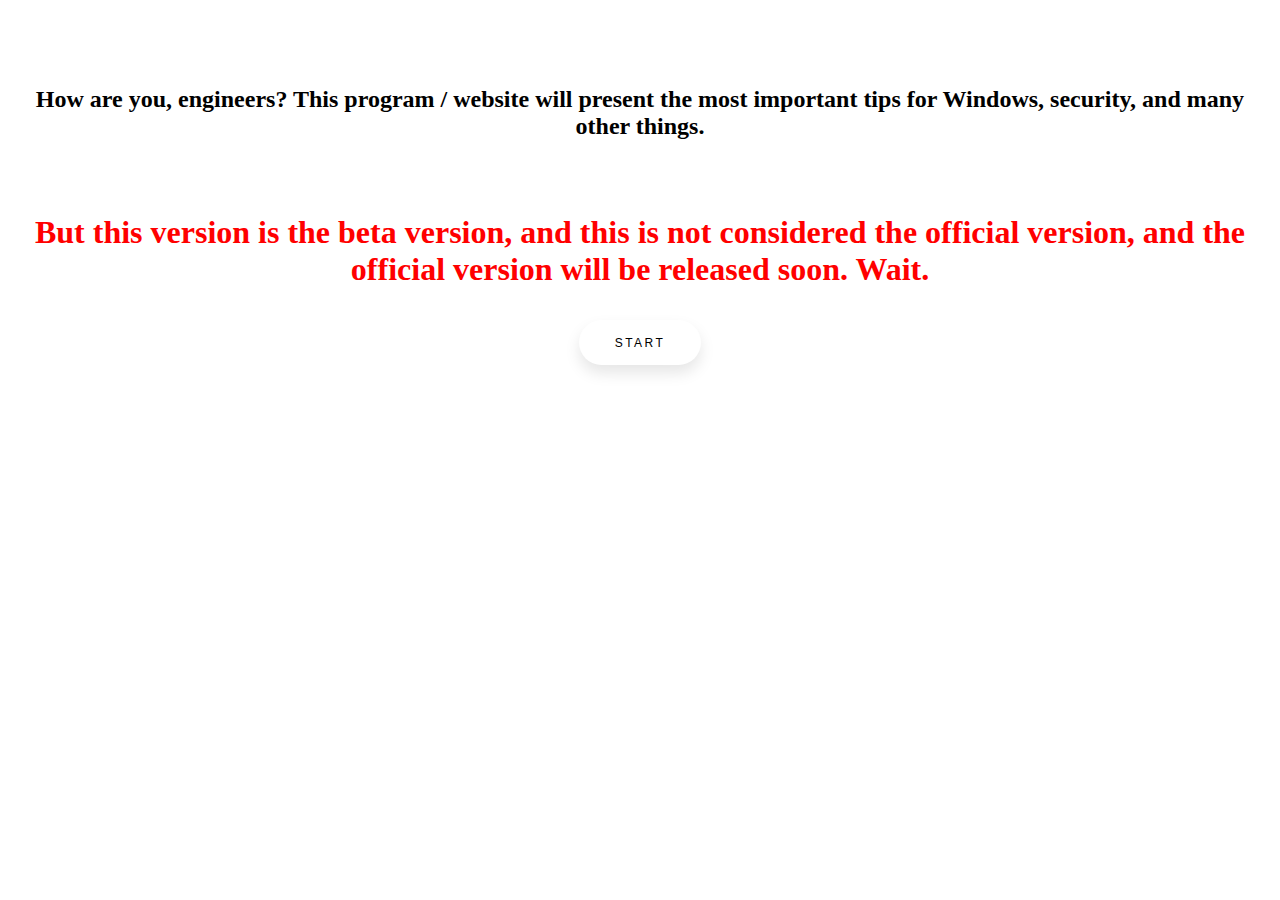
<file: index.html>
<!DOCTYPE html>
<html>
<head>
    <meta charset="UTF-8">
    <meta name="viewport" content="width=device-width, initial-scale=1.0">
    <title>Document</title>
    <link rel="stylesheet" href="css.css">
    <link rel="icon" type="" href="image/HELP.jpeg">
</head>
<body>
    <br>
    <br>
    <br>
    <center>
        <b>

            <p class="a"> How are you, engineers? This program / website  will present the most important tips for Windows, security, and many other things.</p>
            <br>
            <p class="b">But this version is the beta version, and this is not considered the official version, and the official version will be released soon. Wait.</p>
        
            <a href="cr.html"><button> START</button></a>
        </b>
    </center>
</body>
</html>
</file>
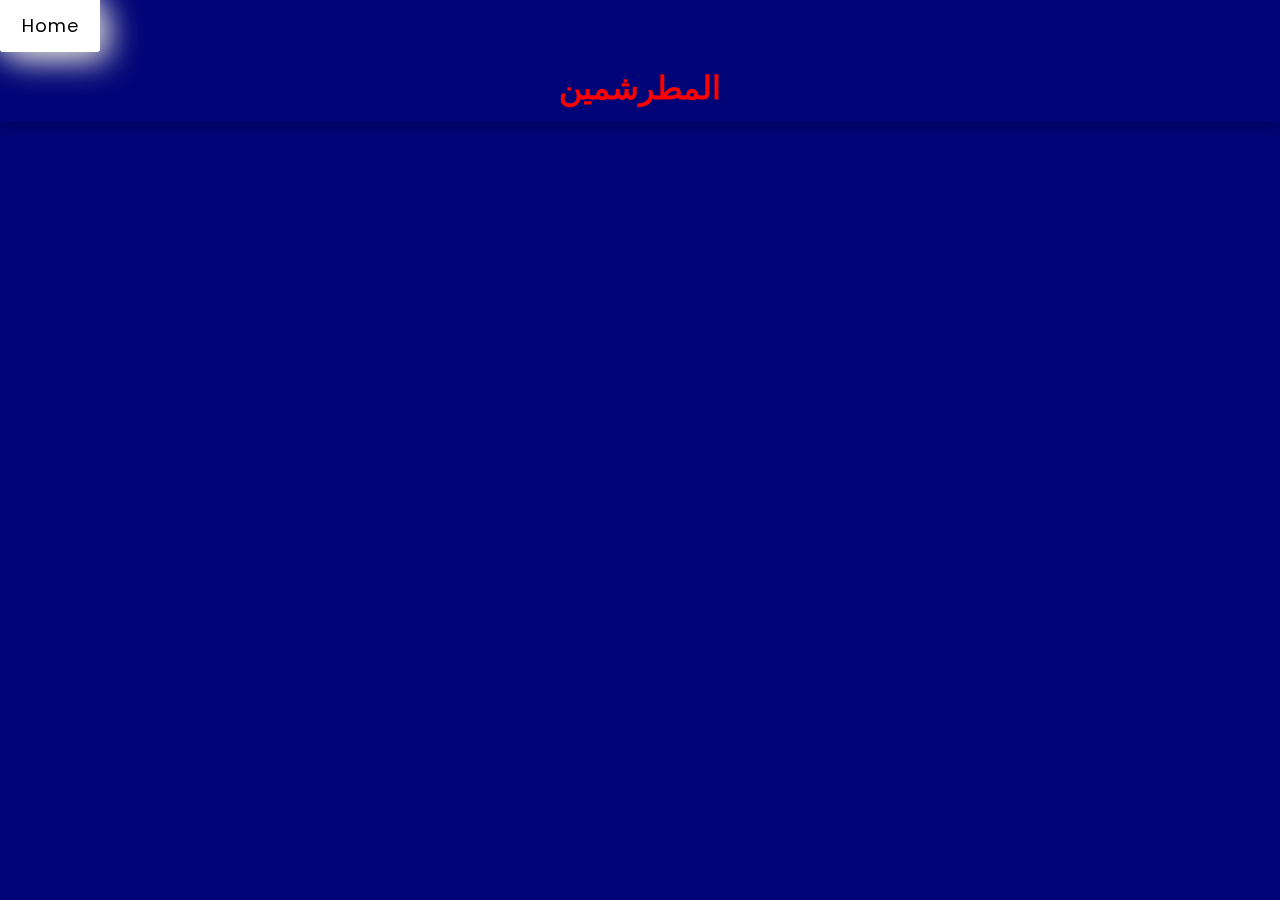
<file: books.html>
<!DOCTYPE html>
<html lang="en">
<head>
    <meta charset="UTF-8">
    <meta name="viewport" content="width=device-width, initial-scale=1.0">
    <title>الفكرة</title>
    <link rel="stylesheet" href="computer.css">
    <link rel="stylesheet" href="https://cdnjs.cloudflare.com/ajax/libs/font-awesome/6.4.2/css/all.min.css">
</head>
<body>
    <header>
        <a href="cr.html"><button class="n"> Home </button>  </a>
        <center>
        <h1 >المطرشمين </h1>
    </center>

    </header>

    <section class="cardsc" id="services">
        <h2 class="title" hidden> </h2>
        <div class="contect">
            <div class="card">
                <br>
                <br>
                <br>
   
    </section>

                
</body>
</html>
</file>
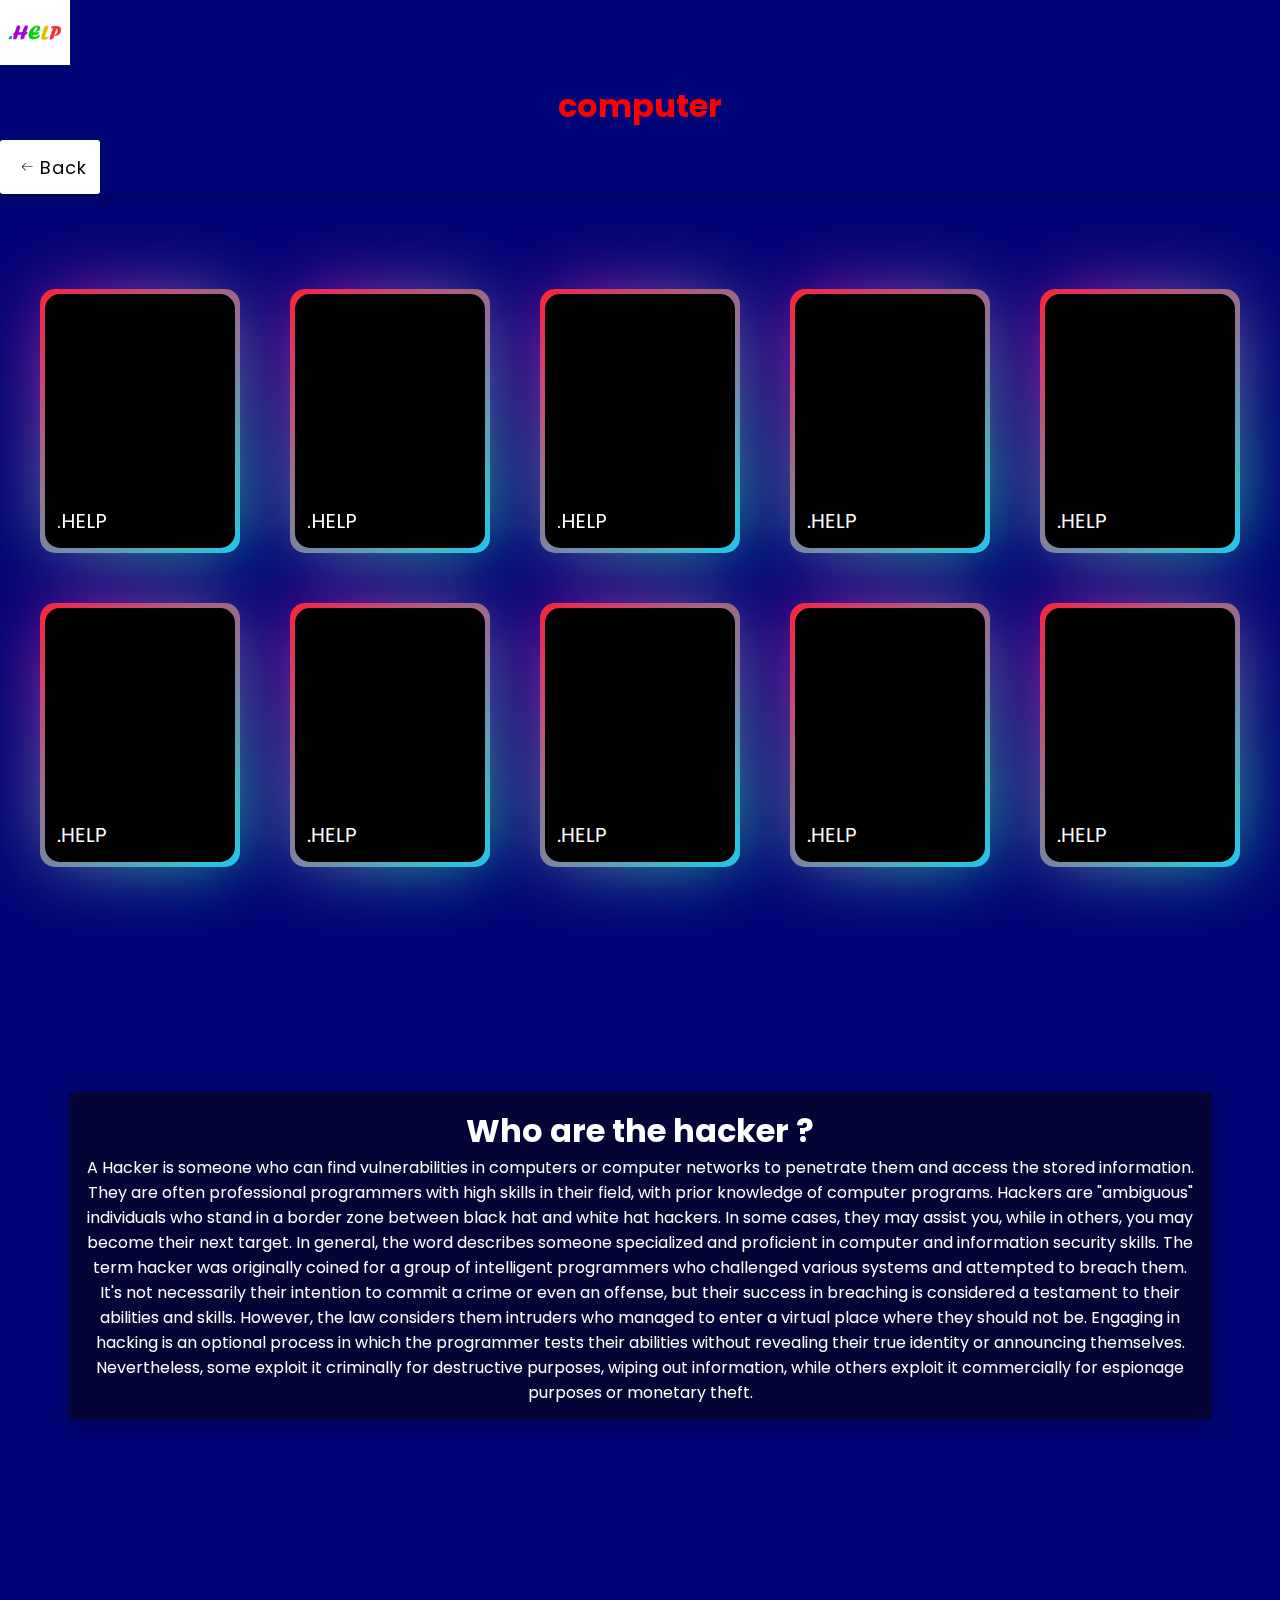
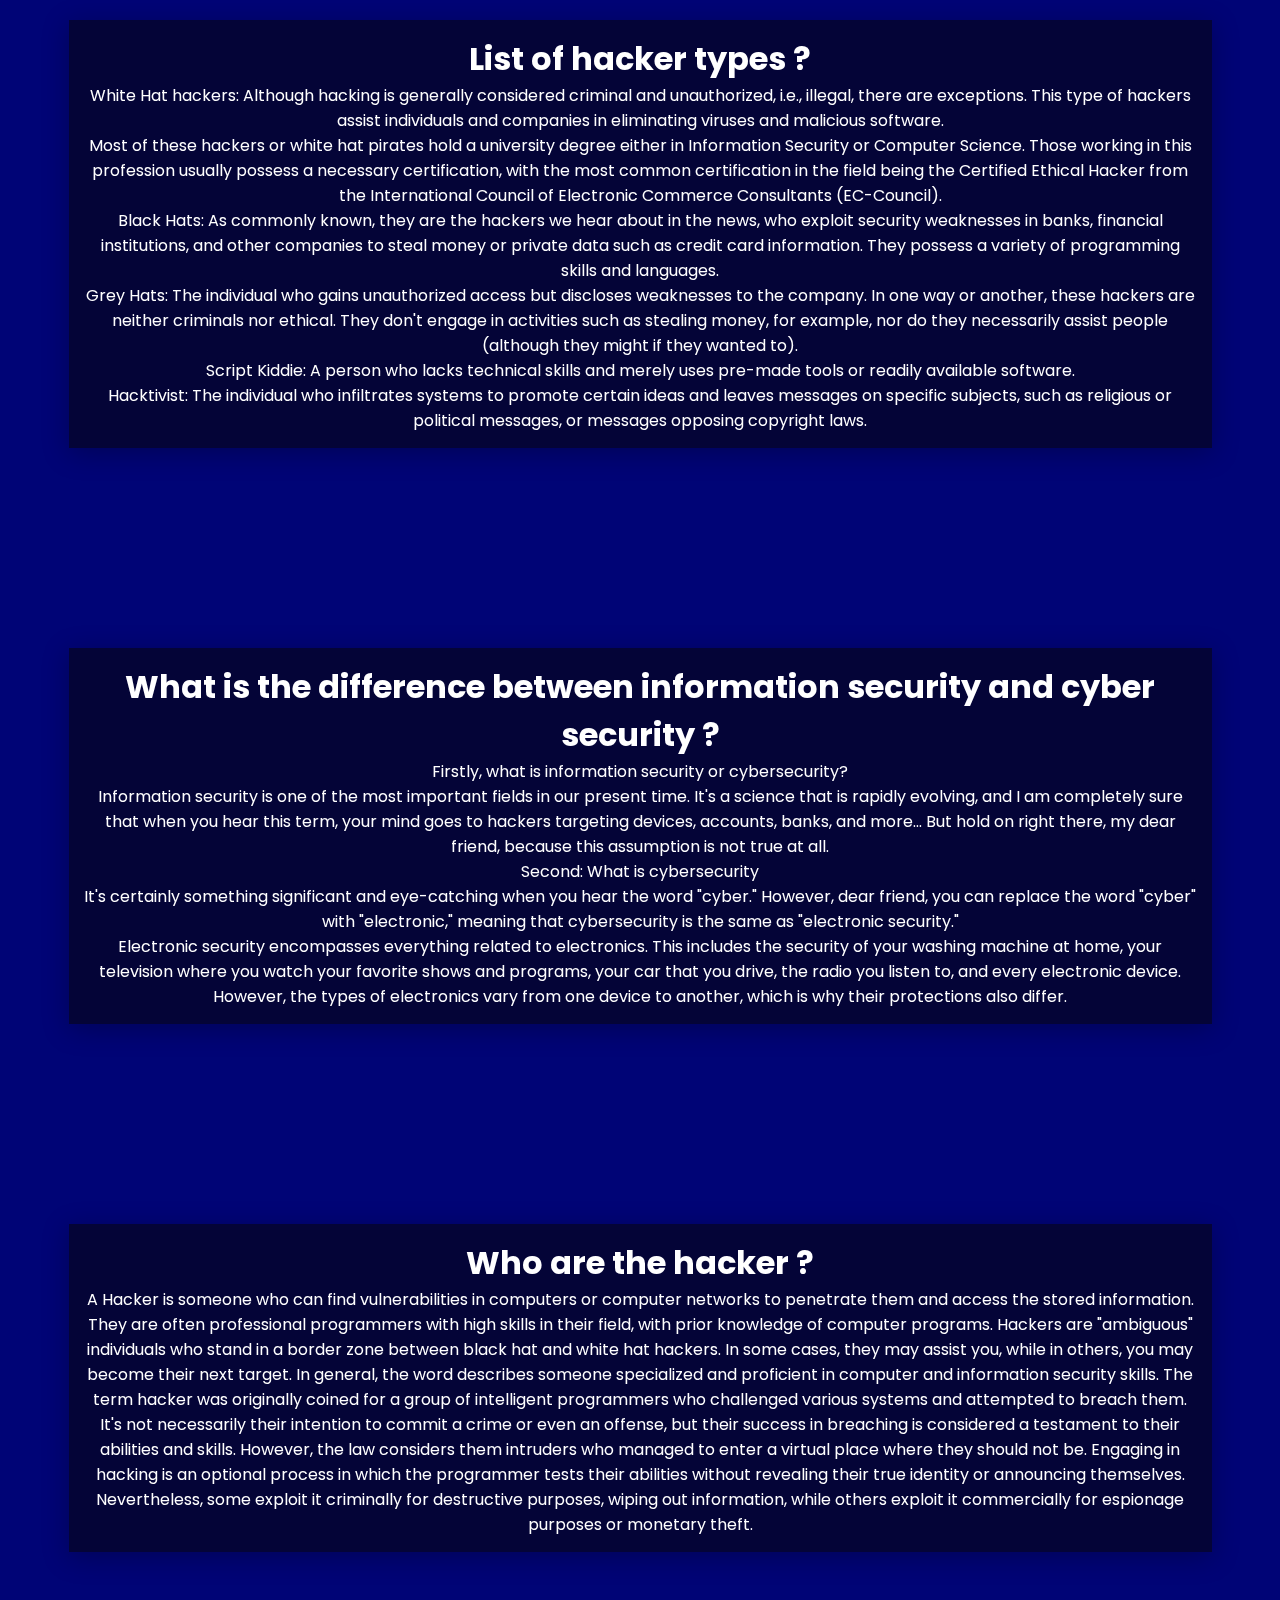
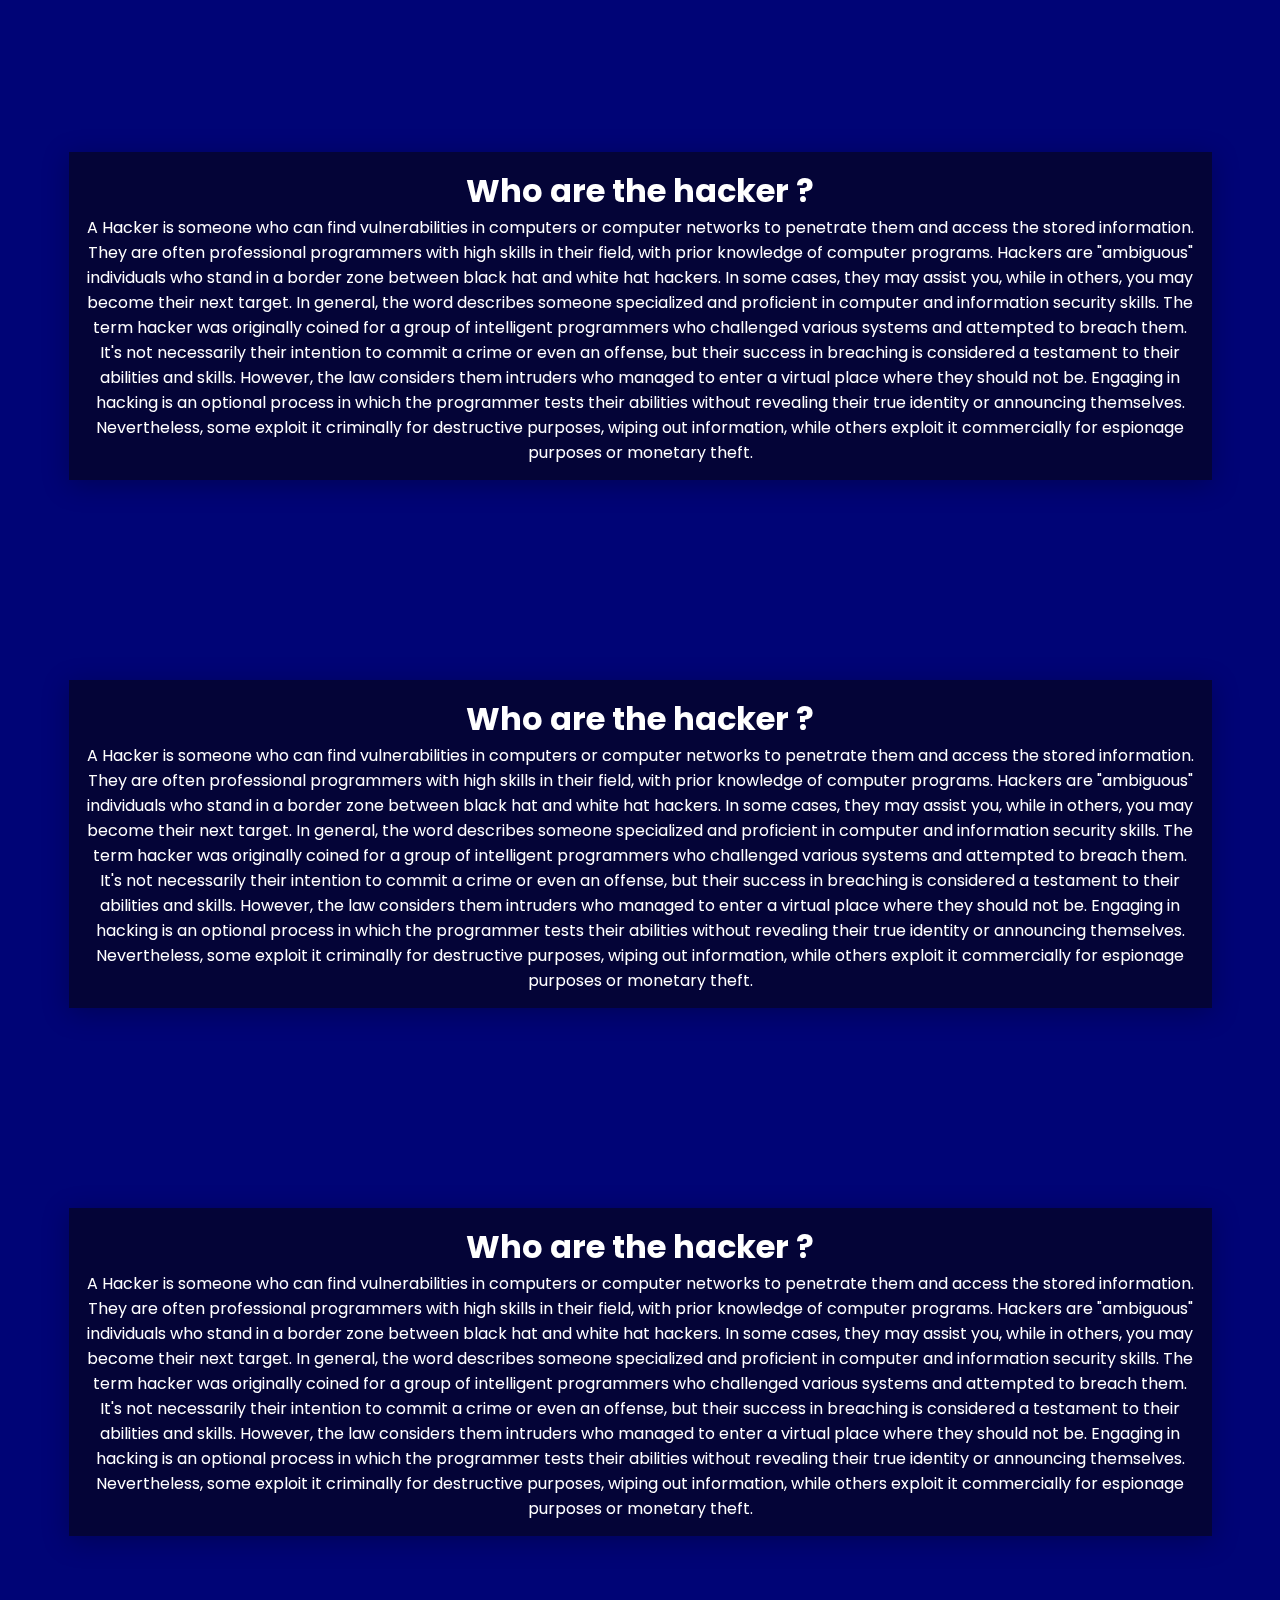
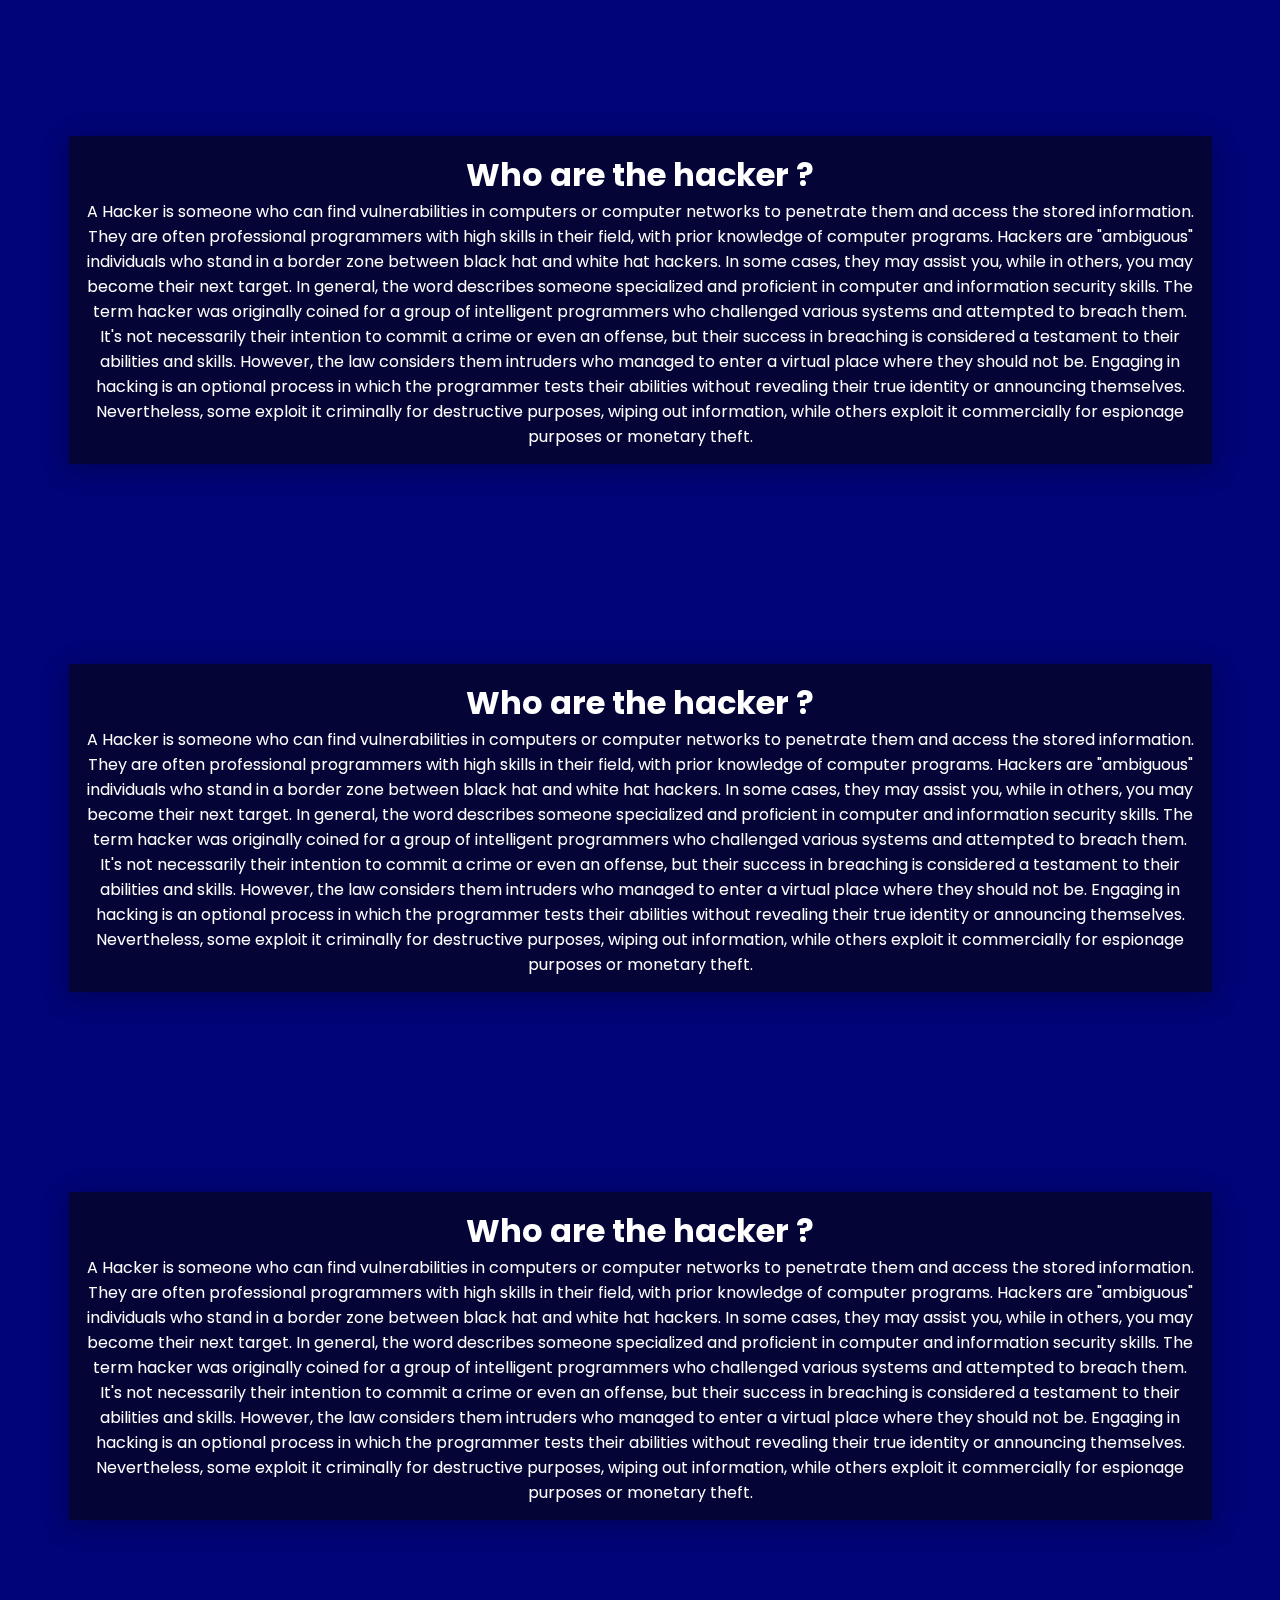
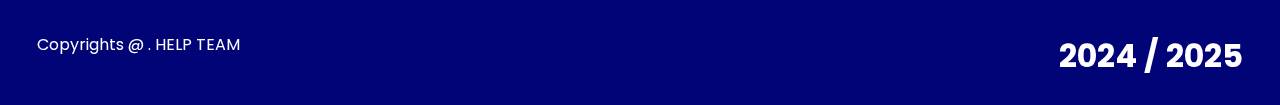
<file: computer.html>
<!DOCTYPE html>
<html lang="en">
<head>
    <meta charset="UTF-8">
    <meta name="viewport" content="width=device-width, initial-scale=1.0">
    <title>computer</title>
    <link rel="stylesheet" href="computer.css">
    <link rel="stylesheet" href="https://cdnjs.cloudflare.com/ajax/libs/font-awesome/6.4.2/css/all.min.css">
    <link rel="icon" type="" href="image/HELP.jpeg">
</head>
<body  >
    <header>
        <img src="image/HELP.jpeg" alt="" class="logo">


        <center>
            <h1>computer</h1>
        </center>

        <a href="cr.html">
            <button>
                <svg height="16" width="16" xmlns="http://www.w3.org/2000/svg" version="1.1" viewBox="0 0 1024 1024"><path d="M874.690416 495.52477c0 11.2973-9.168824 20.466124-20.466124 20.466124l-604.773963 0 188.083679 188.083679c7.992021 7.992021 7.992021 20.947078 0 28.939099-4.001127 3.990894-9.240455 5.996574-14.46955 5.996574-5.239328 0-10.478655-1.995447-14.479783-5.996574l-223.00912-223.00912c-3.837398-3.837398-5.996574-9.046027-5.996574-14.46955 0-5.433756 2.159176-10.632151 5.996574-14.46955l223.019353-223.029586c7.992021-7.992021 20.957311-7.992021 28.949332 0 7.992021 8.002254 7.992021 20.957311 0 28.949332l-188.073446 188.073446 604.753497 0C865.521592 475.058646 874.690416 484.217237 874.690416 495.52477z"></path></svg>
                <span>Back</span>
              </button>
        </a>
    </header>
        <section class="cardsc" id="services" >
            <h2 class="title" hidden> </h2>
            <div class="contect">
                <div class="card">
                  
                    <br>
                    <div class="cards"></div>
            
                <div class="man">
                    <div class="code">
                        <p class="heading">What is Internet Protocol ?</p>
                        <a href="#one" >cleck to read more</a>
                        <p>Powered By</p>
                        <p>.HELP</p>
                      </div>
                      <div class="code">
                        <p class="heading">What is Internet Protocol ?</p>
                        <a href="#two" >cleck to read more</a>
                        <p>Powered By</p>
                        <p>.HELP</p>
                      </div>
                      <div class="code">
                        <p class="heading">What is Internet Protocol ?</p>
                        <a href="#three">cleck to read more</a>
                        <p>Powered By</p>
                        <p>.HELP</p>
                      </div>
                      <div class="code">
                        <p class="heading">Popular this month</p>
                        <a href="#four">cleck to read more</a>
                        <p>Powered By</p>
                        <p>.HELP</p>
                      </div>
                      <div class="code">
                        <p class="heading">Popular this month</p>
                        <a href="#five">cleck to read more</a>
                        <p>Powered By</p>
                        <p>.HELP</p>
                      </div>
                      <div class="code">
                        <p class="heading">Popular this month</p>
                        <a href="#six">cleck to read more</a>
                        <p>Powered By</p>
                        <p>.HELP</p>
                      </div>
                      <div class="code">
                        <p class="heading">Popular this month</p>
                        <a href="#seven">cleck to read more</a>
                        <p>Powered By</p>
                        <p>.HELP</p>
                      </div>
                      <div class="code">
                        <p class="heading">Popular this month</p>
                        <a href="#eight">cleck to read more</a>
                        <p>Powered By</p>
                        <p>.HELP</p>
                      </div>
                      <div class="code">
                        <p class="heading">Popular this month</p>
                        <a href="#nine">cleck to read more</a>
                        <p>Powered By</p>
                        <p>.HELP</p>
                      </div>
                      <div class="code">
                        <p class="heading">Popular this month</p>
                        <a href="#ten">cleck to read more</a>
                        <p>Powered By</p>
                        <p>.HELP</p>
                      </div>
                      <br>
                      <br>
                      <br>
                      <br>
                      <br>
                      <br>

                      <center>
                        <div class="home">
                            <div id="one" class="post">
                                <h1>Who are the hacker ?</h1>
                                <p>A Hacker is someone who can find vulnerabilities in computers or computer networks to penetrate them and access the stored information. They are often professional programmers with high skills in their field, with prior knowledge of computer programs. Hackers are "ambiguous" individuals who stand in a border zone between black hat and white hat hackers. In some cases, they may assist you, while in others, you may become their next target. In general, the word describes someone specialized and proficient in computer and information security skills. The term hacker was originally coined for a group of intelligent programmers who challenged various systems and attempted to breach them. It's not necessarily their intention to commit a crime or even an offense, but their success in breaching is considered a testament to their abilities and skills. However, the law considers them intruders who managed to enter a virtual place where they should not be. Engaging in hacking is an optional process in which the programmer tests their abilities without revealing their true identity or announcing themselves. Nevertheless, some exploit it criminally for destructive purposes, wiping out information, while others exploit it commercially for espionage purposes or monetary theft.
                                </p>
                            </div>
                            <div id="two" class="post">
                                <h1>List of hacker types ?</h1>
                                <p>White Hat hackers: Although hacking is generally considered criminal and unauthorized, i.e., illegal, there are exceptions. This type of hackers assist individuals and companies in eliminating viruses and malicious software.</p>
                                <p>Most of these hackers or white hat pirates hold a university degree either in Information Security or Computer Science. Those working in this profession usually possess a necessary certification, with the most common certification in the field being the Certified Ethical Hacker from the International Council of Electronic Commerce Consultants (EC-Council).</p>
                                <p>Black Hats: As commonly known, they are the hackers we hear about in the news, who exploit security weaknesses in banks, financial institutions, and other companies to steal money or private data such as credit card information. They possess a variety of programming skills and languages.</p>
                                <p>Grey Hats: The individual who gains unauthorized access but discloses weaknesses to the company. In one way or another, these hackers are neither criminals nor ethical. They don't engage in activities such as stealing money, for example, nor do they necessarily assist people (although they might if they wanted to).</p>
                                <p>Script Kiddie: A person who lacks technical skills and merely uses pre-made tools or readily available software.</p>
                                <p>Hacktivist: The individual who infiltrates systems to promote certain ideas and leaves messages on specific subjects, such as religious or political messages, or messages opposing copyright laws.</p>
                            </div>
                            <div id="three" class="post">
                                <h1>What is the difference between information security and cyber security ?</h1>
                                <p>Firstly, what is information security or cybersecurity?</p>
                                <p>Information security is one of the most important fields in our present time. It's a science that is rapidly evolving, and I am completely sure that when you hear this term, your mind goes to hackers targeting devices, accounts, banks, and more... But hold on right there, my dear friend, because this assumption is not true at all.</p>
                                <p>Second: What is cybersecurity</p>
                                <p>It's certainly something significant and eye-catching when you hear the word "cyber." However, dear friend, you can replace the word "cyber" with "electronic," meaning that cybersecurity is the same as "electronic security."</p>
                                <p>Electronic security encompasses everything related to electronics. This includes the security of your washing machine at home, your television where you watch your favorite shows and programs, your car that you drive, the radio you listen to, and every electronic device. However, the types of electronics vary from one device to another, which is why their protections also differ.</p>
                
                            </div>
                            <div id="four" class="post">
                                <h1>Who are the hacker ?</h1>
                                <p>A Hacker is someone who can find vulnerabilities in computers or computer networks to penetrate them and access the stored information. They are often professional programmers with high skills in their field, with prior knowledge of computer programs. Hackers are "ambiguous" individuals who stand in a border zone between black hat and white hat hackers. In some cases, they may assist you, while in others, you may become their next target. In general, the word describes someone specialized and proficient in computer and information security skills. The term hacker was originally coined for a group of intelligent programmers who challenged various systems and attempted to breach them. It's not necessarily their intention to commit a crime or even an offense, but their success in breaching is considered a testament to their abilities and skills. However, the law considers them intruders who managed to enter a virtual place where they should not be. Engaging in hacking is an optional process in which the programmer tests their abilities without revealing their true identity or announcing themselves. Nevertheless, some exploit it criminally for destructive purposes, wiping out information, while others exploit it commercially for espionage purposes or monetary theft.
                                </p>
                            </div>
                            <div id="five" class="post">
                                <h1>Who are the hacker ?</h1>
                                <p>A Hacker is someone who can find vulnerabilities in computers or computer networks to penetrate them and access the stored information. They are often professional programmers with high skills in their field, with prior knowledge of computer programs. Hackers are "ambiguous" individuals who stand in a border zone between black hat and white hat hackers. In some cases, they may assist you, while in others, you may become their next target. In general, the word describes someone specialized and proficient in computer and information security skills. The term hacker was originally coined for a group of intelligent programmers who challenged various systems and attempted to breach them. It's not necessarily their intention to commit a crime or even an offense, but their success in breaching is considered a testament to their abilities and skills. However, the law considers them intruders who managed to enter a virtual place where they should not be. Engaging in hacking is an optional process in which the programmer tests their abilities without revealing their true identity or announcing themselves. Nevertheless, some exploit it criminally for destructive purposes, wiping out information, while others exploit it commercially for espionage purposes or monetary theft.
                                </p>
                            </div>
                            <div id="six" class="post">
                                <h1>Who are the hacker ?</h1>
                                <p>A Hacker is someone who can find vulnerabilities in computers or computer networks to penetrate them and access the stored information. They are often professional programmers with high skills in their field, with prior knowledge of computer programs. Hackers are "ambiguous" individuals who stand in a border zone between black hat and white hat hackers. In some cases, they may assist you, while in others, you may become their next target. In general, the word describes someone specialized and proficient in computer and information security skills. The term hacker was originally coined for a group of intelligent programmers who challenged various systems and attempted to breach them. It's not necessarily their intention to commit a crime or even an offense, but their success in breaching is considered a testament to their abilities and skills. However, the law considers them intruders who managed to enter a virtual place where they should not be. Engaging in hacking is an optional process in which the programmer tests their abilities without revealing their true identity or announcing themselves. Nevertheless, some exploit it criminally for destructive purposes, wiping out information, while others exploit it commercially for espionage purposes or monetary theft.
                                </p>
                            </div>
                            <div id="seven" class="post">
                                <h1>Who are the hacker ?</h1>
                                <p>A Hacker is someone who can find vulnerabilities in computers or computer networks to penetrate them and access the stored information. They are often professional programmers with high skills in their field, with prior knowledge of computer programs. Hackers are "ambiguous" individuals who stand in a border zone between black hat and white hat hackers. In some cases, they may assist you, while in others, you may become their next target. In general, the word describes someone specialized and proficient in computer and information security skills. The term hacker was originally coined for a group of intelligent programmers who challenged various systems and attempted to breach them. It's not necessarily their intention to commit a crime or even an offense, but their success in breaching is considered a testament to their abilities and skills. However, the law considers them intruders who managed to enter a virtual place where they should not be. Engaging in hacking is an optional process in which the programmer tests their abilities without revealing their true identity or announcing themselves. Nevertheless, some exploit it criminally for destructive purposes, wiping out information, while others exploit it commercially for espionage purposes or monetary theft.
                                </p>
                            </div>
                            <div id="eight" class="post">
                                <h1>Who are the hacker ?</h1>
                                <p>A Hacker is someone who can find vulnerabilities in computers or computer networks to penetrate them and access the stored information. They are often professional programmers with high skills in their field, with prior knowledge of computer programs. Hackers are "ambiguous" individuals who stand in a border zone between black hat and white hat hackers. In some cases, they may assist you, while in others, you may become their next target. In general, the word describes someone specialized and proficient in computer and information security skills. The term hacker was originally coined for a group of intelligent programmers who challenged various systems and attempted to breach them. It's not necessarily their intention to commit a crime or even an offense, but their success in breaching is considered a testament to their abilities and skills. However, the law considers them intruders who managed to enter a virtual place where they should not be. Engaging in hacking is an optional process in which the programmer tests their abilities without revealing their true identity or announcing themselves. Nevertheless, some exploit it criminally for destructive purposes, wiping out information, while others exploit it commercially for espionage purposes or monetary theft.
                                </p>
                            </div>
                            <div id="nine" class="post">
                                <h1>Who are the hacker ?</h1>
                                <p>A Hacker is someone who can find vulnerabilities in computers or computer networks to penetrate them and access the stored information. They are often professional programmers with high skills in their field, with prior knowledge of computer programs. Hackers are "ambiguous" individuals who stand in a border zone between black hat and white hat hackers. In some cases, they may assist you, while in others, you may become their next target. In general, the word describes someone specialized and proficient in computer and information security skills. The term hacker was originally coined for a group of intelligent programmers who challenged various systems and attempted to breach them. It's not necessarily their intention to commit a crime or even an offense, but their success in breaching is considered a testament to their abilities and skills. However, the law considers them intruders who managed to enter a virtual place where they should not be. Engaging in hacking is an optional process in which the programmer tests their abilities without revealing their true identity or announcing themselves. Nevertheless, some exploit it criminally for destructive purposes, wiping out information, while others exploit it commercially for espionage purposes or monetary theft.
                                </p>
                            </div>
                            <div id="ten" class="post">
                                <h1>Who are the hacker ?</h1>
                                <p>A Hacker is someone who can find vulnerabilities in computers or computer networks to penetrate them and access the stored information. They are often professional programmers with high skills in their field, with prior knowledge of computer programs. Hackers are "ambiguous" individuals who stand in a border zone between black hat and white hat hackers. In some cases, they may assist you, while in others, you may become their next target. In general, the word describes someone specialized and proficient in computer and information security skills. The term hacker was originally coined for a group of intelligent programmers who challenged various systems and attempted to breach them. It's not necessarily their intention to commit a crime or even an offense, but their success in breaching is considered a testament to their abilities and skills. However, the law considers them intruders who managed to enter a virtual place where they should not be. Engaging in hacking is an optional process in which the programmer tests their abilities without revealing their true identity or announcing themselves. Nevertheless, some exploit it criminally for destructive purposes, wiping out information, while others exploit it commercially for espionage purposes or monetary theft.
                                </p>
                            </div>
                            
                        </div>
                    </center>

                      

<br>
<br>
<br>


    <footer class="footer">
      <p>Copyrights @ <span>. HELP TEAM</span></p>
      
      <div class="sociial-icons" hidden>
          <a href="#"><i class="fa-brands fa-linkedin"></i></a>
          <a href="#"><i class="fa-brands fa-facebook"></i></a>
          <a href="#"><i class="fa-brands fa-instagram"></i></a>
          <a href="#"><i class="fa-brands fa-whatsapp"></i></a>
      
      </div>

      <br>

      <center>
      <h1>2024 / 2025</h1>
      </center>
      </footer>
</body>
</html>
</file>
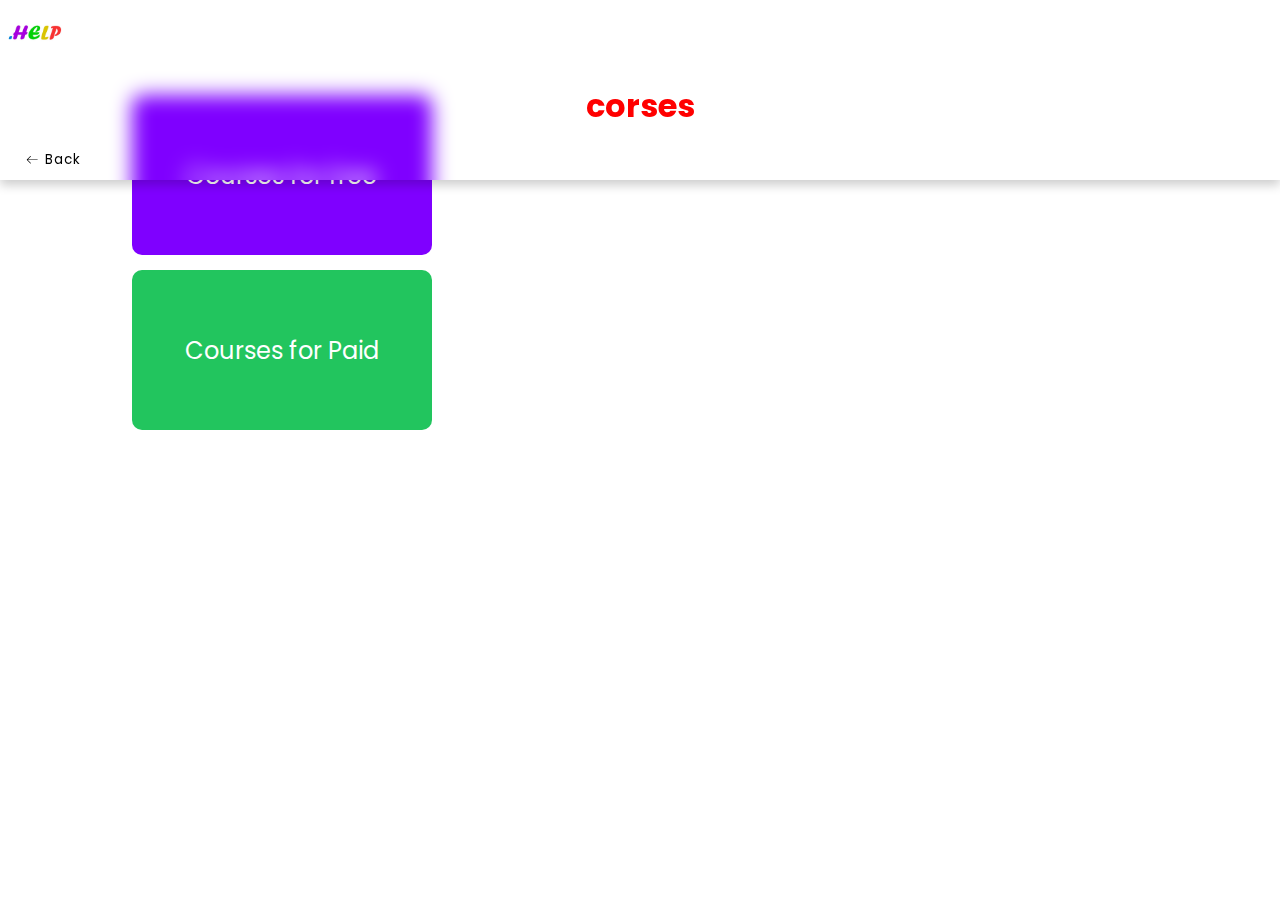
<file: corcess.html>
<!DOCTYPE html>
<html lang="en">
<head>
    <meta charset="UTF-8">
    <meta name="viewport" content="width=device-width, initial-scale=1.0">
    <title>corcess</title>
    <link rel="stylesheet" href="corcess.css">
    <link rel="stylesheet" href="https://cdnjs.cloudflare.com/ajax/libs/font-awesome/6.4.2/css/all.min.css">
    <link rel="icon" type="" href="image/HELP.jpeg">
</head>
<body>
    <header>
        <img src="image/HELP.jpeg" alt="" class="logo">


        <center>
            <h1>corses </h1>
        </center>

        <a href="cr.html">
            <button>
                <svg height="16" width="16" xmlns="http://www.w3.org/2000/svg" version="1.1" viewBox="0 0 1024 1024"><path d="M874.690416 495.52477c0 11.2973-9.168824 20.466124-20.466124 20.466124l-604.773963 0 188.083679 188.083679c7.992021 7.992021 7.992021 20.947078 0 28.939099-4.001127 3.990894-9.240455 5.996574-14.46955 5.996574-5.239328 0-10.478655-1.995447-14.479783-5.996574l-223.00912-223.00912c-3.837398-3.837398-5.996574-9.046027-5.996574-14.46955 0-5.433756 2.159176-10.632151 5.996574-14.46955l223.019353-223.029586c7.992021-7.992021 20.957311-7.992021 28.949332 0 7.992021 8.002254 7.992021 20.957311 0 28.949332l-188.073446 188.073446 604.753497 0C865.521592 475.058646 874.690416 484.217237 874.690416 495.52477z"></path></svg>
                <span>Back</span>
              </button>
        </a>


    </header>
    <section class="cardsc" id="services" >
        <h2 class="title" hidden> </h2>
        <div class="contect">
            <div class="card">
                <br>
                <br>
                
                <div class="cards">

                      <a href="corses for free.html">       
                        <div class="card move">

                     <p class="tip"></p>
                       <p class="second-text">Courses for free</p>
                       </div>
                     </a>
                     <a href="corses for payed.html">     

                      <div class="card green">
                      <p class="tip"></p>
                         <p class="second-text">Courses for Paid</p>
                          </div>
                        </a>
                </div>

                 
            </div>
        </div>
    </section>

                
</body>
</html>
</file>
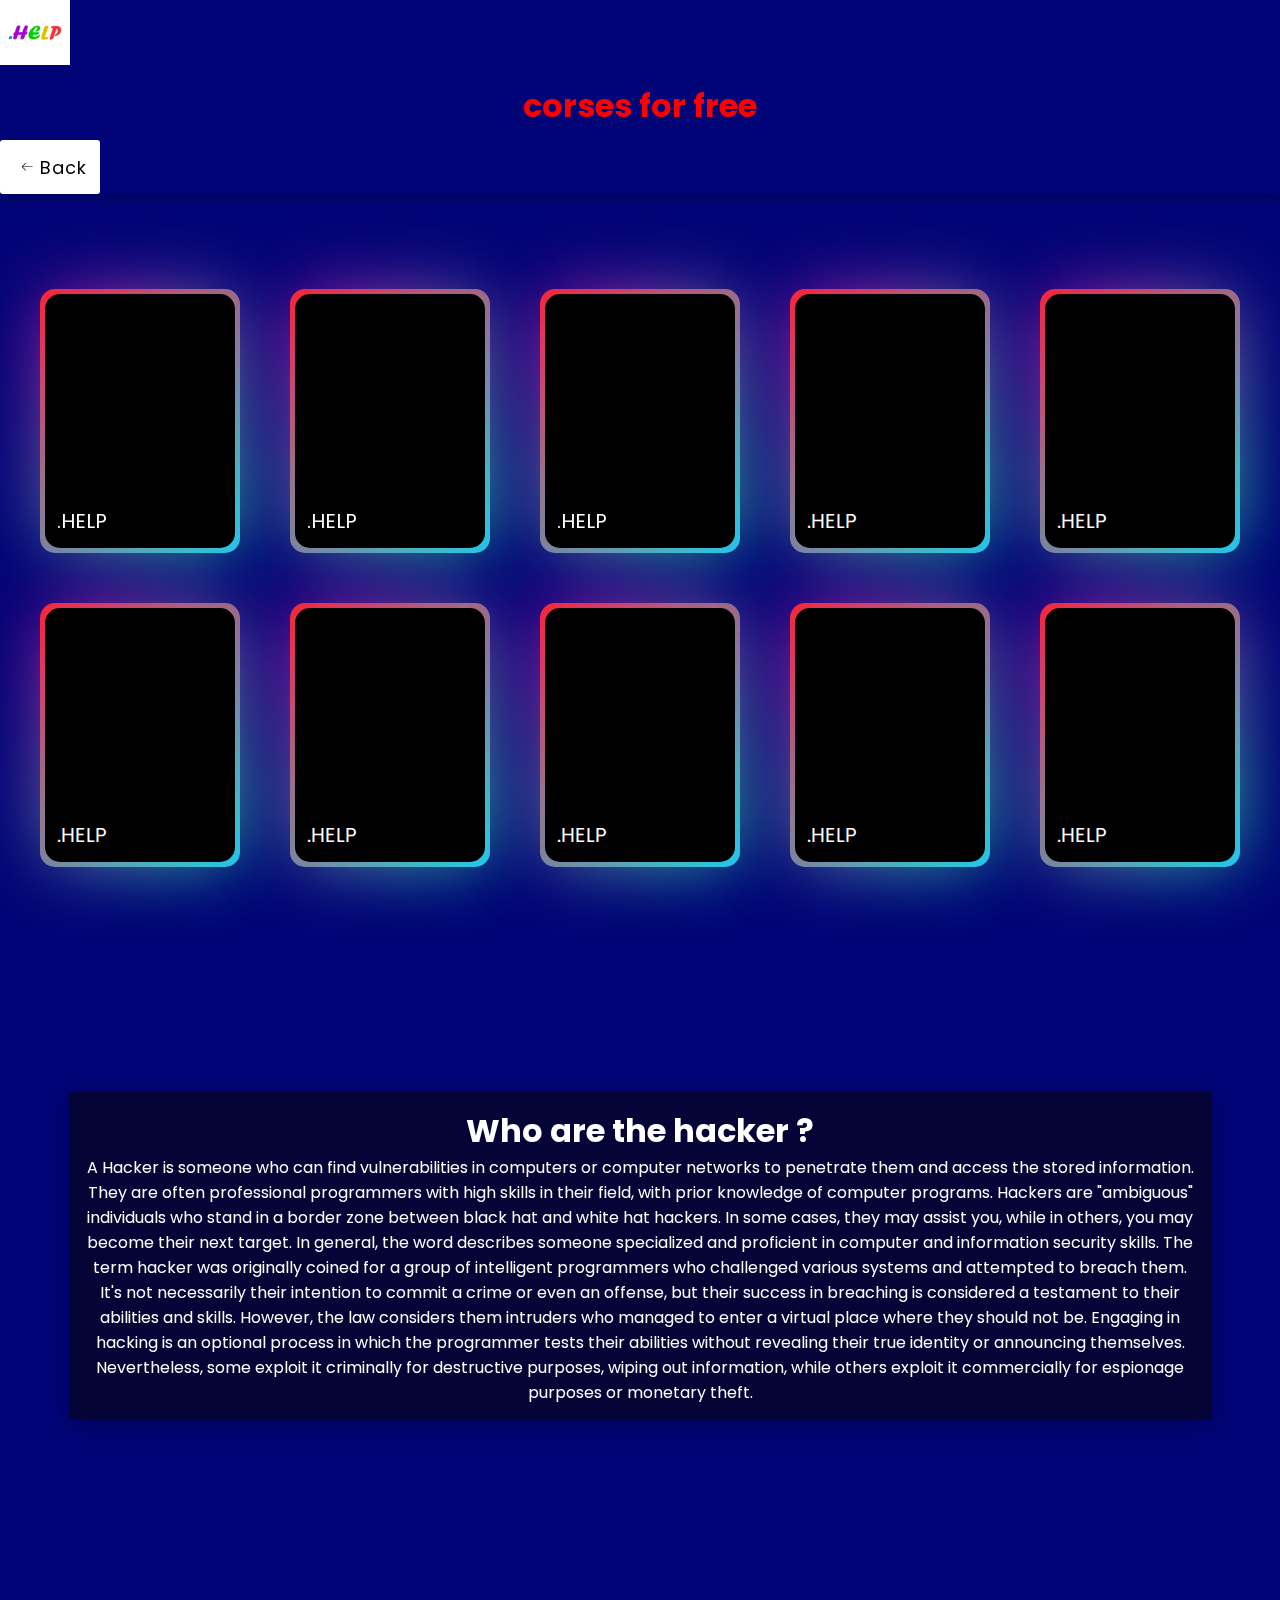
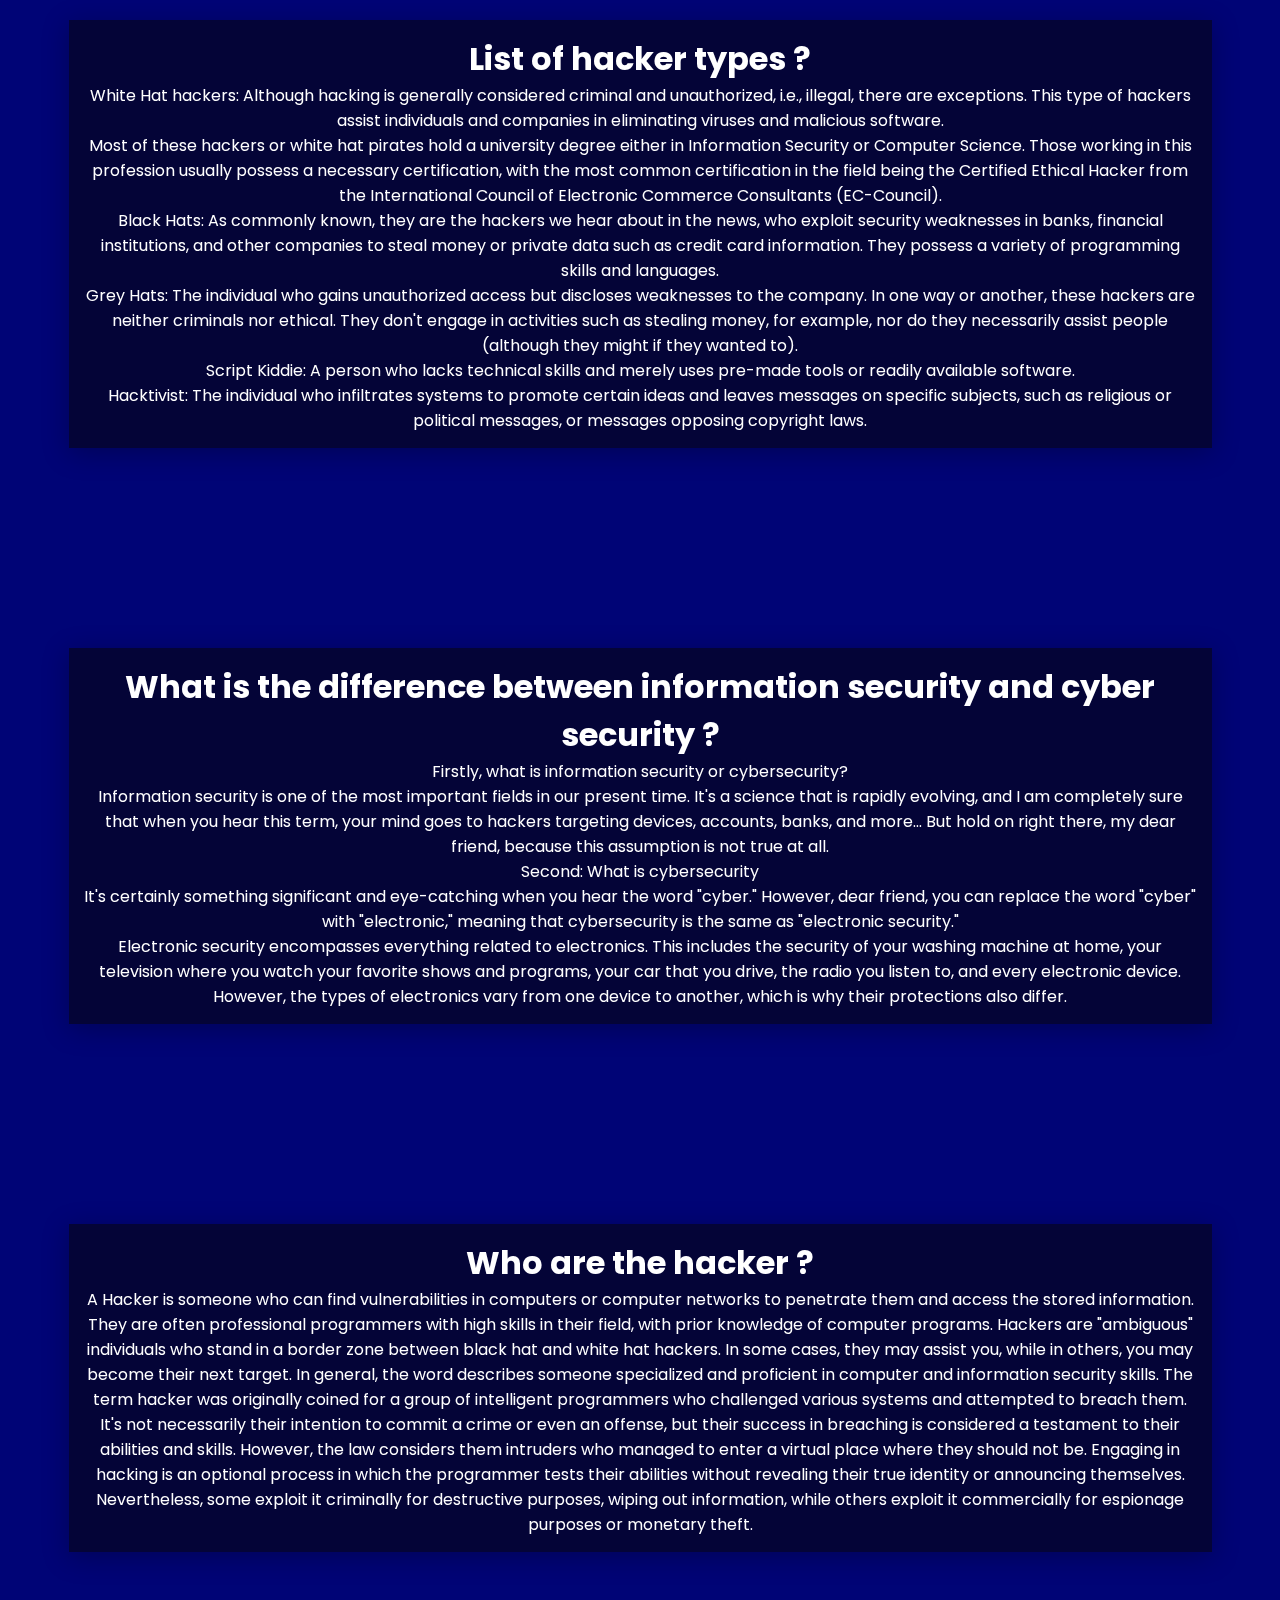
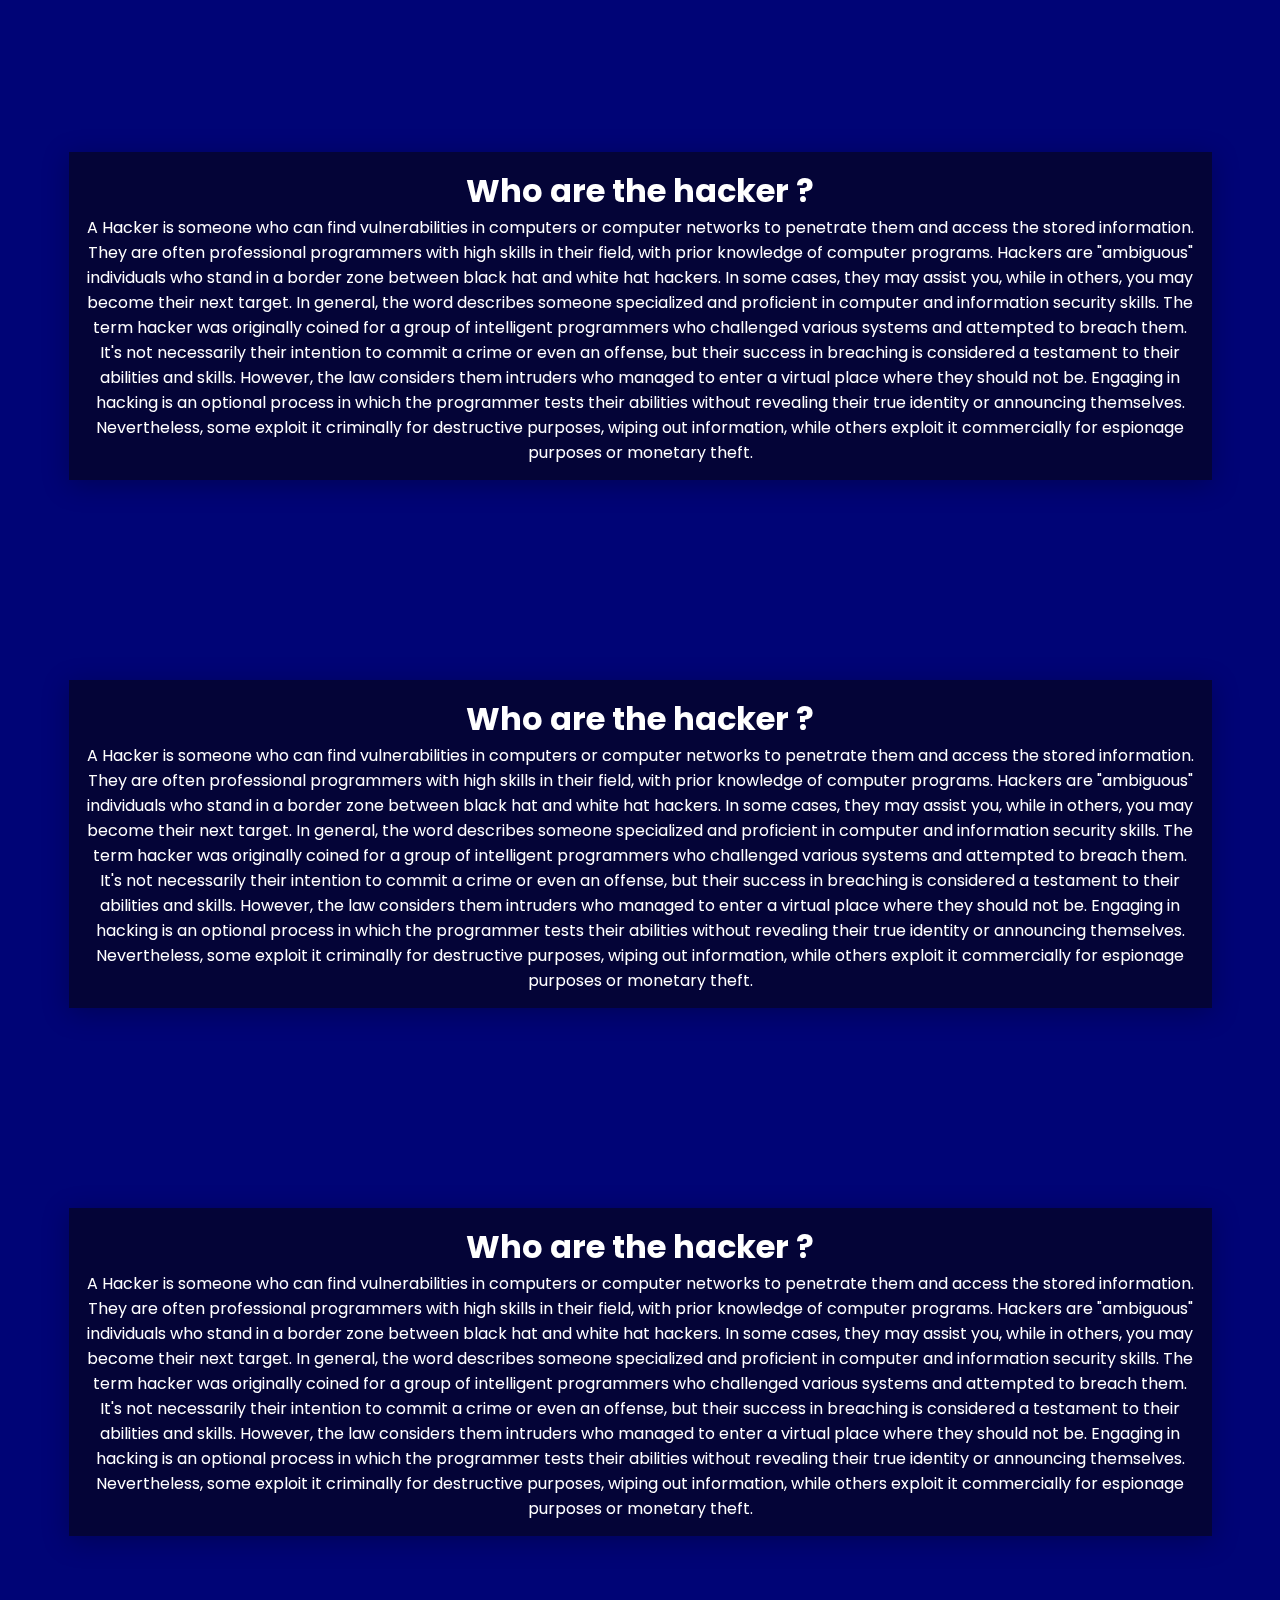
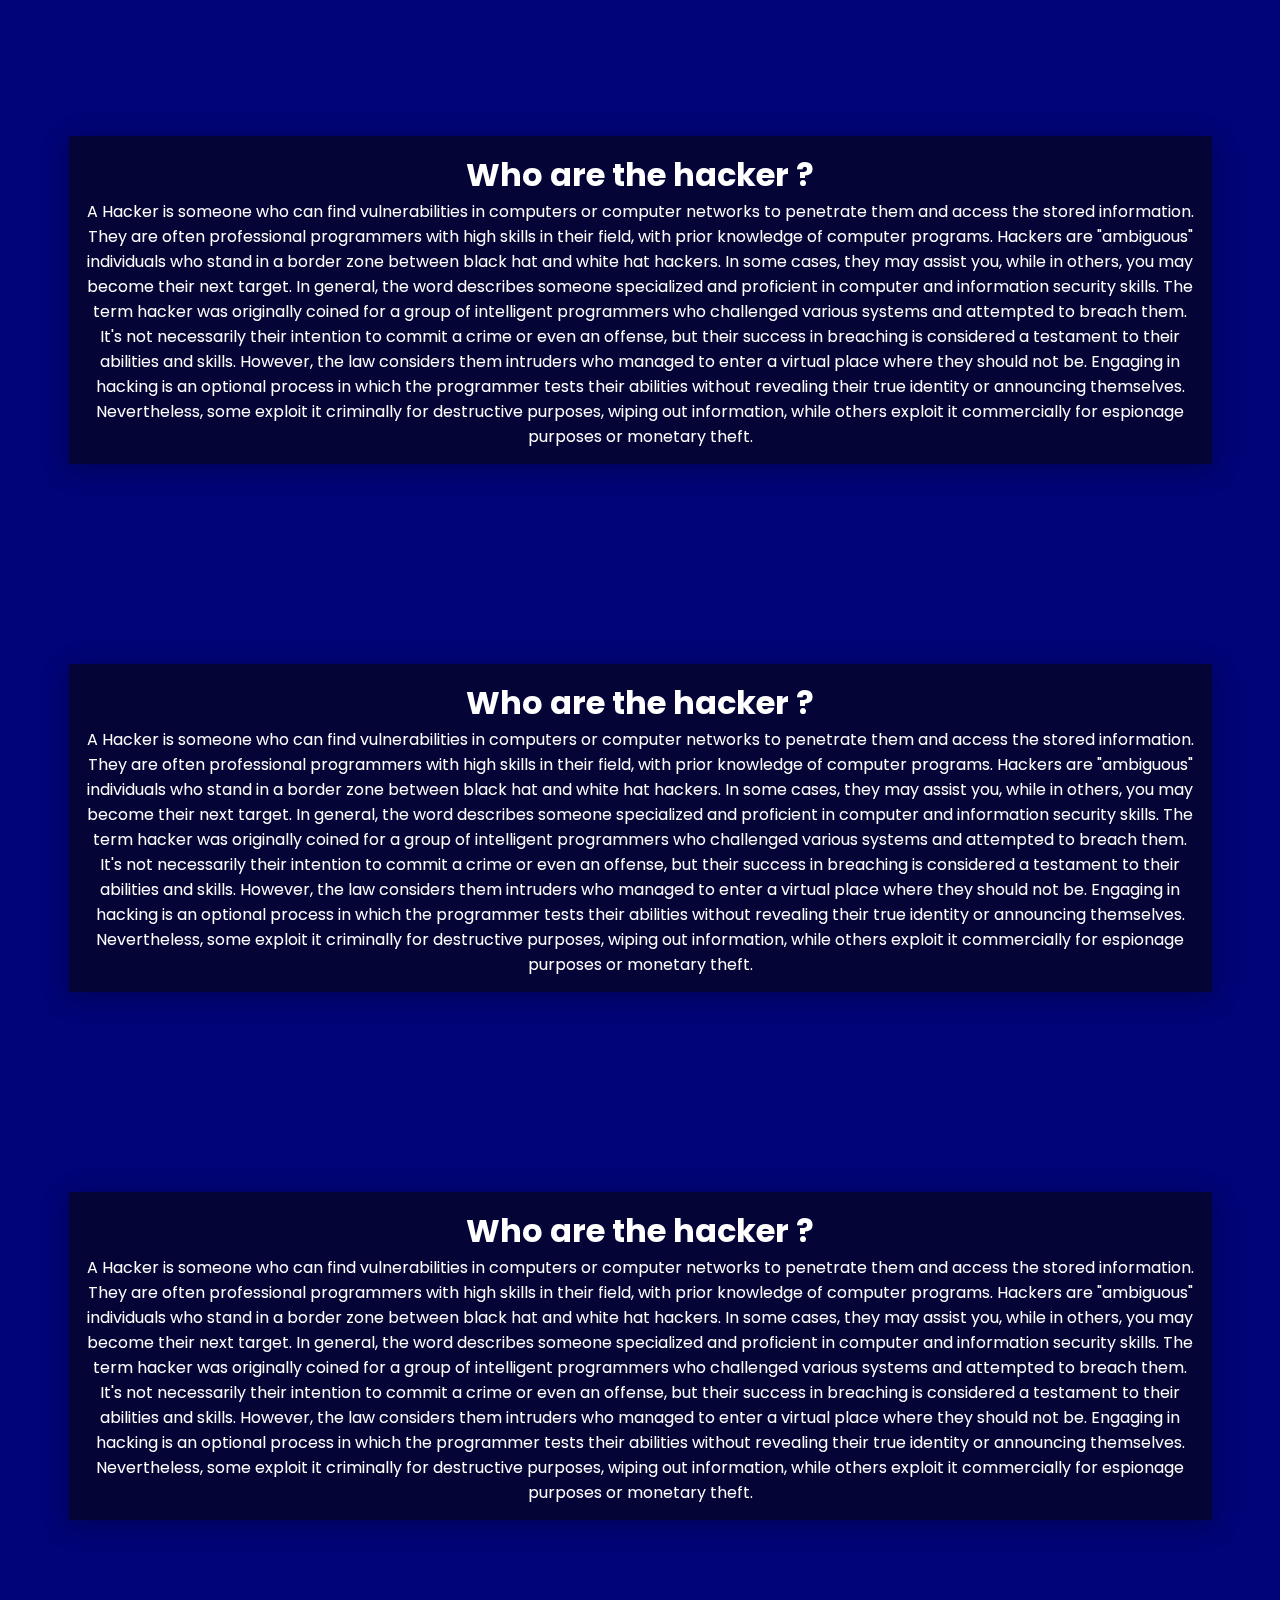
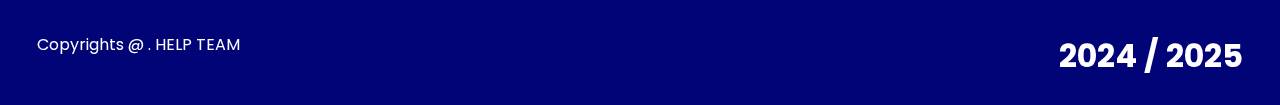
<file: corses for free.html>
<!DOCTYPE html>
<html lang="en">
<head>
    <meta charset="UTF-8">
    <meta name="viewport" content="width=device-width, initial-scale=1.0">
    <title>corses for free</title>
    <link rel="stylesheet" href="corses for free.css">
    <link rel="stylesheet" href="https://cdnjs.cloudflare.com/ajax/libs/font-awesome/6.4.2/css/all.min.css">
    <link rel="icon" type="" href="image/HELP.jpeg">
</head>
<body  >
    <header>
        <img src="image/HELP.jpeg" alt="" class="logo">

        <center>
            <h1>corses for free</h1>
        </center>

        <a href="corcess.html">
            <button>
                <svg height="16" width="16" xmlns="http://www.w3.org/2000/svg" version="1.1" viewBox="0 0 1024 1024"><path d="M874.690416 495.52477c0 11.2973-9.168824 20.466124-20.466124 20.466124l-604.773963 0 188.083679 188.083679c7.992021 7.992021 7.992021 20.947078 0 28.939099-4.001127 3.990894-9.240455 5.996574-14.46955 5.996574-5.239328 0-10.478655-1.995447-14.479783-5.996574l-223.00912-223.00912c-3.837398-3.837398-5.996574-9.046027-5.996574-14.46955 0-5.433756 2.159176-10.632151 5.996574-14.46955l223.019353-223.029586c7.992021-7.992021 20.957311-7.992021 28.949332 0 7.992021 8.002254 7.992021 20.957311 0 28.949332l-188.073446 188.073446 604.753497 0C865.521592 475.058646 874.690416 484.217237 874.690416 495.52477z"></path></svg>
                <span>Back</span>
              </button>
        </a>
    </header>
        <section class="cardsc" id="services" >
            <h2 class="title" hidden> </h2>
            <div class="contect">
                <div class="card">
                  
                    <br>
                    <div class="cards"></div>
            
                <div class="man">
                    <div class="code">
                        <p class="heading">What is Internet Protocol ?</p>
                        <a href="#one" >cleck to read more</a>
                        <p>Powered By</p>
                        <p>.HELP</p>
                      </div>
                      <div class="code">
                        <p class="heading">What is Internet Protocol ?</p>
                        <a href="#two" >cleck to read more</a>
                        <p>Powered By</p>
                        <p>.HELP</p>
                      </div>
                      <div class="code">
                        <p class="heading">What is Internet Protocol ?</p>
                        <a href="#three">cleck to read more</a>
                        <p>Powered By</p>
                        <p>.HELP</p>
                      </div>
                      <div class="code">
                        <p class="heading">Popular this month</p>
                        <a href="#four">cleck to read more</a>
                        <p>Powered By</p>
                        <p>.HELP</p>
                      </div>
                      <div class="code">
                        <p class="heading">Popular this month</p>
                        <a href="#five">cleck to read more</a>
                        <p>Powered By</p>
                        <p>.HELP</p>
                      </div>
                      <div class="code">
                        <p class="heading">Popular this month</p>
                        <a href="#six">cleck to read more</a>
                        <p>Powered By</p>
                        <p>.HELP</p>
                      </div>
                      <div class="code">
                        <p class="heading">Popular this month</p>
                        <a href="#seven">cleck to read more</a>
                        <p>Powered By</p>
                        <p>.HELP</p>
                      </div>
                      <div class="code">
                        <p class="heading">Popular this month</p>
                        <a href="#eight">cleck to read more</a>
                        <p>Powered By</p>
                        <p>.HELP</p>
                      </div>
                      <div class="code">
                        <p class="heading">Popular this month</p>
                        <a href="#nine">cleck to read more</a>
                        <p>Powered By</p>
                        <p>.HELP</p>
                      </div>
                      <div class="code">
                        <p class="heading">Popular this month</p>
                        <a href="#ten">cleck to read more</a>
                        <p>Powered By</p>
                        <p>.HELP</p>
                      </div>
                      <br>
                      <br>
                      <br>
                      <br>
                      <br>
                      <br>

                      <center>
                        <div class="home">
                            <div id="one" class="post">
                                <h1>Who are the hacker ?</h1>
                                <p>A Hacker is someone who can find vulnerabilities in computers or computer networks to penetrate them and access the stored information. They are often professional programmers with high skills in their field, with prior knowledge of computer programs. Hackers are "ambiguous" individuals who stand in a border zone between black hat and white hat hackers. In some cases, they may assist you, while in others, you may become their next target. In general, the word describes someone specialized and proficient in computer and information security skills. The term hacker was originally coined for a group of intelligent programmers who challenged various systems and attempted to breach them. It's not necessarily their intention to commit a crime or even an offense, but their success in breaching is considered a testament to their abilities and skills. However, the law considers them intruders who managed to enter a virtual place where they should not be. Engaging in hacking is an optional process in which the programmer tests their abilities without revealing their true identity or announcing themselves. Nevertheless, some exploit it criminally for destructive purposes, wiping out information, while others exploit it commercially for espionage purposes or monetary theft.
                                </p>
                            </div>
                            <div id="two" class="post">
                                <h1>List of hacker types ?</h1>
                                <p>White Hat hackers: Although hacking is generally considered criminal and unauthorized, i.e., illegal, there are exceptions. This type of hackers assist individuals and companies in eliminating viruses and malicious software.</p>
                                <p>Most of these hackers or white hat pirates hold a university degree either in Information Security or Computer Science. Those working in this profession usually possess a necessary certification, with the most common certification in the field being the Certified Ethical Hacker from the International Council of Electronic Commerce Consultants (EC-Council).</p>
                                <p>Black Hats: As commonly known, they are the hackers we hear about in the news, who exploit security weaknesses in banks, financial institutions, and other companies to steal money or private data such as credit card information. They possess a variety of programming skills and languages.</p>
                                <p>Grey Hats: The individual who gains unauthorized access but discloses weaknesses to the company. In one way or another, these hackers are neither criminals nor ethical. They don't engage in activities such as stealing money, for example, nor do they necessarily assist people (although they might if they wanted to).</p>
                                <p>Script Kiddie: A person who lacks technical skills and merely uses pre-made tools or readily available software.</p>
                                <p>Hacktivist: The individual who infiltrates systems to promote certain ideas and leaves messages on specific subjects, such as religious or political messages, or messages opposing copyright laws.</p>
                            </div>
                            <div id="three" class="post">
                                <h1>What is the difference between information security and cyber security ?</h1>
                                <p>Firstly, what is information security or cybersecurity?</p>
                                <p>Information security is one of the most important fields in our present time. It's a science that is rapidly evolving, and I am completely sure that when you hear this term, your mind goes to hackers targeting devices, accounts, banks, and more... But hold on right there, my dear friend, because this assumption is not true at all.</p>
                                <p>Second: What is cybersecurity</p>
                                <p>It's certainly something significant and eye-catching when you hear the word "cyber." However, dear friend, you can replace the word "cyber" with "electronic," meaning that cybersecurity is the same as "electronic security."</p>
                                <p>Electronic security encompasses everything related to electronics. This includes the security of your washing machine at home, your television where you watch your favorite shows and programs, your car that you drive, the radio you listen to, and every electronic device. However, the types of electronics vary from one device to another, which is why their protections also differ.</p>
                
                            </div>
                            <div id="four" class="post">
                                <h1>Who are the hacker ?</h1>
                                <p>A Hacker is someone who can find vulnerabilities in computers or computer networks to penetrate them and access the stored information. They are often professional programmers with high skills in their field, with prior knowledge of computer programs. Hackers are "ambiguous" individuals who stand in a border zone between black hat and white hat hackers. In some cases, they may assist you, while in others, you may become their next target. In general, the word describes someone specialized and proficient in computer and information security skills. The term hacker was originally coined for a group of intelligent programmers who challenged various systems and attempted to breach them. It's not necessarily their intention to commit a crime or even an offense, but their success in breaching is considered a testament to their abilities and skills. However, the law considers them intruders who managed to enter a virtual place where they should not be. Engaging in hacking is an optional process in which the programmer tests their abilities without revealing their true identity or announcing themselves. Nevertheless, some exploit it criminally for destructive purposes, wiping out information, while others exploit it commercially for espionage purposes or monetary theft.
                                </p>
                            </div>
                            <div id="five" class="post">
                                <h1>Who are the hacker ?</h1>
                                <p>A Hacker is someone who can find vulnerabilities in computers or computer networks to penetrate them and access the stored information. They are often professional programmers with high skills in their field, with prior knowledge of computer programs. Hackers are "ambiguous" individuals who stand in a border zone between black hat and white hat hackers. In some cases, they may assist you, while in others, you may become their next target. In general, the word describes someone specialized and proficient in computer and information security skills. The term hacker was originally coined for a group of intelligent programmers who challenged various systems and attempted to breach them. It's not necessarily their intention to commit a crime or even an offense, but their success in breaching is considered a testament to their abilities and skills. However, the law considers them intruders who managed to enter a virtual place where they should not be. Engaging in hacking is an optional process in which the programmer tests their abilities without revealing their true identity or announcing themselves. Nevertheless, some exploit it criminally for destructive purposes, wiping out information, while others exploit it commercially for espionage purposes or monetary theft.
                                </p>
                            </div>
                            <div id="six" class="post">
                                <h1>Who are the hacker ?</h1>
                                <p>A Hacker is someone who can find vulnerabilities in computers or computer networks to penetrate them and access the stored information. They are often professional programmers with high skills in their field, with prior knowledge of computer programs. Hackers are "ambiguous" individuals who stand in a border zone between black hat and white hat hackers. In some cases, they may assist you, while in others, you may become their next target. In general, the word describes someone specialized and proficient in computer and information security skills. The term hacker was originally coined for a group of intelligent programmers who challenged various systems and attempted to breach them. It's not necessarily their intention to commit a crime or even an offense, but their success in breaching is considered a testament to their abilities and skills. However, the law considers them intruders who managed to enter a virtual place where they should not be. Engaging in hacking is an optional process in which the programmer tests their abilities without revealing their true identity or announcing themselves. Nevertheless, some exploit it criminally for destructive purposes, wiping out information, while others exploit it commercially for espionage purposes or monetary theft.
                                </p>
                            </div>
                            <div id="seven" class="post">
                                <h1>Who are the hacker ?</h1>
                                <p>A Hacker is someone who can find vulnerabilities in computers or computer networks to penetrate them and access the stored information. They are often professional programmers with high skills in their field, with prior knowledge of computer programs. Hackers are "ambiguous" individuals who stand in a border zone between black hat and white hat hackers. In some cases, they may assist you, while in others, you may become their next target. In general, the word describes someone specialized and proficient in computer and information security skills. The term hacker was originally coined for a group of intelligent programmers who challenged various systems and attempted to breach them. It's not necessarily their intention to commit a crime or even an offense, but their success in breaching is considered a testament to their abilities and skills. However, the law considers them intruders who managed to enter a virtual place where they should not be. Engaging in hacking is an optional process in which the programmer tests their abilities without revealing their true identity or announcing themselves. Nevertheless, some exploit it criminally for destructive purposes, wiping out information, while others exploit it commercially for espionage purposes or monetary theft.
                                </p>
                            </div>
                            <div id="eight" class="post">
                                <h1>Who are the hacker ?</h1>
                                <p>A Hacker is someone who can find vulnerabilities in computers or computer networks to penetrate them and access the stored information. They are often professional programmers with high skills in their field, with prior knowledge of computer programs. Hackers are "ambiguous" individuals who stand in a border zone between black hat and white hat hackers. In some cases, they may assist you, while in others, you may become their next target. In general, the word describes someone specialized and proficient in computer and information security skills. The term hacker was originally coined for a group of intelligent programmers who challenged various systems and attempted to breach them. It's not necessarily their intention to commit a crime or even an offense, but their success in breaching is considered a testament to their abilities and skills. However, the law considers them intruders who managed to enter a virtual place where they should not be. Engaging in hacking is an optional process in which the programmer tests their abilities without revealing their true identity or announcing themselves. Nevertheless, some exploit it criminally for destructive purposes, wiping out information, while others exploit it commercially for espionage purposes or monetary theft.
                                </p>
                            </div>
                            <div id="nine" class="post">
                                <h1>Who are the hacker ?</h1>
                                <p>A Hacker is someone who can find vulnerabilities in computers or computer networks to penetrate them and access the stored information. They are often professional programmers with high skills in their field, with prior knowledge of computer programs. Hackers are "ambiguous" individuals who stand in a border zone between black hat and white hat hackers. In some cases, they may assist you, while in others, you may become their next target. In general, the word describes someone specialized and proficient in computer and information security skills. The term hacker was originally coined for a group of intelligent programmers who challenged various systems and attempted to breach them. It's not necessarily their intention to commit a crime or even an offense, but their success in breaching is considered a testament to their abilities and skills. However, the law considers them intruders who managed to enter a virtual place where they should not be. Engaging in hacking is an optional process in which the programmer tests their abilities without revealing their true identity or announcing themselves. Nevertheless, some exploit it criminally for destructive purposes, wiping out information, while others exploit it commercially for espionage purposes or monetary theft.
                                </p>
                            </div>
                            <div id="ten" class="post">
                                <h1>Who are the hacker ?</h1>
                                <p>A Hacker is someone who can find vulnerabilities in computers or computer networks to penetrate them and access the stored information. They are often professional programmers with high skills in their field, with prior knowledge of computer programs. Hackers are "ambiguous" individuals who stand in a border zone between black hat and white hat hackers. In some cases, they may assist you, while in others, you may become their next target. In general, the word describes someone specialized and proficient in computer and information security skills. The term hacker was originally coined for a group of intelligent programmers who challenged various systems and attempted to breach them. It's not necessarily their intention to commit a crime or even an offense, but their success in breaching is considered a testament to their abilities and skills. However, the law considers them intruders who managed to enter a virtual place where they should not be. Engaging in hacking is an optional process in which the programmer tests their abilities without revealing their true identity or announcing themselves. Nevertheless, some exploit it criminally for destructive purposes, wiping out information, while others exploit it commercially for espionage purposes or monetary theft.
                                </p>
                            </div>
                            
                        </div>
                    </center>

                      

<br>
<br>
<br>


    <footer class="footer">
      <p>Copyrights @ <span>. HELP TEAM</span></p>
      
      <div class="sociial-icons" hidden>
          <a href="#"><i class="fa-brands fa-linkedin"></i></a>
          <a href="#"><i class="fa-brands fa-facebook"></i></a>
          <a href="#"><i class="fa-brands fa-instagram"></i></a>
          <a href="#"><i class="fa-brands fa-whatsapp"></i></a>
      
      </div>

      <br>

      <center>
      <h1>2024 / 2025</h1>
      </center>
      </footer>
</body>
</html>
</file>
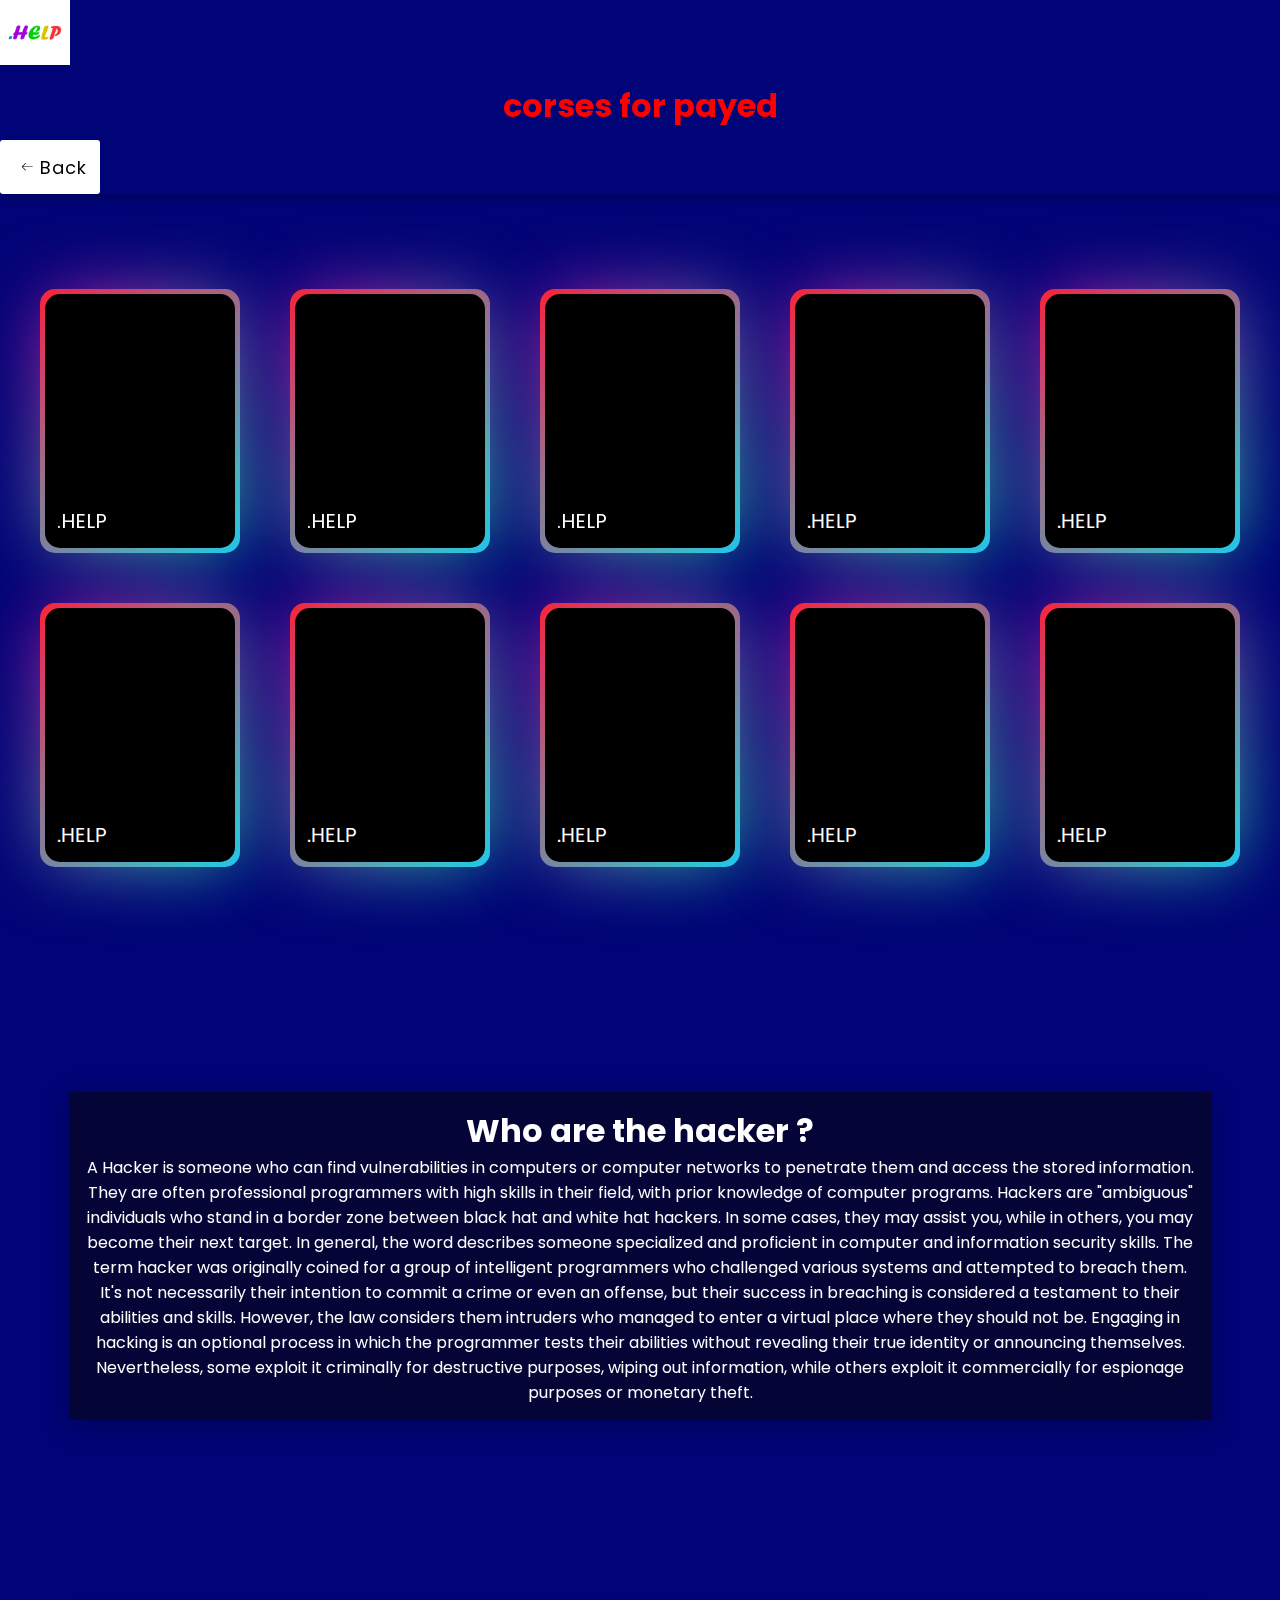
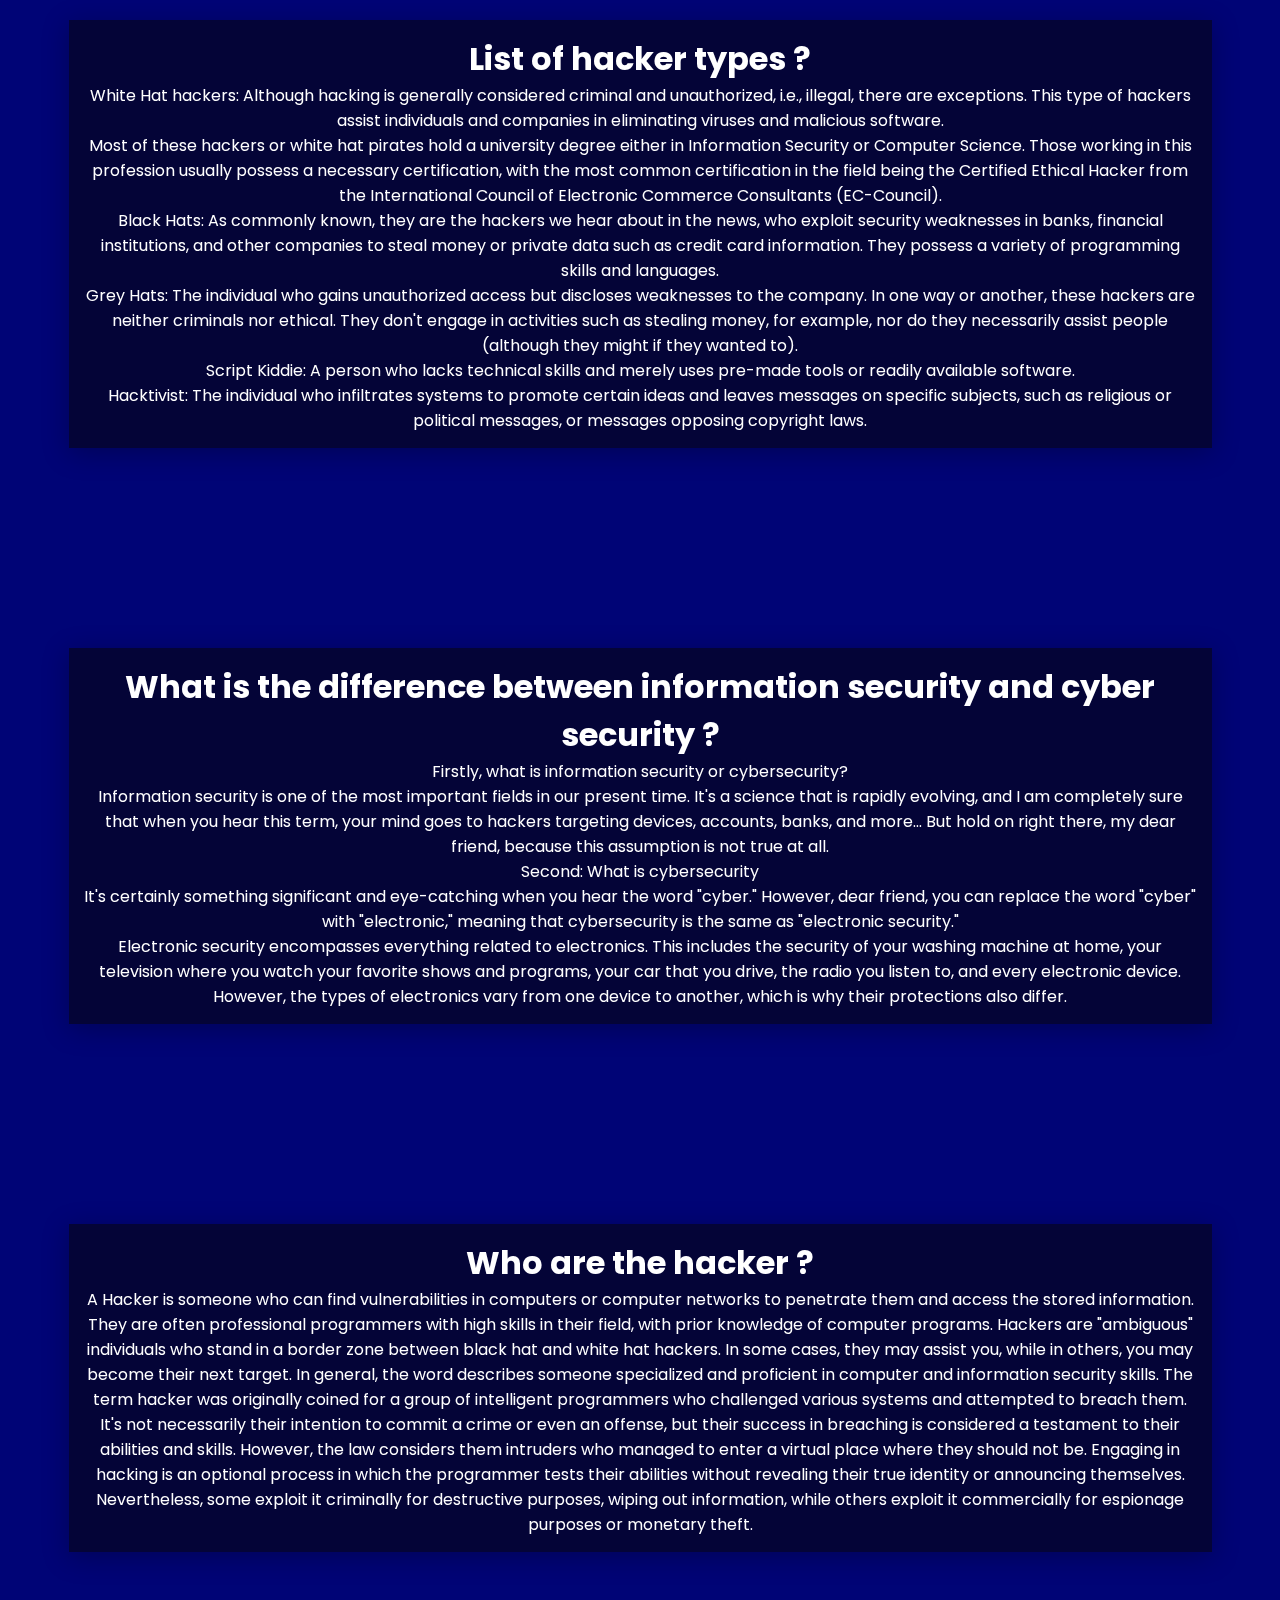
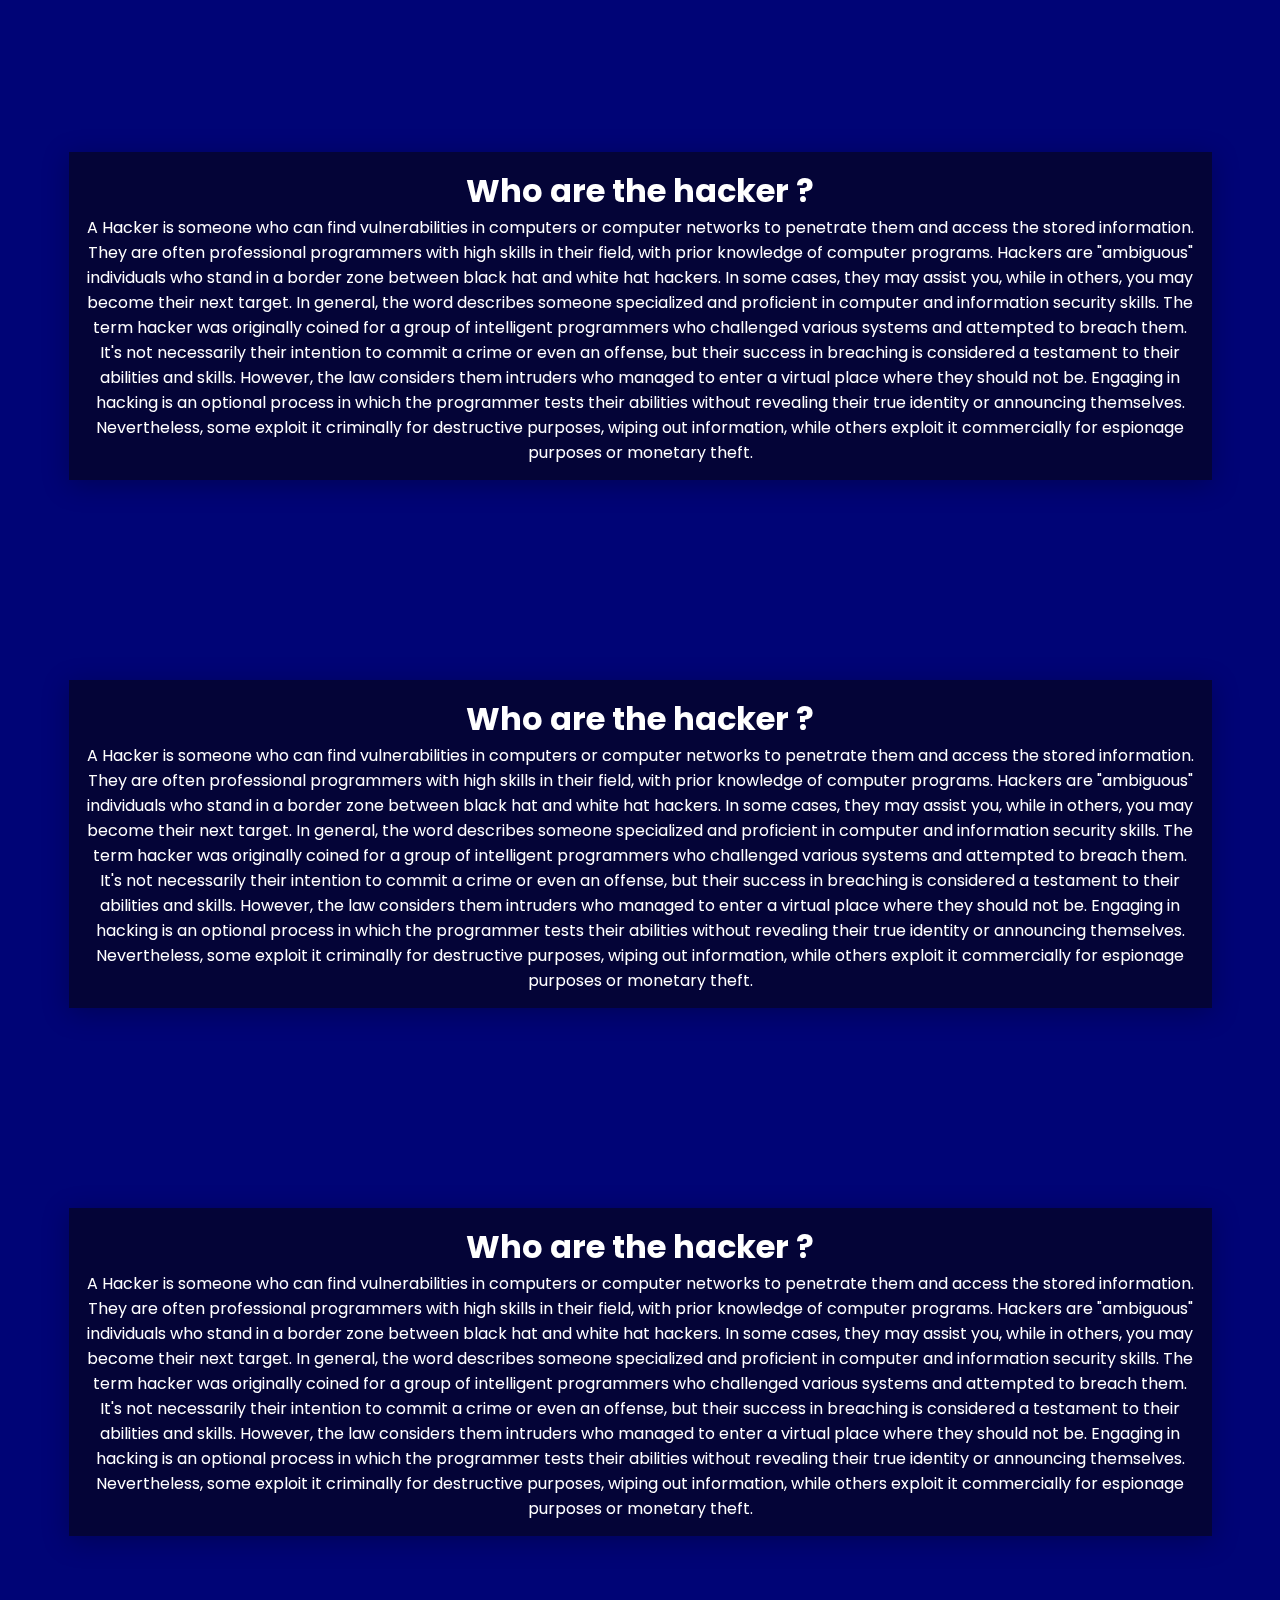
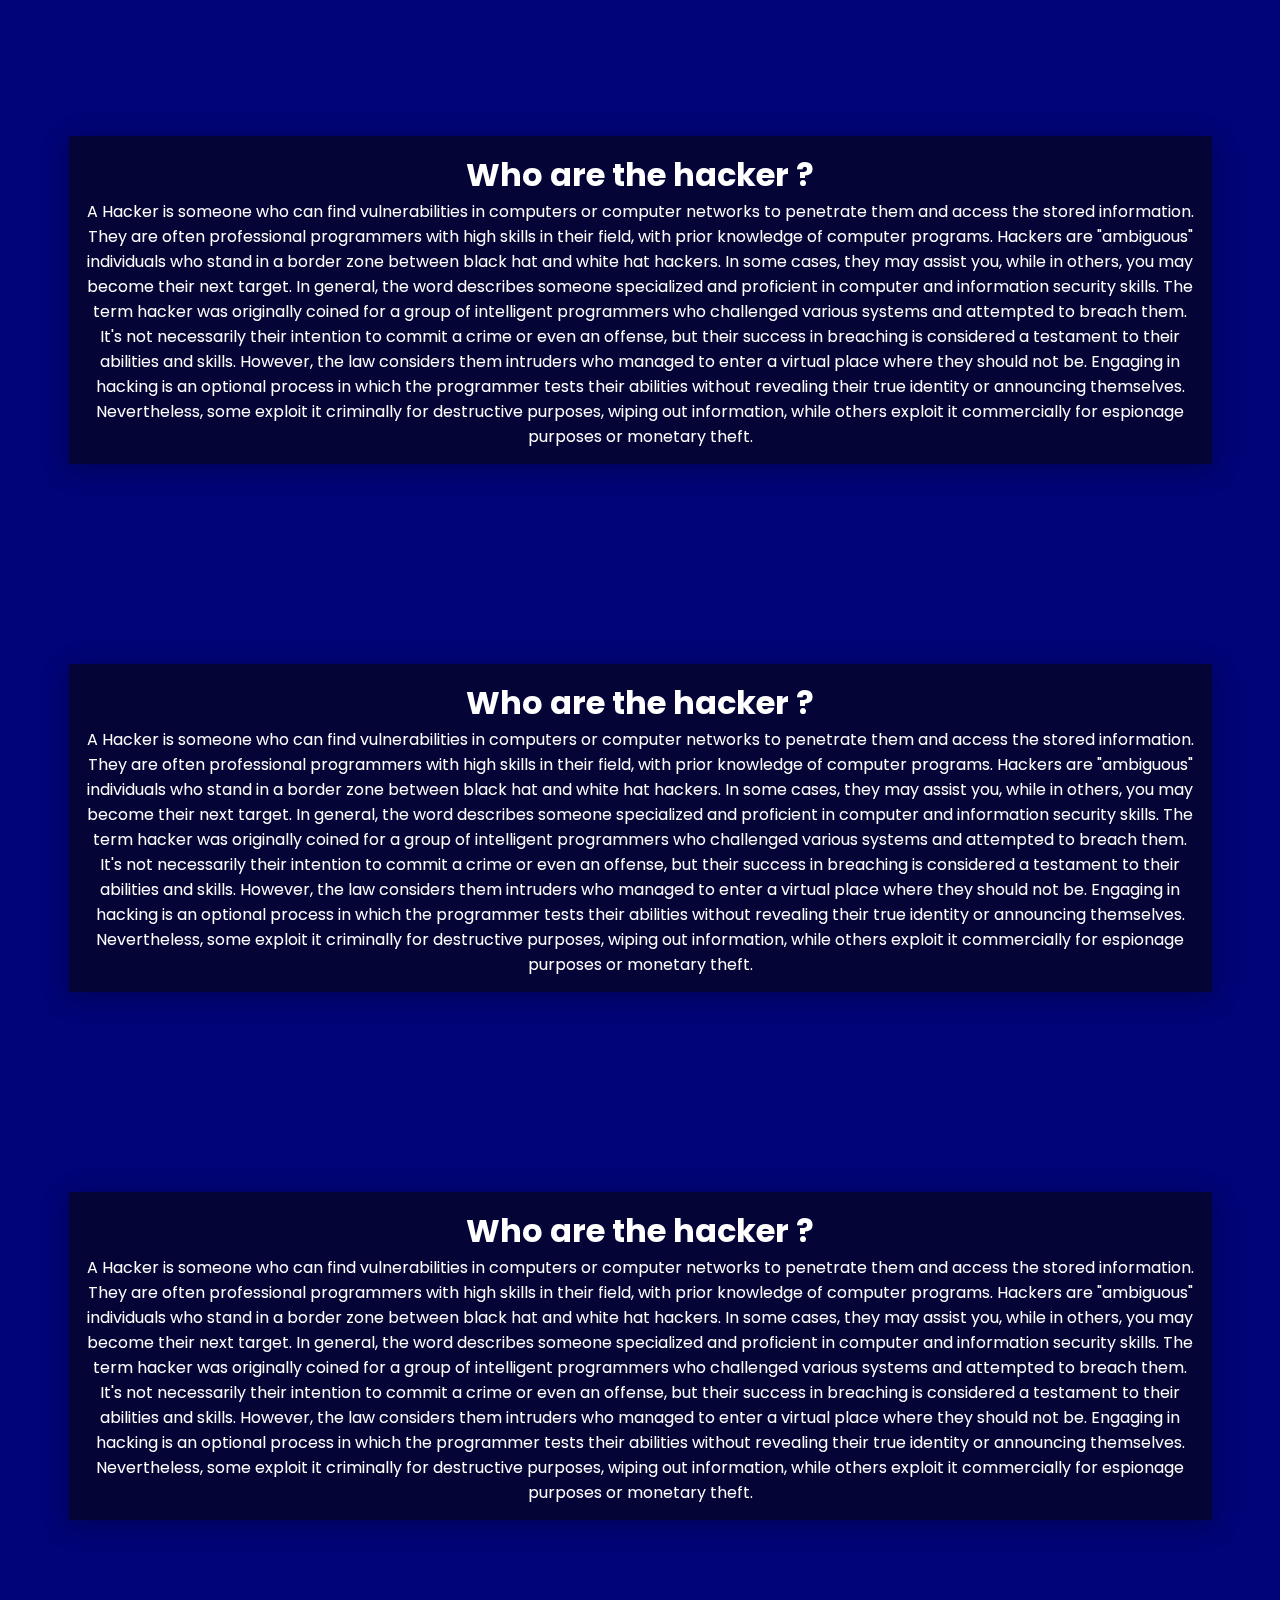
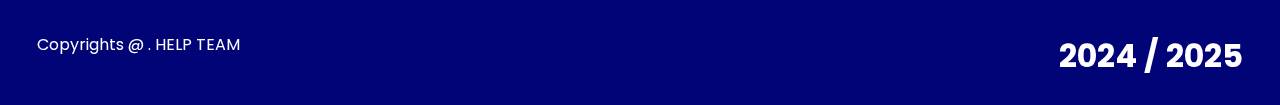
<file: corses for payed.html>
<!DOCTYPE html>
<html lang="en">
<head>
    <meta charset="UTF-8">
    <meta name="viewport" content="width=device-width, initial-scale=1.0">
    <title>corses for payed</title>
    <link rel="stylesheet" href="corses for payed.css">
    <link rel="stylesheet" href="https://cdnjs.cloudflare.com/ajax/libs/font-awesome/6.4.2/css/all.min.css">
    <link rel="icon" type="" href="image/HELP.jpeg">
</head>
<body  >
    <header>
        <img src="image/HELP.jpeg" alt="" class="logo">
        <center>
            <h1>corses for payed</h1>
        </center>
        <a href="corcess.html">
            <button>
                <svg height="16" width="16" xmlns="http://www.w3.org/2000/svg" version="1.1" viewBox="0 0 1024 1024"><path d="M874.690416 495.52477c0 11.2973-9.168824 20.466124-20.466124 20.466124l-604.773963 0 188.083679 188.083679c7.992021 7.992021 7.992021 20.947078 0 28.939099-4.001127 3.990894-9.240455 5.996574-14.46955 5.996574-5.239328 0-10.478655-1.995447-14.479783-5.996574l-223.00912-223.00912c-3.837398-3.837398-5.996574-9.046027-5.996574-14.46955 0-5.433756 2.159176-10.632151 5.996574-14.46955l223.019353-223.029586c7.992021-7.992021 20.957311-7.992021 28.949332 0 7.992021 8.002254 7.992021 20.957311 0 28.949332l-188.073446 188.073446 604.753497 0C865.521592 475.058646 874.690416 484.217237 874.690416 495.52477z"></path></svg>
                <span>Back</span>
              </button>
        </a> 
    </header>
        <section class="cardsc" id="services" >
            <h2 class="title" hidden> </h2>
            <div class="contect">
                <div class="card">
                  
                    <br>
                    <div class="cards"></div>
            
                <div class="man">
                    <div class="code">
                        <p class="heading">What is Internet Protocol ?</p>
                        <a href="#one" >cleck to read more</a>
                        <p>Powered By</p>
                        <p>.HELP</p>
                      </div>
                      <div class="code">
                        <p class="heading">What is Internet Protocol ?</p>
                        <a href="#two" >cleck to read more</a>
                        <p>Powered By</p>
                        <p>.HELP</p>
                      </div>
                      <div class="code">
                        <p class="heading">What is Internet Protocol ?</p>
                        <a href="#three">cleck to read more</a>
                        <p>Powered By</p>
                        <p>.HELP</p>
                      </div>
                      <div class="code">
                        <p class="heading">Popular this month</p>
                        <a href="#four">cleck to read more</a>
                        <p>Powered By</p>
                        <p>.HELP</p>
                      </div>
                      <div class="code">
                        <p class="heading">Popular this month</p>
                        <a href="#five">cleck to read more</a>
                        <p>Powered By</p>
                        <p>.HELP</p>
                      </div>
                      <div class="code">
                        <p class="heading">Popular this month</p>
                        <a href="#six">cleck to read more</a>
                        <p>Powered By</p>
                        <p>.HELP</p>
                      </div>
                      <div class="code">
                        <p class="heading">Popular this month</p>
                        <a href="#seven">cleck to read more</a>
                        <p>Powered By</p>
                        <p>.HELP</p>
                      </div>
                      <div class="code">
                        <p class="heading">Popular this month</p>
                        <a href="#eight">cleck to read more</a>
                        <p>Powered By</p>
                        <p>.HELP</p>
                      </div>
                      <div class="code">
                        <p class="heading">Popular this month</p>
                        <a href="#nine">cleck to read more</a>
                        <p>Powered By</p>
                        <p>.HELP</p>
                      </div>
                      <div class="code">
                        <p class="heading">Popular this month</p>
                        <a href="#ten">cleck to read more</a>
                        <p>Powered By</p>
                        <p>.HELP</p>
                      </div>
                      <br>
                      <br>
                      <br>
                      <br>
                      <br>
                      <br>

                      <center>
                        <div class="home">
                            <div id="one" class="post">
                                <h1>Who are the hacker ?</h1>
                                <p>A Hacker is someone who can find vulnerabilities in computers or computer networks to penetrate them and access the stored information. They are often professional programmers with high skills in their field, with prior knowledge of computer programs. Hackers are "ambiguous" individuals who stand in a border zone between black hat and white hat hackers. In some cases, they may assist you, while in others, you may become their next target. In general, the word describes someone specialized and proficient in computer and information security skills. The term hacker was originally coined for a group of intelligent programmers who challenged various systems and attempted to breach them. It's not necessarily their intention to commit a crime or even an offense, but their success in breaching is considered a testament to their abilities and skills. However, the law considers them intruders who managed to enter a virtual place where they should not be. Engaging in hacking is an optional process in which the programmer tests their abilities without revealing their true identity or announcing themselves. Nevertheless, some exploit it criminally for destructive purposes, wiping out information, while others exploit it commercially for espionage purposes or monetary theft.
                                </p>
                            </div>
                            <div id="two" class="post">
                                <h1>List of hacker types ?</h1>
                                <p>White Hat hackers: Although hacking is generally considered criminal and unauthorized, i.e., illegal, there are exceptions. This type of hackers assist individuals and companies in eliminating viruses and malicious software.</p>
                                <p>Most of these hackers or white hat pirates hold a university degree either in Information Security or Computer Science. Those working in this profession usually possess a necessary certification, with the most common certification in the field being the Certified Ethical Hacker from the International Council of Electronic Commerce Consultants (EC-Council).</p>
                                <p>Black Hats: As commonly known, they are the hackers we hear about in the news, who exploit security weaknesses in banks, financial institutions, and other companies to steal money or private data such as credit card information. They possess a variety of programming skills and languages.</p>
                                <p>Grey Hats: The individual who gains unauthorized access but discloses weaknesses to the company. In one way or another, these hackers are neither criminals nor ethical. They don't engage in activities such as stealing money, for example, nor do they necessarily assist people (although they might if they wanted to).</p>
                                <p>Script Kiddie: A person who lacks technical skills and merely uses pre-made tools or readily available software.</p>
                                <p>Hacktivist: The individual who infiltrates systems to promote certain ideas and leaves messages on specific subjects, such as religious or political messages, or messages opposing copyright laws.</p>
                            </div>
                            <div id="three" class="post">
                                <h1>What is the difference between information security and cyber security ?</h1>
                                <p>Firstly, what is information security or cybersecurity?</p>
                                <p>Information security is one of the most important fields in our present time. It's a science that is rapidly evolving, and I am completely sure that when you hear this term, your mind goes to hackers targeting devices, accounts, banks, and more... But hold on right there, my dear friend, because this assumption is not true at all.</p>
                                <p>Second: What is cybersecurity</p>
                                <p>It's certainly something significant and eye-catching when you hear the word "cyber." However, dear friend, you can replace the word "cyber" with "electronic," meaning that cybersecurity is the same as "electronic security."</p>
                                <p>Electronic security encompasses everything related to electronics. This includes the security of your washing machine at home, your television where you watch your favorite shows and programs, your car that you drive, the radio you listen to, and every electronic device. However, the types of electronics vary from one device to another, which is why their protections also differ.</p>
                
                            </div>
                            <div id="four" class="post">
                                <h1>Who are the hacker ?</h1>
                                <p>A Hacker is someone who can find vulnerabilities in computers or computer networks to penetrate them and access the stored information. They are often professional programmers with high skills in their field, with prior knowledge of computer programs. Hackers are "ambiguous" individuals who stand in a border zone between black hat and white hat hackers. In some cases, they may assist you, while in others, you may become their next target. In general, the word describes someone specialized and proficient in computer and information security skills. The term hacker was originally coined for a group of intelligent programmers who challenged various systems and attempted to breach them. It's not necessarily their intention to commit a crime or even an offense, but their success in breaching is considered a testament to their abilities and skills. However, the law considers them intruders who managed to enter a virtual place where they should not be. Engaging in hacking is an optional process in which the programmer tests their abilities without revealing their true identity or announcing themselves. Nevertheless, some exploit it criminally for destructive purposes, wiping out information, while others exploit it commercially for espionage purposes or monetary theft.
                                </p>
                            </div>
                            <div id="five" class="post">
                                <h1>Who are the hacker ?</h1>
                                <p>A Hacker is someone who can find vulnerabilities in computers or computer networks to penetrate them and access the stored information. They are often professional programmers with high skills in their field, with prior knowledge of computer programs. Hackers are "ambiguous" individuals who stand in a border zone between black hat and white hat hackers. In some cases, they may assist you, while in others, you may become their next target. In general, the word describes someone specialized and proficient in computer and information security skills. The term hacker was originally coined for a group of intelligent programmers who challenged various systems and attempted to breach them. It's not necessarily their intention to commit a crime or even an offense, but their success in breaching is considered a testament to their abilities and skills. However, the law considers them intruders who managed to enter a virtual place where they should not be. Engaging in hacking is an optional process in which the programmer tests their abilities without revealing their true identity or announcing themselves. Nevertheless, some exploit it criminally for destructive purposes, wiping out information, while others exploit it commercially for espionage purposes or monetary theft.
                                </p>
                            </div>
                            <div id="six" class="post">
                                <h1>Who are the hacker ?</h1>
                                <p>A Hacker is someone who can find vulnerabilities in computers or computer networks to penetrate them and access the stored information. They are often professional programmers with high skills in their field, with prior knowledge of computer programs. Hackers are "ambiguous" individuals who stand in a border zone between black hat and white hat hackers. In some cases, they may assist you, while in others, you may become their next target. In general, the word describes someone specialized and proficient in computer and information security skills. The term hacker was originally coined for a group of intelligent programmers who challenged various systems and attempted to breach them. It's not necessarily their intention to commit a crime or even an offense, but their success in breaching is considered a testament to their abilities and skills. However, the law considers them intruders who managed to enter a virtual place where they should not be. Engaging in hacking is an optional process in which the programmer tests their abilities without revealing their true identity or announcing themselves. Nevertheless, some exploit it criminally for destructive purposes, wiping out information, while others exploit it commercially for espionage purposes or monetary theft.
                                </p>
                            </div>
                            <div id="seven" class="post">
                                <h1>Who are the hacker ?</h1>
                                <p>A Hacker is someone who can find vulnerabilities in computers or computer networks to penetrate them and access the stored information. They are often professional programmers with high skills in their field, with prior knowledge of computer programs. Hackers are "ambiguous" individuals who stand in a border zone between black hat and white hat hackers. In some cases, they may assist you, while in others, you may become their next target. In general, the word describes someone specialized and proficient in computer and information security skills. The term hacker was originally coined for a group of intelligent programmers who challenged various systems and attempted to breach them. It's not necessarily their intention to commit a crime or even an offense, but their success in breaching is considered a testament to their abilities and skills. However, the law considers them intruders who managed to enter a virtual place where they should not be. Engaging in hacking is an optional process in which the programmer tests their abilities without revealing their true identity or announcing themselves. Nevertheless, some exploit it criminally for destructive purposes, wiping out information, while others exploit it commercially for espionage purposes or monetary theft.
                                </p>
                            </div>
                            <div id="eight" class="post">
                                <h1>Who are the hacker ?</h1>
                                <p>A Hacker is someone who can find vulnerabilities in computers or computer networks to penetrate them and access the stored information. They are often professional programmers with high skills in their field, with prior knowledge of computer programs. Hackers are "ambiguous" individuals who stand in a border zone between black hat and white hat hackers. In some cases, they may assist you, while in others, you may become their next target. In general, the word describes someone specialized and proficient in computer and information security skills. The term hacker was originally coined for a group of intelligent programmers who challenged various systems and attempted to breach them. It's not necessarily their intention to commit a crime or even an offense, but their success in breaching is considered a testament to their abilities and skills. However, the law considers them intruders who managed to enter a virtual place where they should not be. Engaging in hacking is an optional process in which the programmer tests their abilities without revealing their true identity or announcing themselves. Nevertheless, some exploit it criminally for destructive purposes, wiping out information, while others exploit it commercially for espionage purposes or monetary theft.
                                </p>
                            </div>
                            <div id="nine" class="post">
                                <h1>Who are the hacker ?</h1>
                                <p>A Hacker is someone who can find vulnerabilities in computers or computer networks to penetrate them and access the stored information. They are often professional programmers with high skills in their field, with prior knowledge of computer programs. Hackers are "ambiguous" individuals who stand in a border zone between black hat and white hat hackers. In some cases, they may assist you, while in others, you may become their next target. In general, the word describes someone specialized and proficient in computer and information security skills. The term hacker was originally coined for a group of intelligent programmers who challenged various systems and attempted to breach them. It's not necessarily their intention to commit a crime or even an offense, but their success in breaching is considered a testament to their abilities and skills. However, the law considers them intruders who managed to enter a virtual place where they should not be. Engaging in hacking is an optional process in which the programmer tests their abilities without revealing their true identity or announcing themselves. Nevertheless, some exploit it criminally for destructive purposes, wiping out information, while others exploit it commercially for espionage purposes or monetary theft.
                                </p>
                            </div>
                            <div id="ten" class="post">
                                <h1>Who are the hacker ?</h1>
                                <p>A Hacker is someone who can find vulnerabilities in computers or computer networks to penetrate them and access the stored information. They are often professional programmers with high skills in their field, with prior knowledge of computer programs. Hackers are "ambiguous" individuals who stand in a border zone between black hat and white hat hackers. In some cases, they may assist you, while in others, you may become their next target. In general, the word describes someone specialized and proficient in computer and information security skills. The term hacker was originally coined for a group of intelligent programmers who challenged various systems and attempted to breach them. It's not necessarily their intention to commit a crime or even an offense, but their success in breaching is considered a testament to their abilities and skills. However, the law considers them intruders who managed to enter a virtual place where they should not be. Engaging in hacking is an optional process in which the programmer tests their abilities without revealing their true identity or announcing themselves. Nevertheless, some exploit it criminally for destructive purposes, wiping out information, while others exploit it commercially for espionage purposes or monetary theft.
                                </p>
                            </div>
                            
                        </div>
                    </center>

                      

<br>
<br>
<br>


    <footer class="footer">
      <p>Copyrights @ <span>. HELP TEAM</span></p>
      
      <div class="sociial-icons" hidden>
          <a href="#"><i class="fa-brands fa-linkedin"></i></a>
          <a href="#"><i class="fa-brands fa-facebook"></i></a>
          <a href="#"><i class="fa-brands fa-instagram"></i></a>
          <a href="#"><i class="fa-brands fa-whatsapp"></i></a>
      
      </div>

      <br>

      <center>
      <h1>2024 / 2025</h1>
      </center>
      </footer>
</body>
</html>
</file>
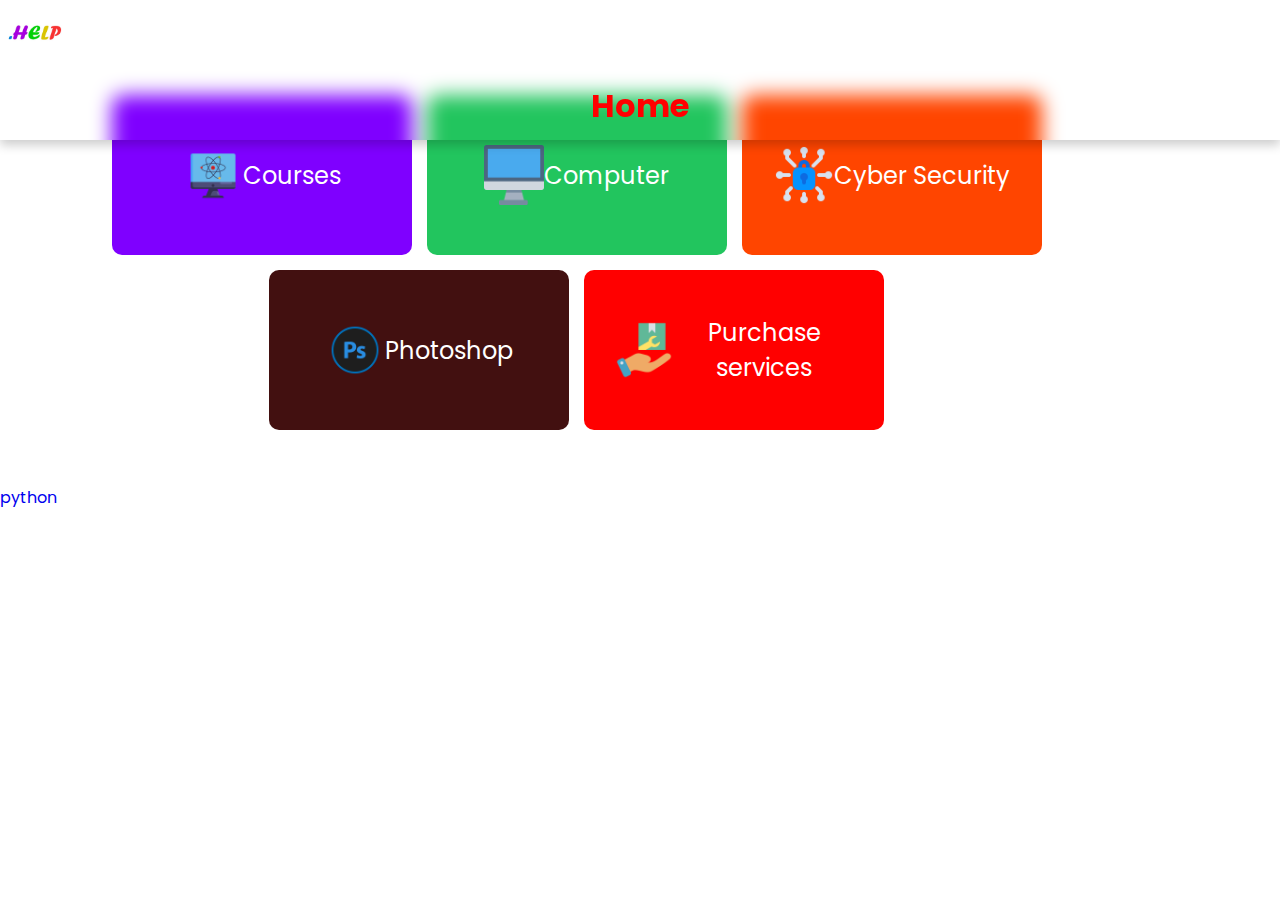
<file: cr.html>
<!DOCTYPE html>
<html lang="en">
<head>
    <meta charset="UTF-8">
    <meta name="viewport" content="width=device-width, initial-scale=1.0">
    <title>Home</title>
    <link rel="stylesheet" href="style.css">
    <link rel="stylesheet" href="https://cdnjs.cloudflare.com/ajax/libs/font-awesome/6.4.2/css/all.min.css">
    <link rel="icon" type="" href="image/HELP.jpeg">
</head>
<body  >
    <header>
        <img src="image/HELP.jpeg" alt="" class="logo">
        
        <center>
            <h1>Home</h1>
        </center>


    </header>
    
    <section class="cardsc" id="services" >
        <h2 class="title" hidden> </h2>
        <div class="contect">
            <div class="card">
                <br>
                <br>
                
                <div class="cards">
                    

                      <a href="corcess.html">       
                        <div class="card move">
                           <img src="image/courses.png" alt="error" width="60">

                     <p class="tip"></p>
                       <p class="second-text">Courses</p>
                       </div>
                     </a>
                     <a href="computer.html">     

                      <div class="card green">
                      <img src="image/computer.png" alt="error" width="60">
                      <p class="tip"></p>
                         <p class="second-text">Computer</p>
                          </div>
                                  </a>

                     <a href="cyber_security.html">

                        <div class="card r">
                            <img src="image/Cyber Security.png" alt="error"width="60">
                            <p class="tip"></p>
                            <p class="second-text">Cyber Security</p>
                        </div>
                        </a>


                        

                   
                         <a href="photoshop.html">
                            <div class="card red">
                         <img src="image/Photoshop.png" alt="error"width="60">
                         <p class="tip"></p>
                         <p class="second-text">Photoshop</p>
                          </div>
                        </a>
                        <!--
                            <a href="vidio montage.html">
                    <div class="card orange">
                        <img src="image/video.png" alt="error"width="60">
                        <p class="tip"></p>

                        <p class="second-text">Montage</p>
                    </div>
                 </a>
                        -->
                 
                 <a href="Purchase services.html">
                    <div class="card re">
                        <img src="image/Purchase services.png" alt="error"width="60">
                        <p class="tip"></p>
                        <p class="second-text">Purchase services</p>
                    </div>
                 </a>

                 <!--
                                     <a href="#">
                    <div class="card blue" hidden>
                        <p class="tip">Hover Me</p>
                        <p class="second-text">Lorem Ipsum</p>
                    </div>
                 </a>
                 <a href="#">
                    <div class="card blue" >
                        <p class="tip">Hover Me</p>
                        <p class="second-text">Lorem Ipsum</p>
                    </div>
                 </a>
                 <a href="#">
                    <div class="card blue" >
                        <p class="tip">Hover Me</p>
                        <p class="second-text">Lorem Ipsum</p>
                    </div>
                 </a>
                 <a href="#">
                    <div class="card blue" >
                        <p class="tip">Hover Me</p>
                        <p class="second-text">Lorem Ipsum</p>
                    </div>
                 </a>
                 <a href="#">
                    <div class="card blue" >
                        <p class="tip">Hover Me</p>
                        <p class="second-text">Lorem Ipsum</p>
                    </div>
                 </a>
                 <a href="#">
                    <div class="card blue" >
                        <p class="tip">Hover Me</p>
                        <p class="second-text">Lorem Ipsum</p>
                    </div>
                 </a>
                 -->
                 
            </div>
        </div>
    </section>


    <br>
<br>
<a download="pdf" href="البرمجة بلغة بايثون.pdf">python</a>
<br>
<br>

</body>
</html>
</file>
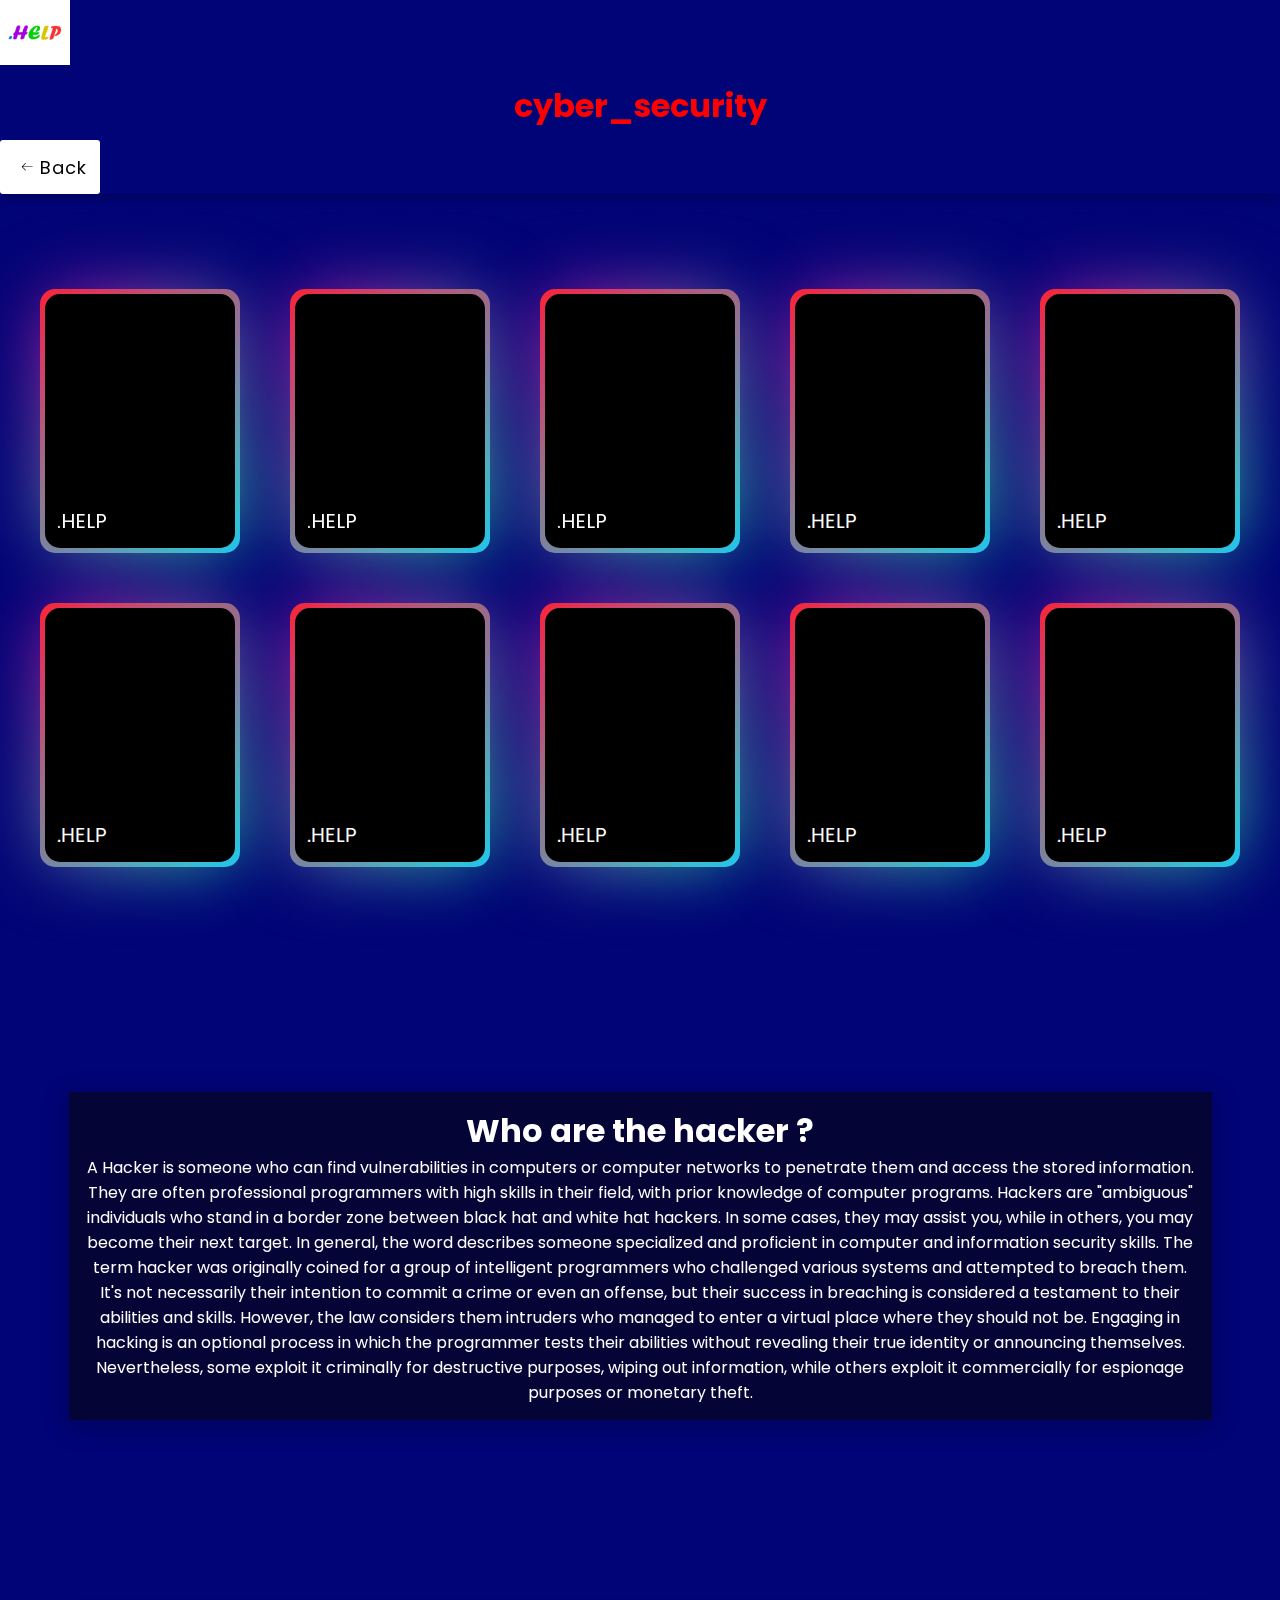
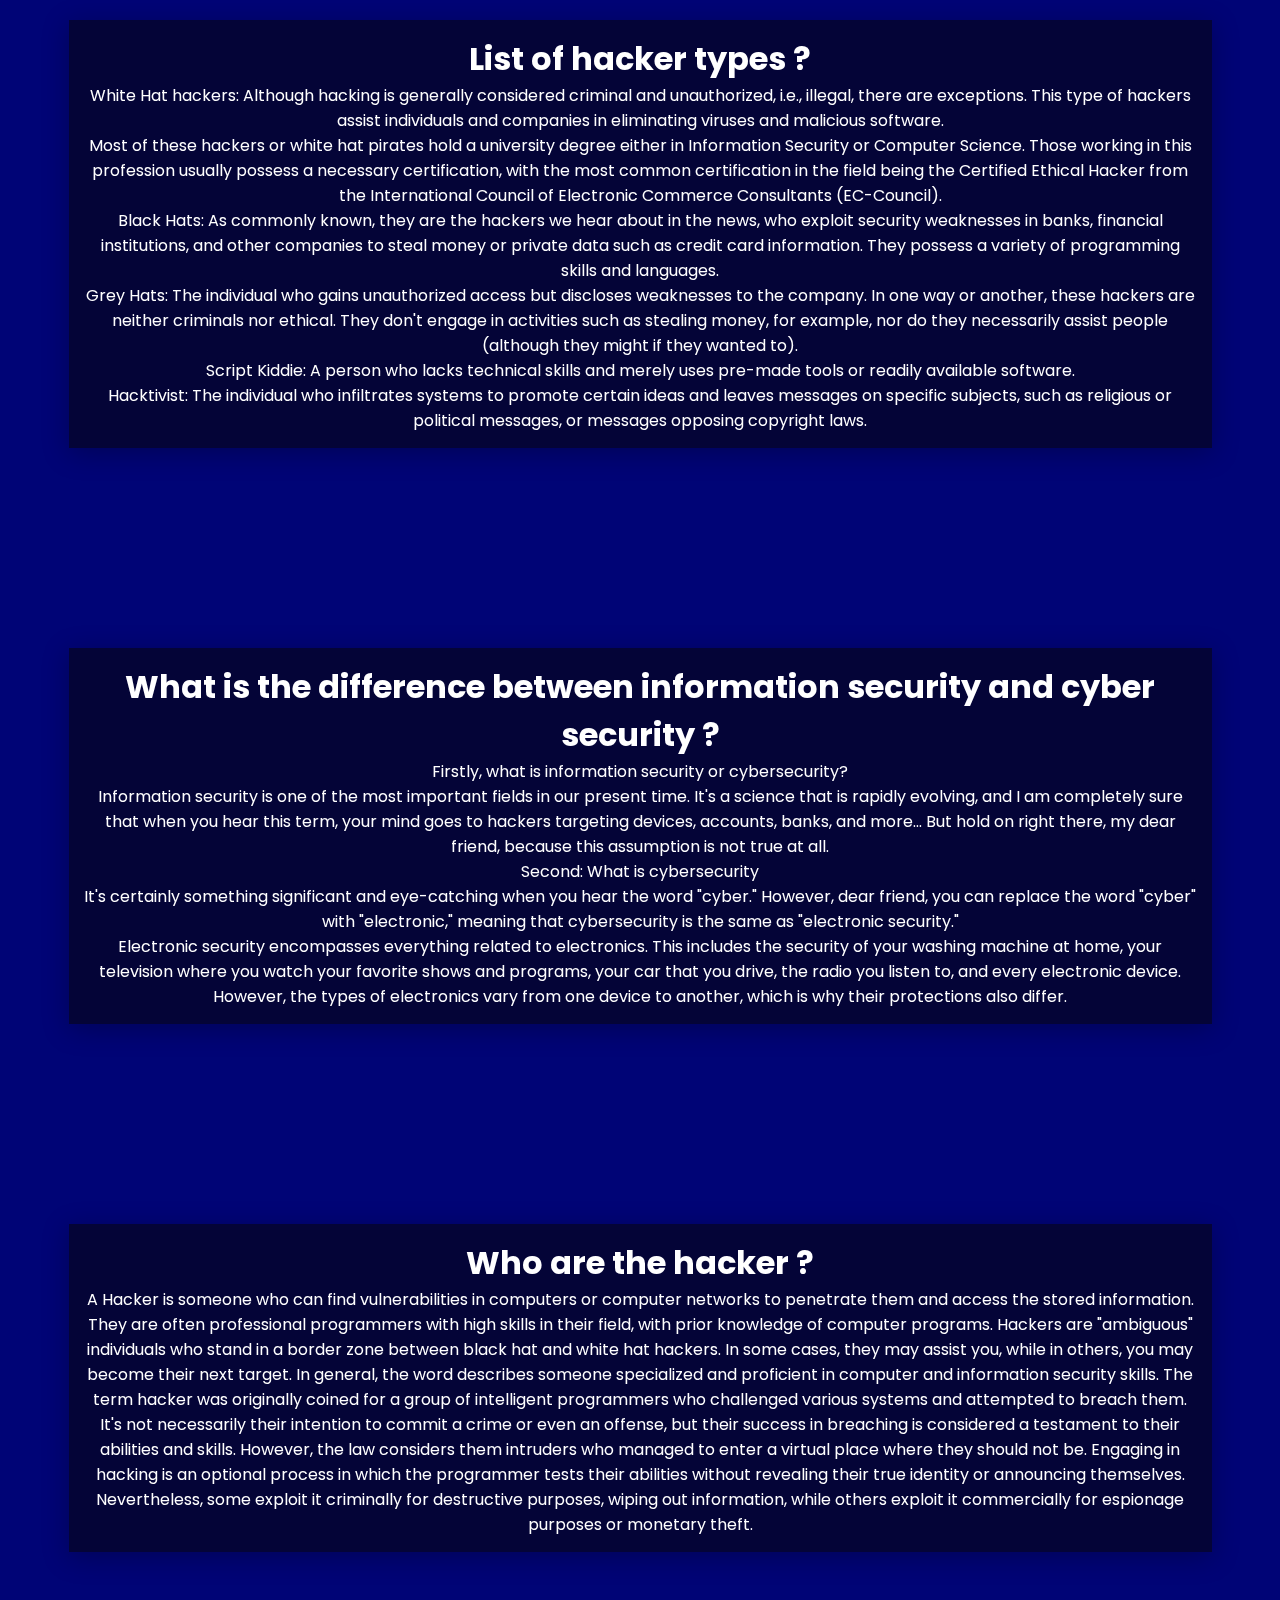
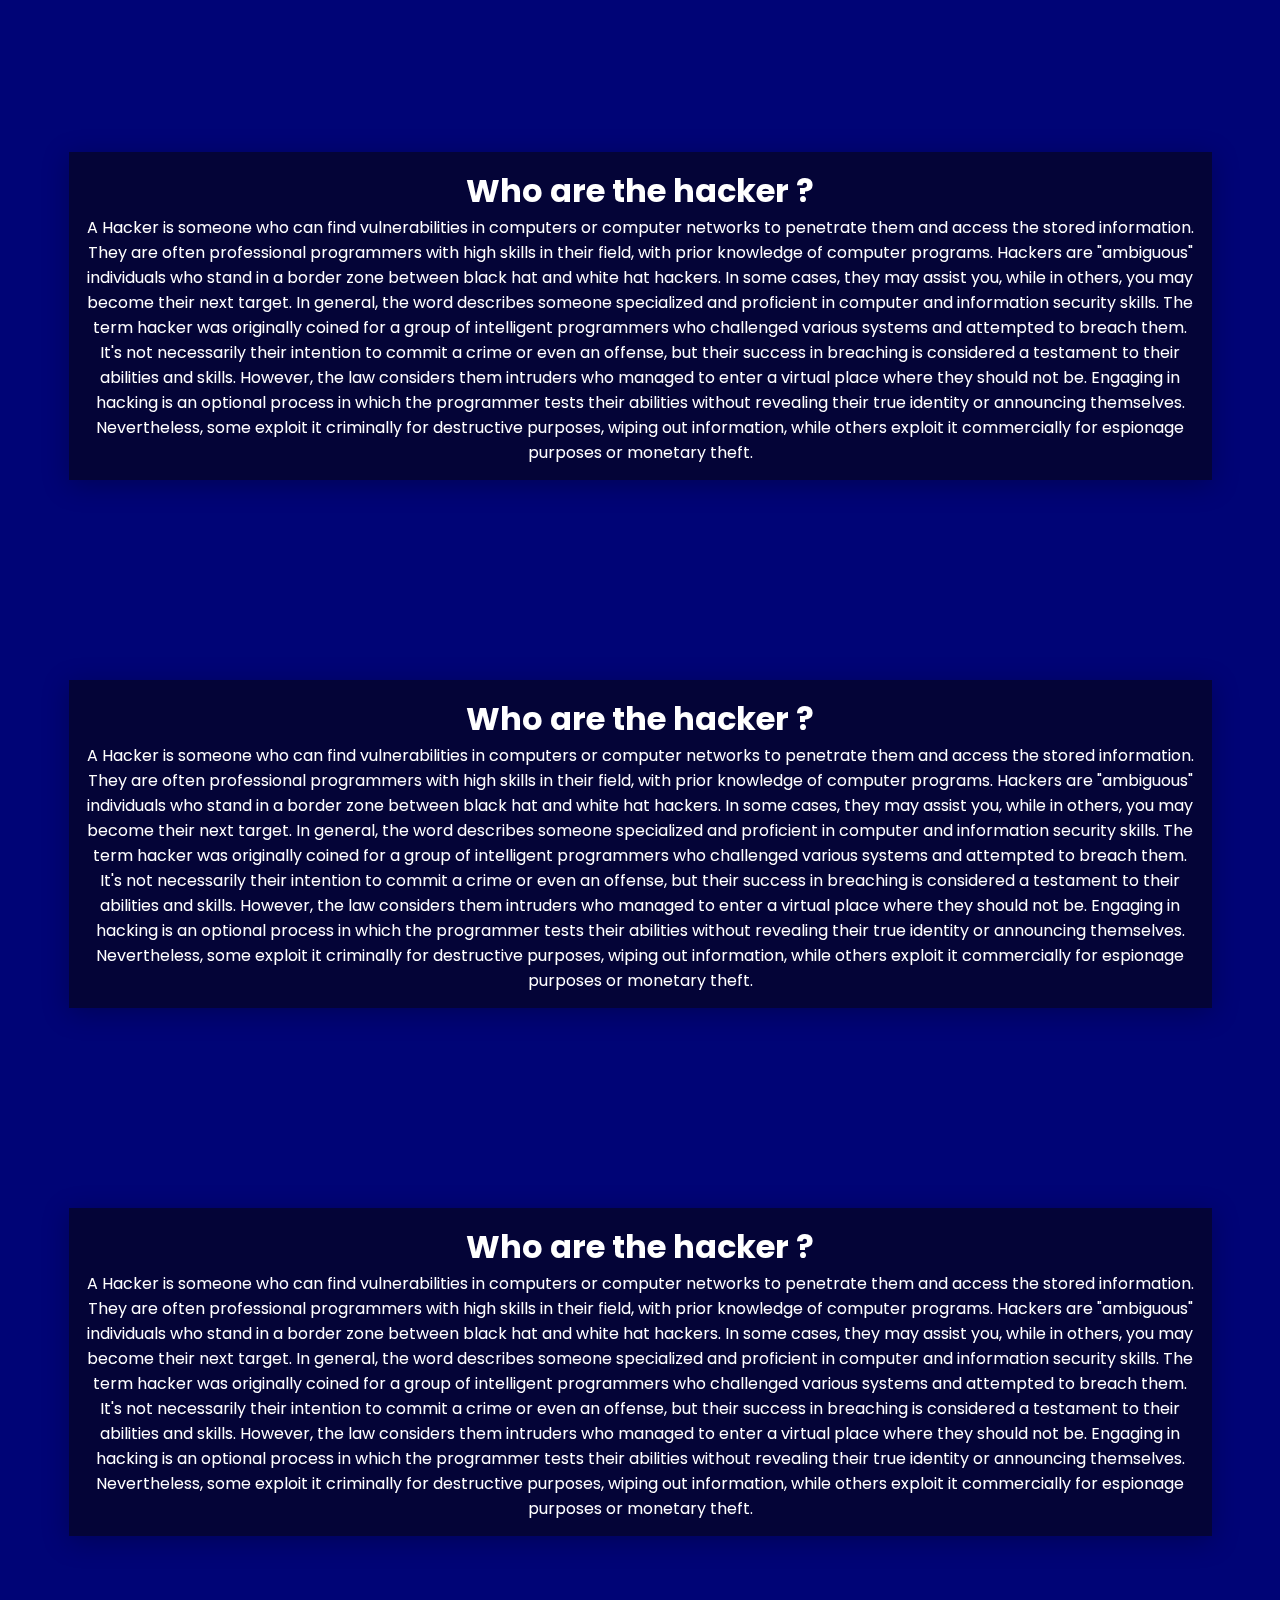
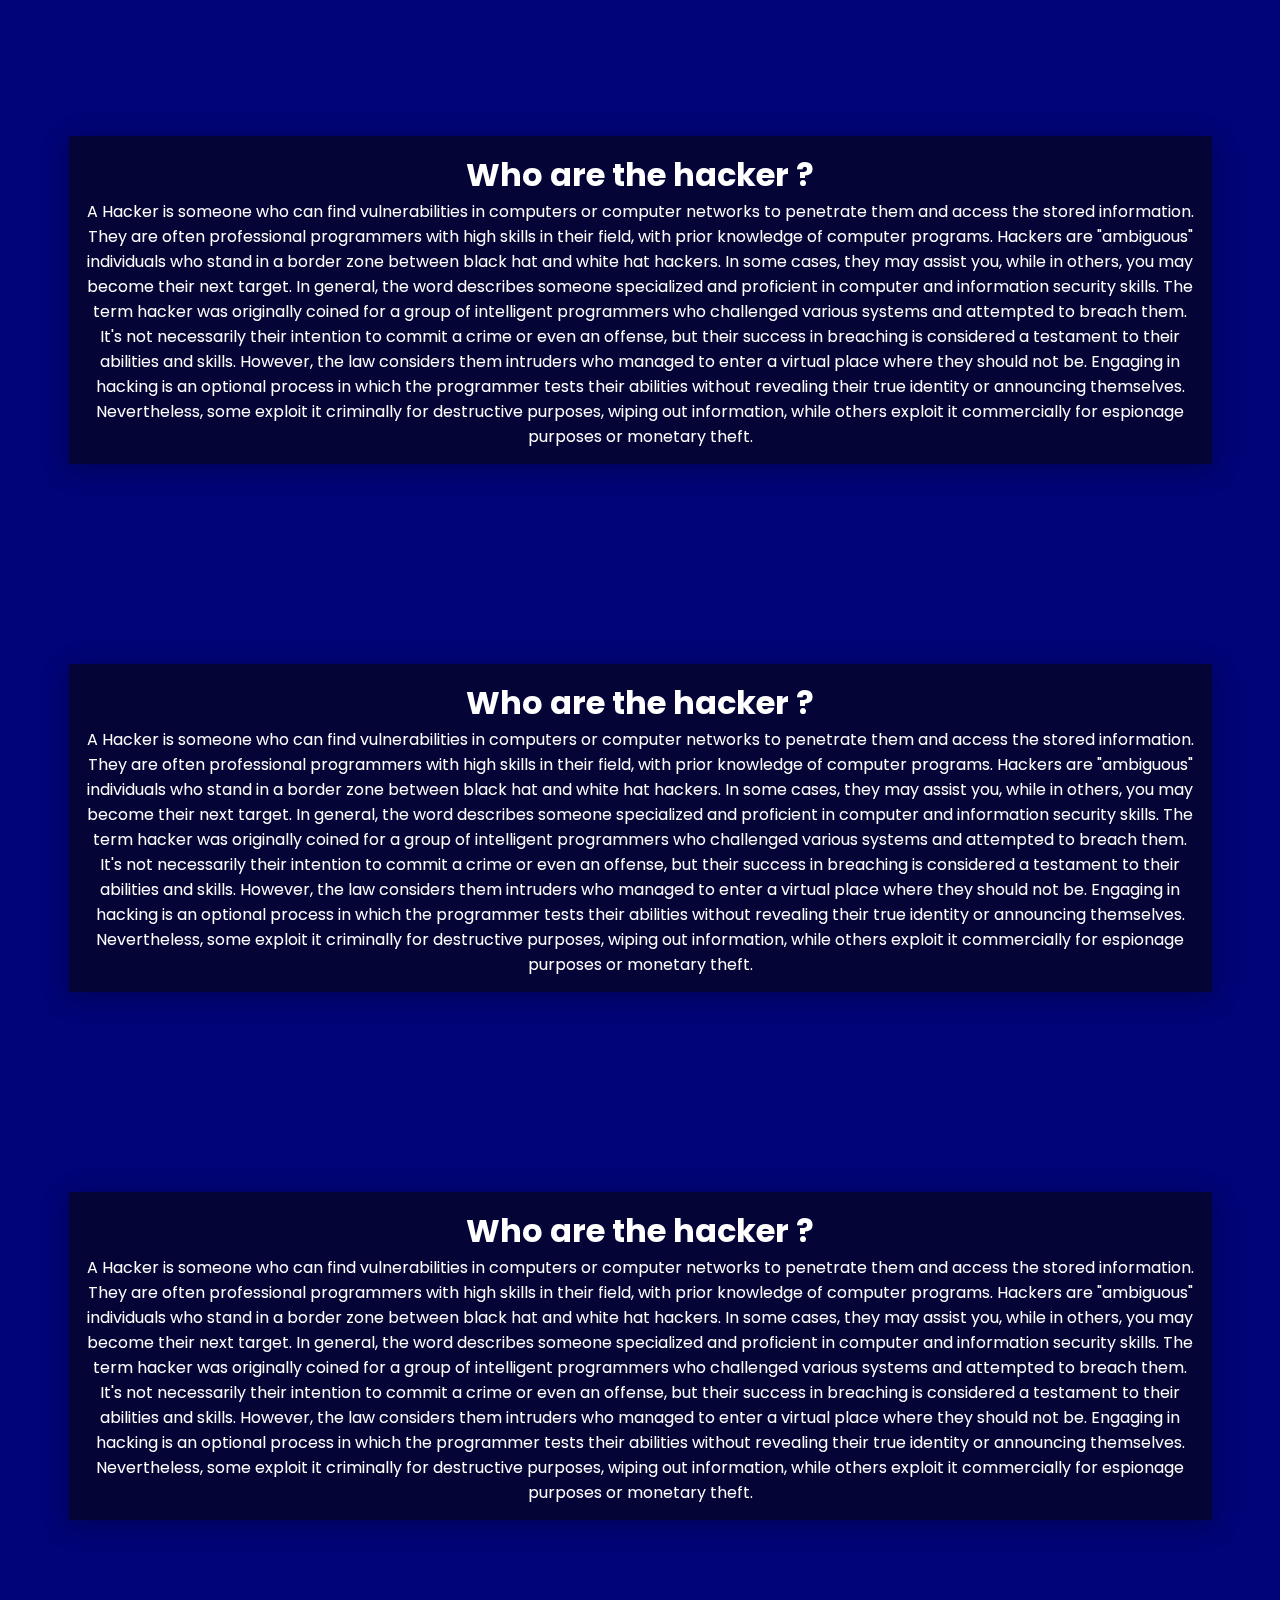
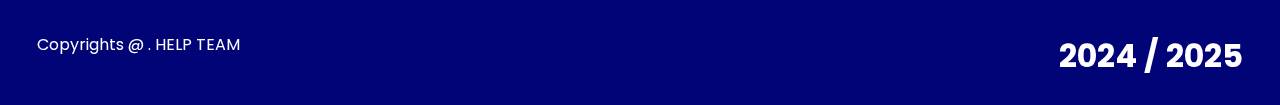
<file: cyber_security.html>
<!DOCTYPE html>
<html lang="en">
<head>
    <meta charset="UTF-8">
    <meta name="viewport" content="width=device-width, initial-scale=1.0">
    <title>cyber_security</title>
    <link rel="stylesheet" href="cyber.css">
    <link rel="stylesheet" href="https://cdnjs.cloudflare.com/ajax/libs/font-awesome/6.4.2/css/all.min.css">
    <link rel="icon" type="" href="image/HELP.jpeg">
</head>
<body  >
    <header>
        <img src="image/HELP.jpeg" alt="" class="logo">

        <center>
            <h1>cyber_security</h1>
        </center>

        <a href="cr.html">
            <button>
                <svg height="16" width="16" xmlns="http://www.w3.org/2000/svg" version="1.1" viewBox="0 0 1024 1024"><path d="M874.690416 495.52477c0 11.2973-9.168824 20.466124-20.466124 20.466124l-604.773963 0 188.083679 188.083679c7.992021 7.992021 7.992021 20.947078 0 28.939099-4.001127 3.990894-9.240455 5.996574-14.46955 5.996574-5.239328 0-10.478655-1.995447-14.479783-5.996574l-223.00912-223.00912c-3.837398-3.837398-5.996574-9.046027-5.996574-14.46955 0-5.433756 2.159176-10.632151 5.996574-14.46955l223.019353-223.029586c7.992021-7.992021 20.957311-7.992021 28.949332 0 7.992021 8.002254 7.992021 20.957311 0 28.949332l-188.073446 188.073446 604.753497 0C865.521592 475.058646 874.690416 484.217237 874.690416 495.52477z"></path></svg>
                <span>Back</span>
              </button>
        </a>
    </header>
        <section class="cardsc" id="services" >
            <h2 class="title" hidden> </h2>
            <div class="contect">
                <div class="card">
                  
                    <br>
                    <div class="cards"></div>
            
                <div class="man">
                    <div class="code">
                        <p class="heading">What is Internet Protocol ?</p>
                        <a href="#one" >cleck to read more</a>
                        <p>Powered By</p>
                        <p>.HELP</p>
                      </div>
                      <div class="code">
                        <p class="heading">What is Internet Protocol ?</p>
                        <a href="#two" >cleck to read more</a>
                        <p>Powered By</p>
                        <p>.HELP</p>
                      </div>
                      <div class="code">
                        <p class="heading">What is Internet Protocol ?</p>
                        <a href="#three">cleck to read more</a>
                        <p>Powered By</p>
                        <p>.HELP</p>
                      </div>
                      <div class="code">
                        <p class="heading">Popular this month</p>
                        <a href="#four">cleck to read more</a>
                        <p>Powered By</p>
                        <p>.HELP</p>
                      </div>
                      <div class="code">
                        <p class="heading">Popular this month</p>
                        <a href="#five">cleck to read more</a>
                        <p>Powered By</p>
                        <p>.HELP</p>
                      </div>
                      <div class="code">
                        <p class="heading">Popular this month</p>
                        <a href="#six">cleck to read more</a>
                        <p>Powered By</p>
                        <p>.HELP</p>
                      </div>
                      <div class="code">
                        <p class="heading">Popular this month</p>
                        <a href="#seven">cleck to read more</a>
                        <p>Powered By</p>
                        <p>.HELP</p>
                      </div>
                      <div class="code">
                        <p class="heading">Popular this month</p>
                        <a href="#eight">cleck to read more</a>
                        <p>Powered By</p>
                        <p>.HELP</p>
                      </div>
                      <div class="code">
                        <p class="heading">Popular this month</p>
                        <a href="#nine">cleck to read more</a>
                        <p>Powered By</p>
                        <p>.HELP</p>
                      </div>
                      <div class="code">
                        <p class="heading">Popular this month</p>
                        <a href="#ten">cleck to read more</a>
                        <p>Powered By</p>
                        <p>.HELP</p>
                      </div>
                      <br>
                      <br>
                      <br>
                      <br>
                      <br>
                      <br>

                      <center>
                        <div class="home">
                            <div id="one" class="post">
                                <h1>Who are the hacker ?</h1>
                                <p>A Hacker is someone who can find vulnerabilities in computers or computer networks to penetrate them and access the stored information. They are often professional programmers with high skills in their field, with prior knowledge of computer programs. Hackers are "ambiguous" individuals who stand in a border zone between black hat and white hat hackers. In some cases, they may assist you, while in others, you may become their next target. In general, the word describes someone specialized and proficient in computer and information security skills. The term hacker was originally coined for a group of intelligent programmers who challenged various systems and attempted to breach them. It's not necessarily their intention to commit a crime or even an offense, but their success in breaching is considered a testament to their abilities and skills. However, the law considers them intruders who managed to enter a virtual place where they should not be. Engaging in hacking is an optional process in which the programmer tests their abilities without revealing their true identity or announcing themselves. Nevertheless, some exploit it criminally for destructive purposes, wiping out information, while others exploit it commercially for espionage purposes or monetary theft.
                                </p>
                            </div>
                            <div id="two" class="post">
                                <h1>List of hacker types ?</h1>
                                <p>White Hat hackers: Although hacking is generally considered criminal and unauthorized, i.e., illegal, there are exceptions. This type of hackers assist individuals and companies in eliminating viruses and malicious software.</p>
                                <p>Most of these hackers or white hat pirates hold a university degree either in Information Security or Computer Science. Those working in this profession usually possess a necessary certification, with the most common certification in the field being the Certified Ethical Hacker from the International Council of Electronic Commerce Consultants (EC-Council).</p>
                                <p>Black Hats: As commonly known, they are the hackers we hear about in the news, who exploit security weaknesses in banks, financial institutions, and other companies to steal money or private data such as credit card information. They possess a variety of programming skills and languages.</p>
                                <p>Grey Hats: The individual who gains unauthorized access but discloses weaknesses to the company. In one way or another, these hackers are neither criminals nor ethical. They don't engage in activities such as stealing money, for example, nor do they necessarily assist people (although they might if they wanted to).</p>
                                <p>Script Kiddie: A person who lacks technical skills and merely uses pre-made tools or readily available software.</p>
                                <p>Hacktivist: The individual who infiltrates systems to promote certain ideas and leaves messages on specific subjects, such as religious or political messages, or messages opposing copyright laws.</p>
                            </div>
                            <div id="three" class="post">
                                <h1>What is the difference between information security and cyber security ?</h1>
                                <p>Firstly, what is information security or cybersecurity?</p>
                                <p>Information security is one of the most important fields in our present time. It's a science that is rapidly evolving, and I am completely sure that when you hear this term, your mind goes to hackers targeting devices, accounts, banks, and more... But hold on right there, my dear friend, because this assumption is not true at all.</p>
                                <p>Second: What is cybersecurity</p>
                                <p>It's certainly something significant and eye-catching when you hear the word "cyber." However, dear friend, you can replace the word "cyber" with "electronic," meaning that cybersecurity is the same as "electronic security."</p>
                                <p>Electronic security encompasses everything related to electronics. This includes the security of your washing machine at home, your television where you watch your favorite shows and programs, your car that you drive, the radio you listen to, and every electronic device. However, the types of electronics vary from one device to another, which is why their protections also differ.</p>
                
                            </div>
                            <div id="four" class="post">
                                <h1>Who are the hacker ?</h1>
                                <p>A Hacker is someone who can find vulnerabilities in computers or computer networks to penetrate them and access the stored information. They are often professional programmers with high skills in their field, with prior knowledge of computer programs. Hackers are "ambiguous" individuals who stand in a border zone between black hat and white hat hackers. In some cases, they may assist you, while in others, you may become their next target. In general, the word describes someone specialized and proficient in computer and information security skills. The term hacker was originally coined for a group of intelligent programmers who challenged various systems and attempted to breach them. It's not necessarily their intention to commit a crime or even an offense, but their success in breaching is considered a testament to their abilities and skills. However, the law considers them intruders who managed to enter a virtual place where they should not be. Engaging in hacking is an optional process in which the programmer tests their abilities without revealing their true identity or announcing themselves. Nevertheless, some exploit it criminally for destructive purposes, wiping out information, while others exploit it commercially for espionage purposes or monetary theft.
                                </p>
                            </div>
                            <div id="five" class="post">
                                <h1>Who are the hacker ?</h1>
                                <p>A Hacker is someone who can find vulnerabilities in computers or computer networks to penetrate them and access the stored information. They are often professional programmers with high skills in their field, with prior knowledge of computer programs. Hackers are "ambiguous" individuals who stand in a border zone between black hat and white hat hackers. In some cases, they may assist you, while in others, you may become their next target. In general, the word describes someone specialized and proficient in computer and information security skills. The term hacker was originally coined for a group of intelligent programmers who challenged various systems and attempted to breach them. It's not necessarily their intention to commit a crime or even an offense, but their success in breaching is considered a testament to their abilities and skills. However, the law considers them intruders who managed to enter a virtual place where they should not be. Engaging in hacking is an optional process in which the programmer tests their abilities without revealing their true identity or announcing themselves. Nevertheless, some exploit it criminally for destructive purposes, wiping out information, while others exploit it commercially for espionage purposes or monetary theft.
                                </p>
                            </div>
                            <div id="six" class="post">
                                <h1>Who are the hacker ?</h1>
                                <p>A Hacker is someone who can find vulnerabilities in computers or computer networks to penetrate them and access the stored information. They are often professional programmers with high skills in their field, with prior knowledge of computer programs. Hackers are "ambiguous" individuals who stand in a border zone between black hat and white hat hackers. In some cases, they may assist you, while in others, you may become their next target. In general, the word describes someone specialized and proficient in computer and information security skills. The term hacker was originally coined for a group of intelligent programmers who challenged various systems and attempted to breach them. It's not necessarily their intention to commit a crime or even an offense, but their success in breaching is considered a testament to their abilities and skills. However, the law considers them intruders who managed to enter a virtual place where they should not be. Engaging in hacking is an optional process in which the programmer tests their abilities without revealing their true identity or announcing themselves. Nevertheless, some exploit it criminally for destructive purposes, wiping out information, while others exploit it commercially for espionage purposes or monetary theft.
                                </p>
                            </div>
                            <div id="seven" class="post">
                                <h1>Who are the hacker ?</h1>
                                <p>A Hacker is someone who can find vulnerabilities in computers or computer networks to penetrate them and access the stored information. They are often professional programmers with high skills in their field, with prior knowledge of computer programs. Hackers are "ambiguous" individuals who stand in a border zone between black hat and white hat hackers. In some cases, they may assist you, while in others, you may become their next target. In general, the word describes someone specialized and proficient in computer and information security skills. The term hacker was originally coined for a group of intelligent programmers who challenged various systems and attempted to breach them. It's not necessarily their intention to commit a crime or even an offense, but their success in breaching is considered a testament to their abilities and skills. However, the law considers them intruders who managed to enter a virtual place where they should not be. Engaging in hacking is an optional process in which the programmer tests their abilities without revealing their true identity or announcing themselves. Nevertheless, some exploit it criminally for destructive purposes, wiping out information, while others exploit it commercially for espionage purposes or monetary theft.
                                </p>
                            </div>
                            <div id="eight" class="post">
                                <h1>Who are the hacker ?</h1>
                                <p>A Hacker is someone who can find vulnerabilities in computers or computer networks to penetrate them and access the stored information. They are often professional programmers with high skills in their field, with prior knowledge of computer programs. Hackers are "ambiguous" individuals who stand in a border zone between black hat and white hat hackers. In some cases, they may assist you, while in others, you may become their next target. In general, the word describes someone specialized and proficient in computer and information security skills. The term hacker was originally coined for a group of intelligent programmers who challenged various systems and attempted to breach them. It's not necessarily their intention to commit a crime or even an offense, but their success in breaching is considered a testament to their abilities and skills. However, the law considers them intruders who managed to enter a virtual place where they should not be. Engaging in hacking is an optional process in which the programmer tests their abilities without revealing their true identity or announcing themselves. Nevertheless, some exploit it criminally for destructive purposes, wiping out information, while others exploit it commercially for espionage purposes or monetary theft.
                                </p>
                            </div>
                            <div id="nine" class="post">
                                <h1>Who are the hacker ?</h1>
                                <p>A Hacker is someone who can find vulnerabilities in computers or computer networks to penetrate them and access the stored information. They are often professional programmers with high skills in their field, with prior knowledge of computer programs. Hackers are "ambiguous" individuals who stand in a border zone between black hat and white hat hackers. In some cases, they may assist you, while in others, you may become their next target. In general, the word describes someone specialized and proficient in computer and information security skills. The term hacker was originally coined for a group of intelligent programmers who challenged various systems and attempted to breach them. It's not necessarily their intention to commit a crime or even an offense, but their success in breaching is considered a testament to their abilities and skills. However, the law considers them intruders who managed to enter a virtual place where they should not be. Engaging in hacking is an optional process in which the programmer tests their abilities without revealing their true identity or announcing themselves. Nevertheless, some exploit it criminally for destructive purposes, wiping out information, while others exploit it commercially for espionage purposes or monetary theft.
                                </p>
                            </div>
                            <div id="ten" class="post">
                                <h1>Who are the hacker ?</h1>
                                <p>A Hacker is someone who can find vulnerabilities in computers or computer networks to penetrate them and access the stored information. They are often professional programmers with high skills in their field, with prior knowledge of computer programs. Hackers are "ambiguous" individuals who stand in a border zone between black hat and white hat hackers. In some cases, they may assist you, while in others, you may become their next target. In general, the word describes someone specialized and proficient in computer and information security skills. The term hacker was originally coined for a group of intelligent programmers who challenged various systems and attempted to breach them. It's not necessarily their intention to commit a crime or even an offense, but their success in breaching is considered a testament to their abilities and skills. However, the law considers them intruders who managed to enter a virtual place where they should not be. Engaging in hacking is an optional process in which the programmer tests their abilities without revealing their true identity or announcing themselves. Nevertheless, some exploit it criminally for destructive purposes, wiping out information, while others exploit it commercially for espionage purposes or monetary theft.
                                </p>
                            </div>
                            
                        </div>
                    </center>

                      

<br>
<br>
<br>


    <footer class="footer">
      <p>Copyrights @ <span>. HELP TEAM</span></p>
      
      <div class="sociial-icons" hidden>
          <a href="#"><i class="fa-brands fa-linkedin"></i></a>
          <a href="#"><i class="fa-brands fa-facebook"></i></a>
          <a href="#"><i class="fa-brands fa-instagram"></i></a>
          <a href="#"><i class="fa-brands fa-whatsapp"></i></a>
      
      </div>

      <br>

      <center>
      <h1>2024 / 2025</h1>
      </center>
      </footer>
</body>
</html>
</file>
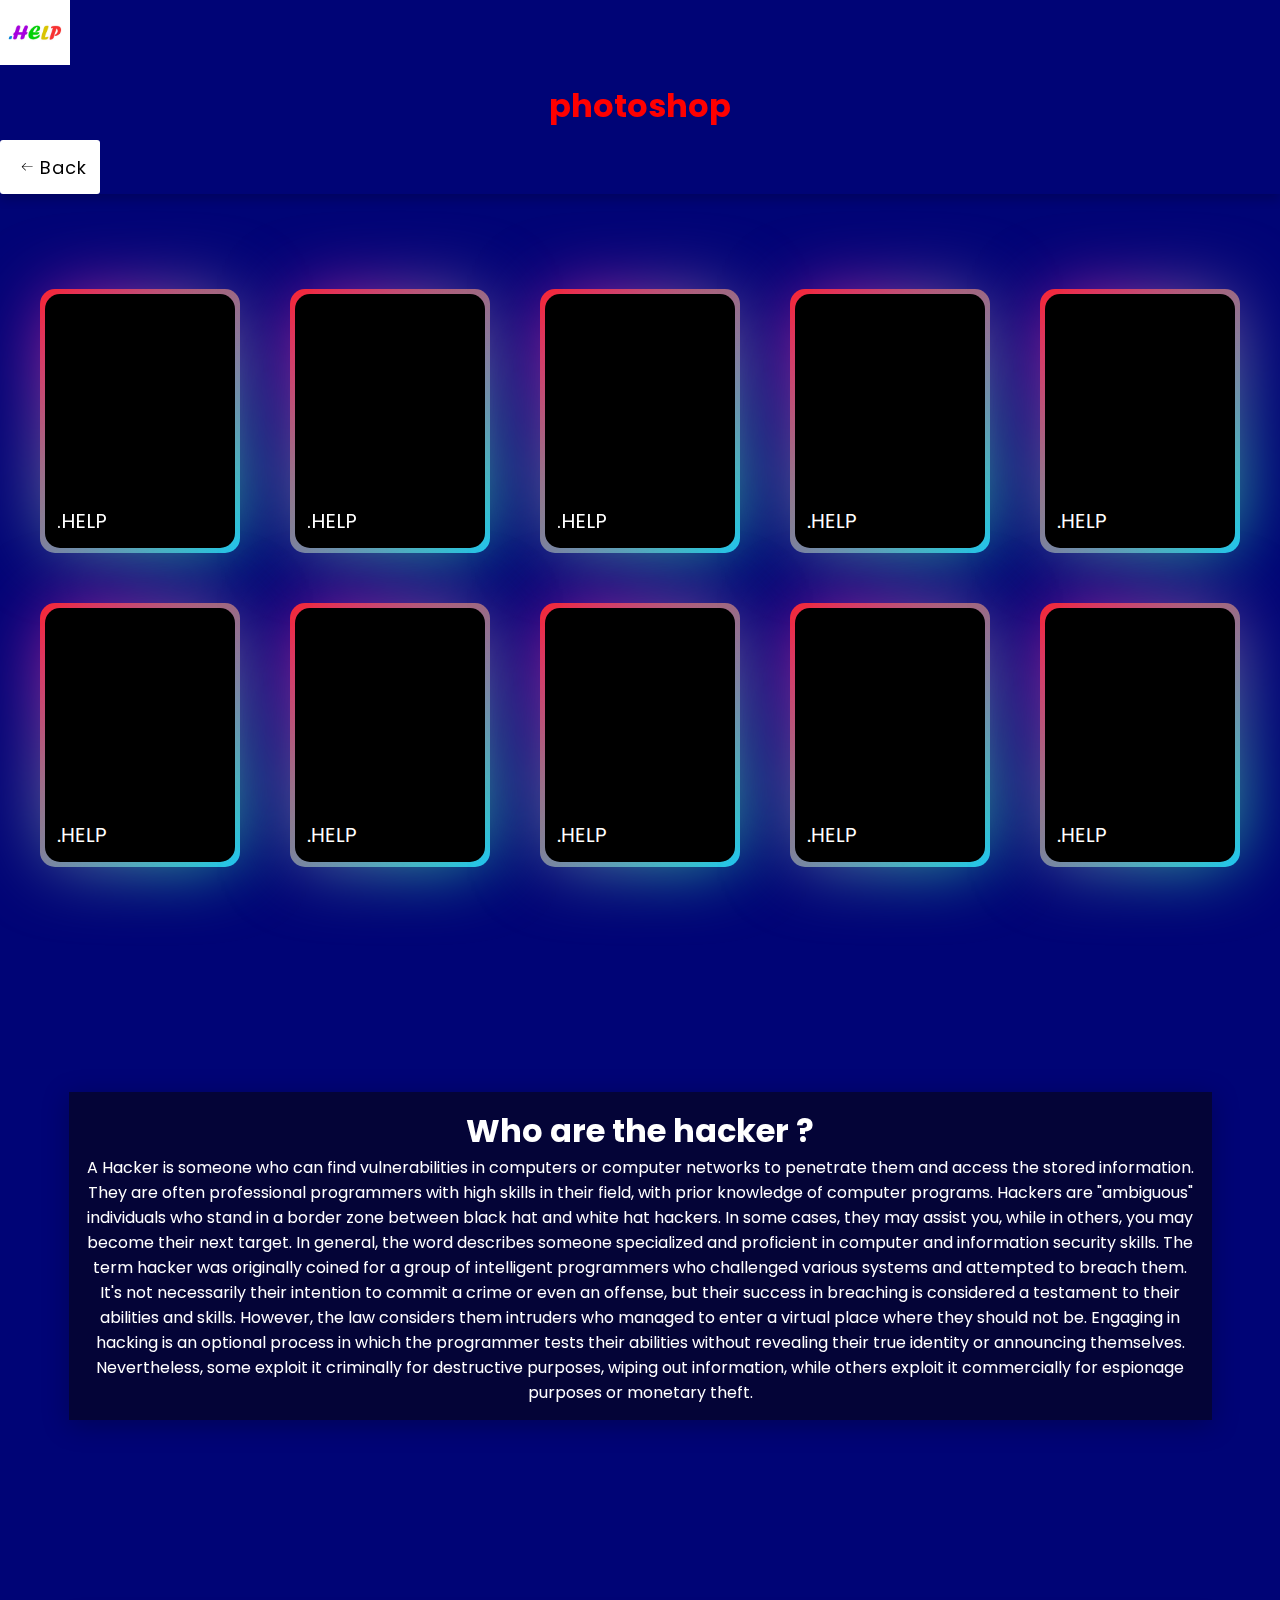
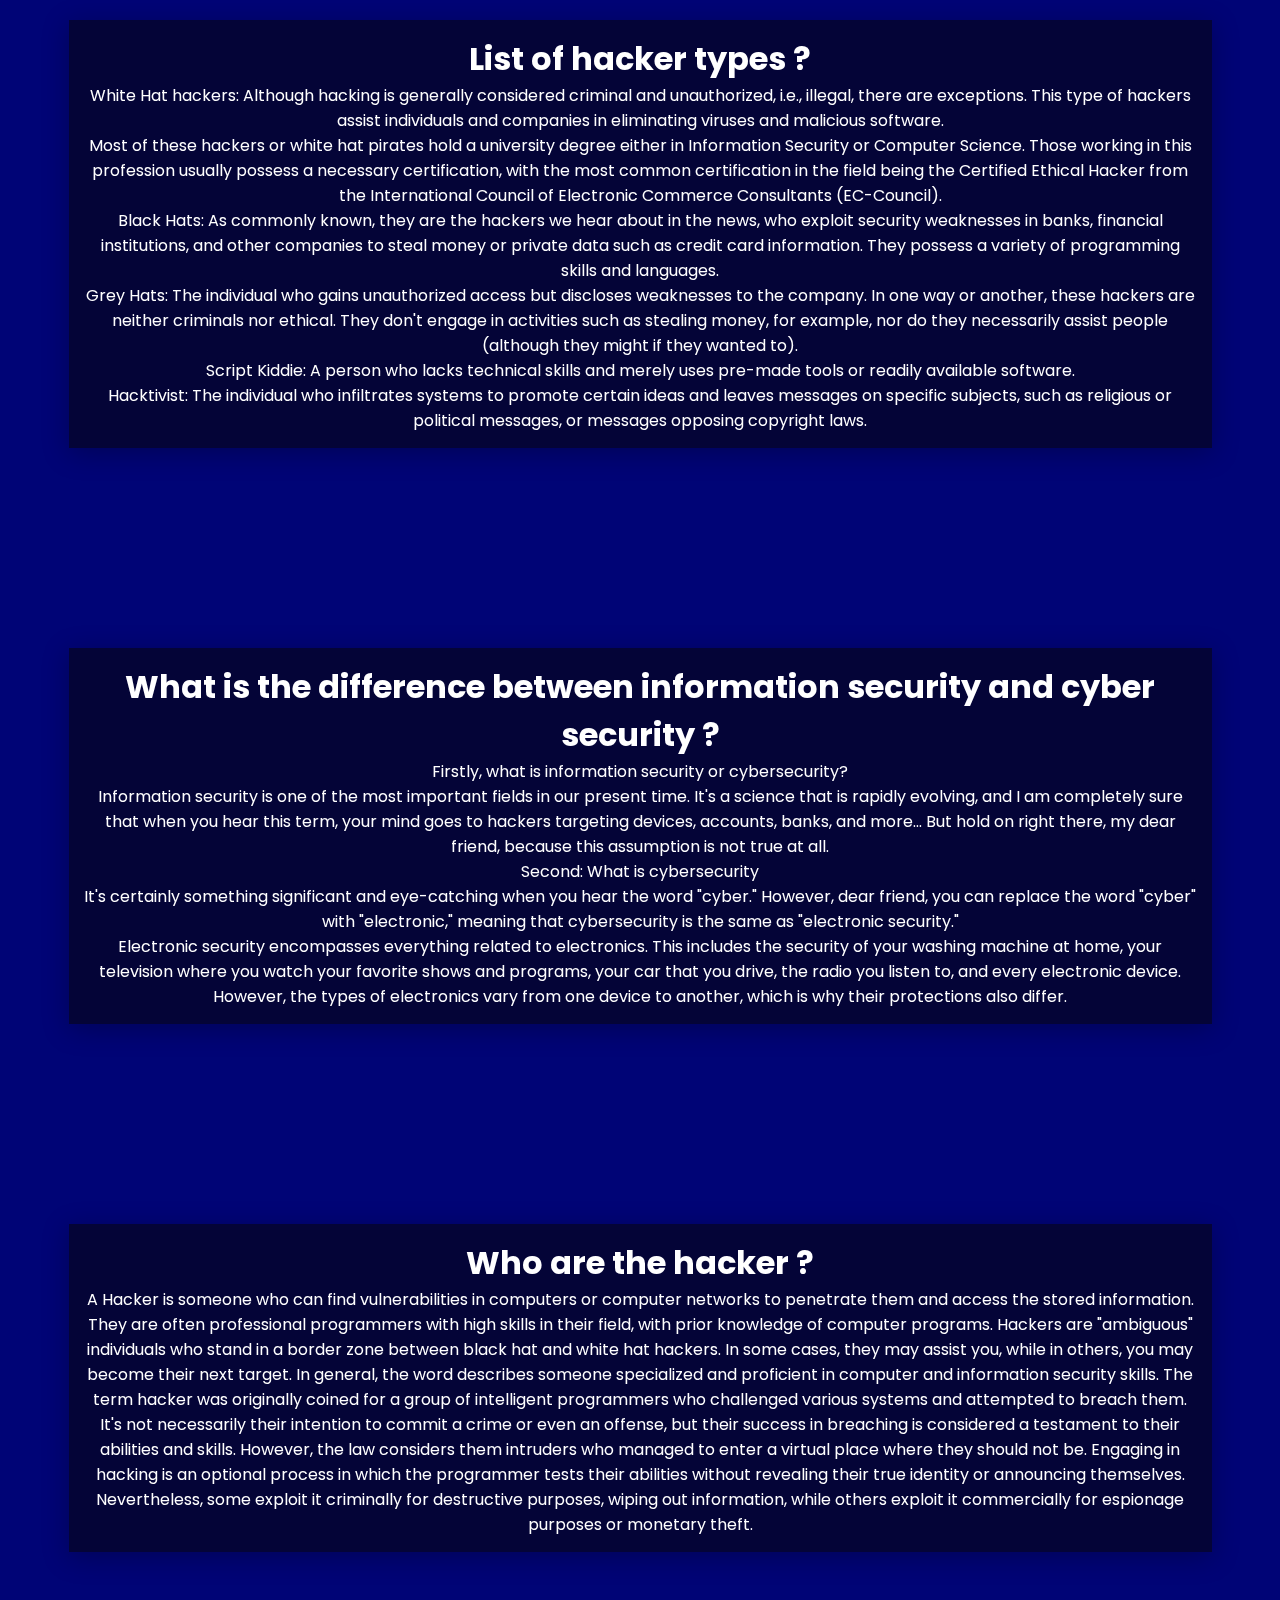
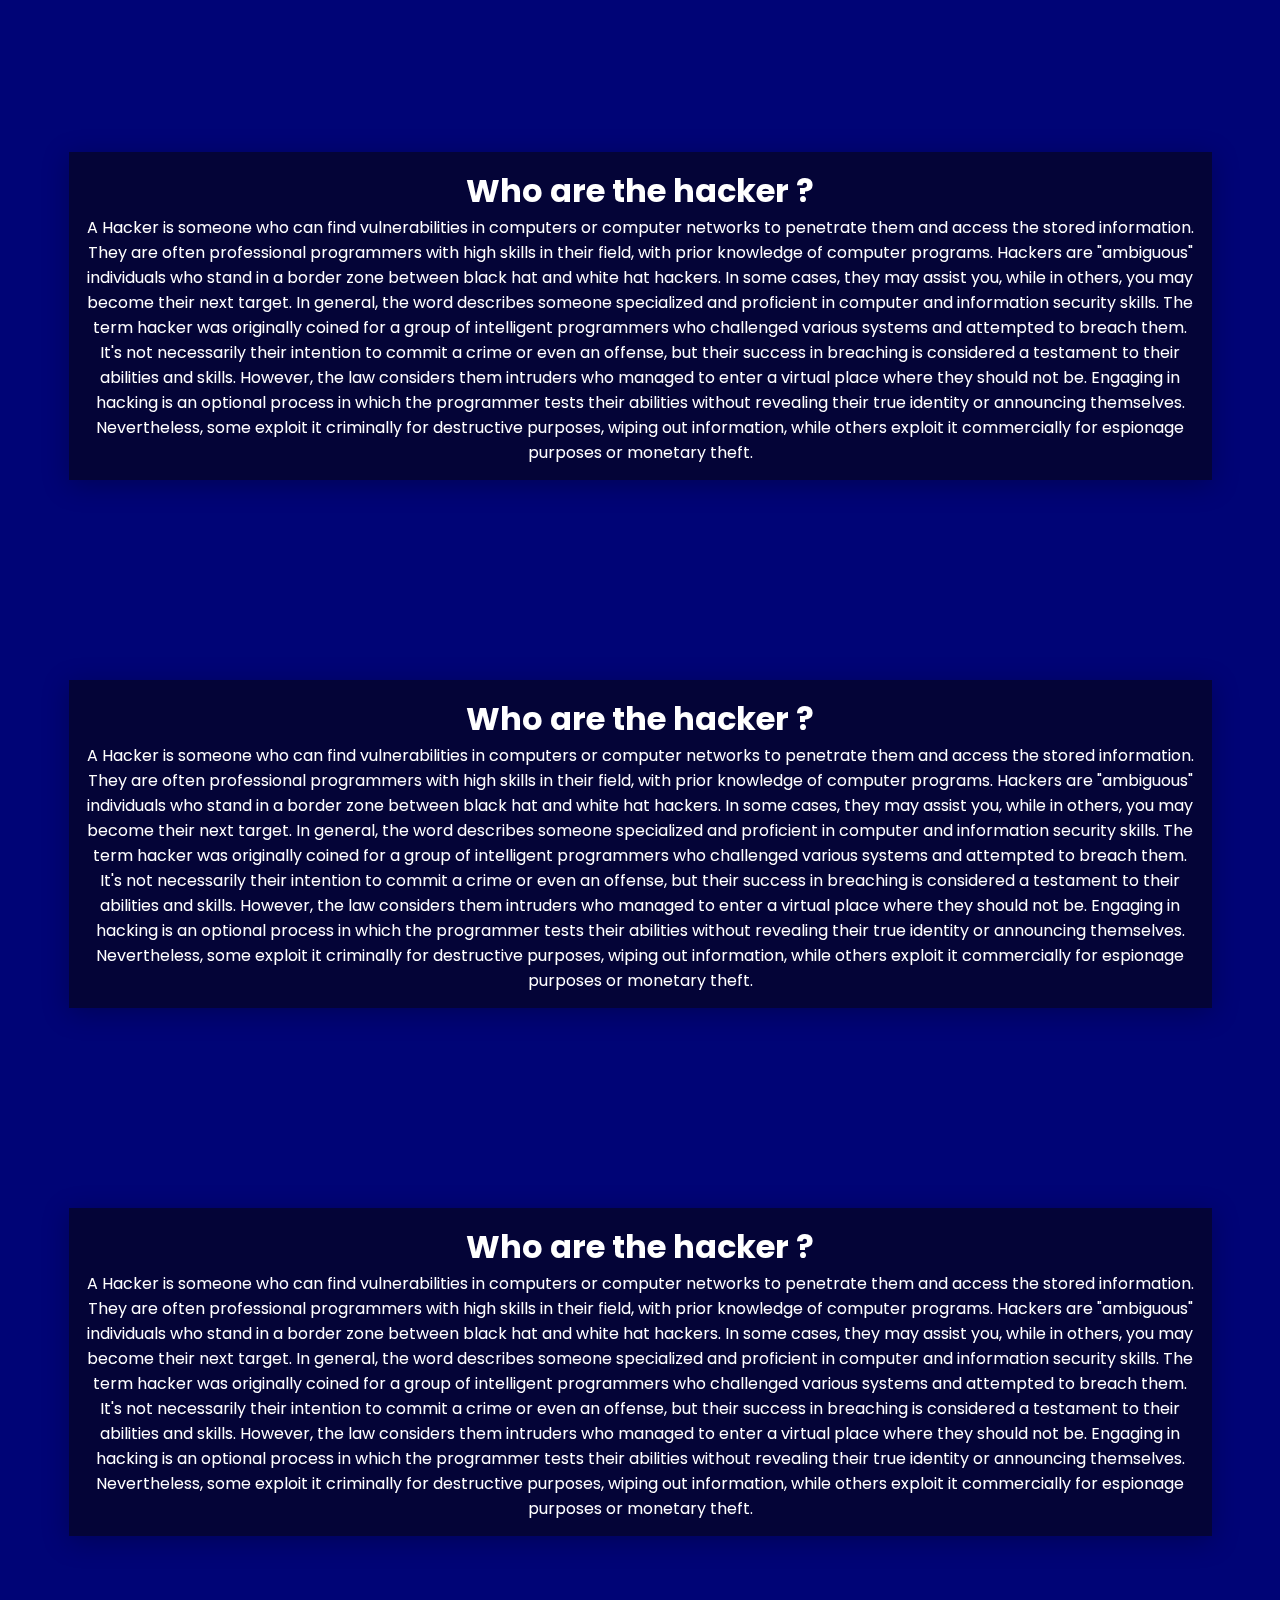
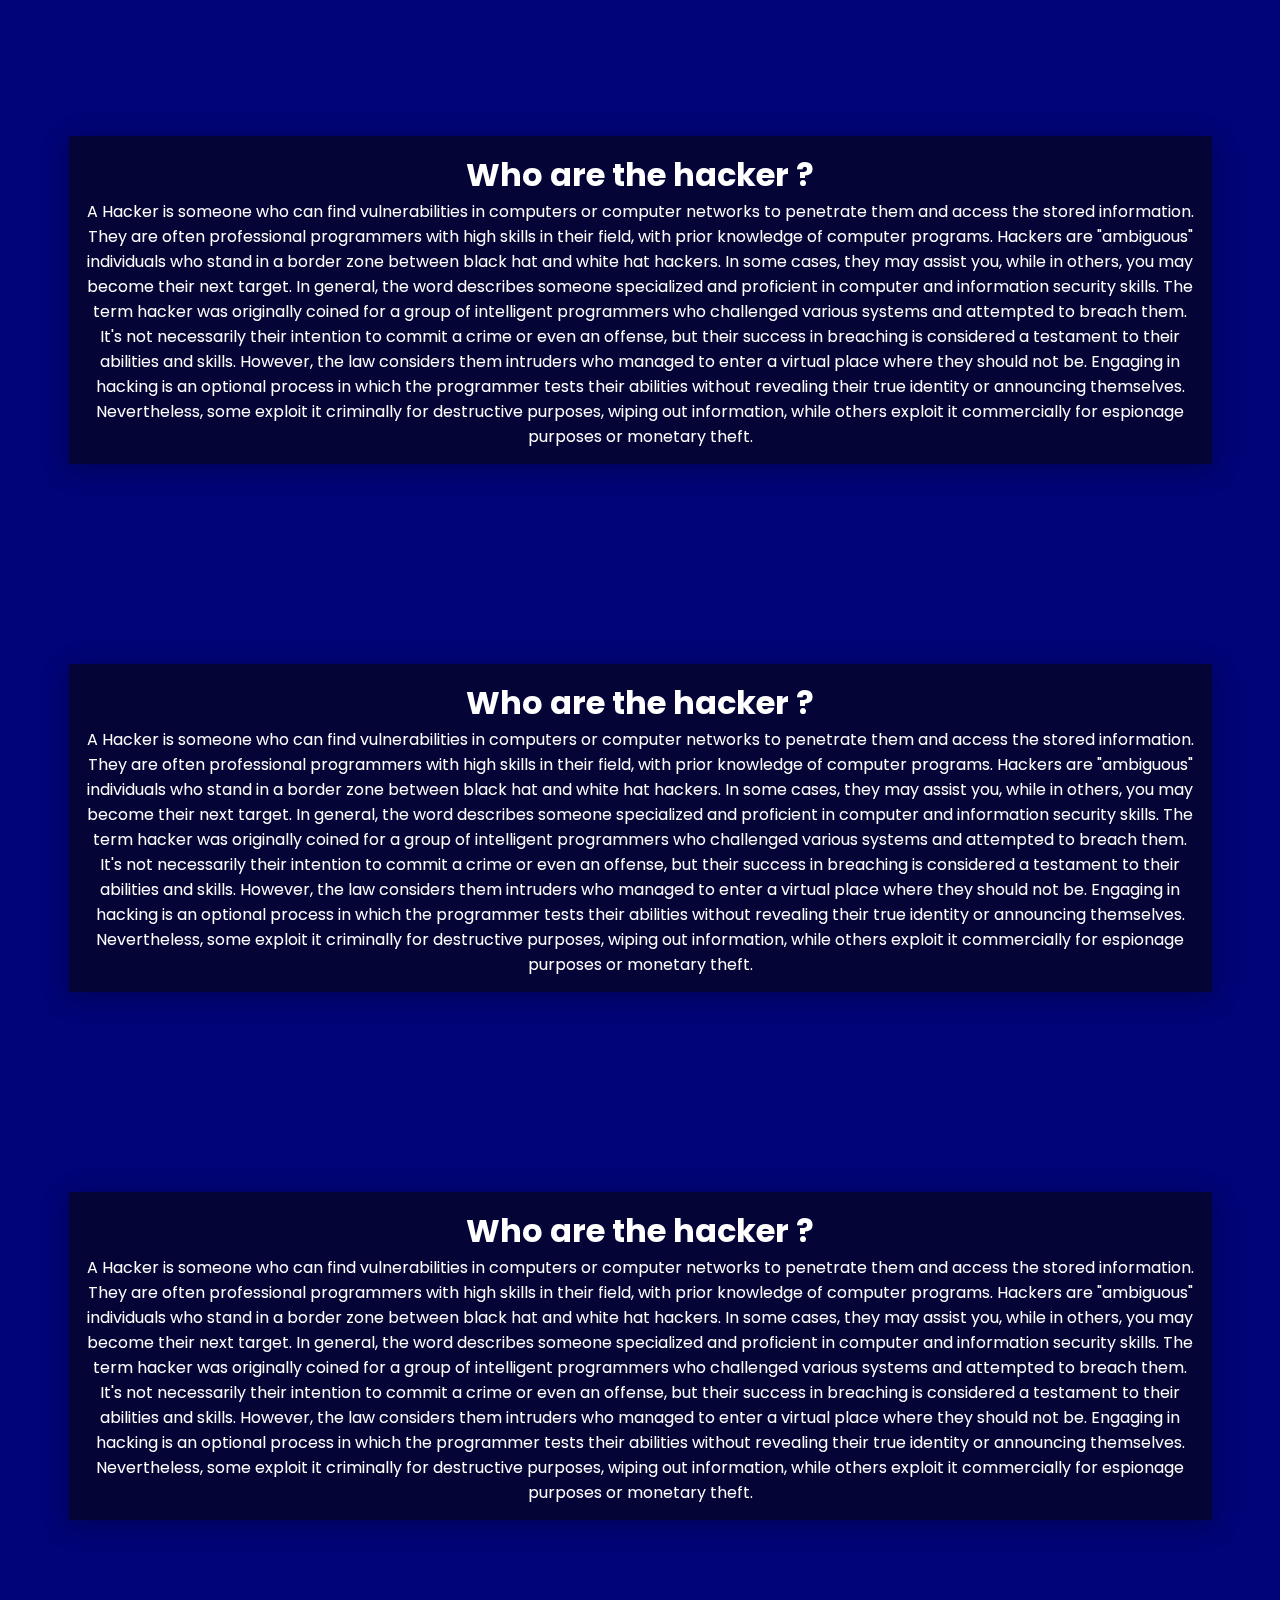
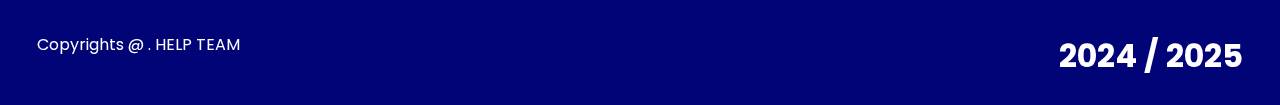
<file: photoshop.html>
<!DOCTYPE html>
<html lang="en">
<head>
    <meta charset="UTF-8">
    <meta name="viewport" content="width=device-width, initial-scale=1.0">
    <title>photoshop</title>
    <link rel="stylesheet" href="photoshop.css">
    <link rel="stylesheet" href="https://cdnjs.cloudflare.com/ajax/libs/font-awesome/6.4.2/css/all.min.css">
    <link rel="icon" type="" href="image/HELP.jpeg">
</head>
<body  >
    <header>
        <img src="image/HELP.jpeg" alt="" class="logo">



        <center>
            <h1>photoshop</h1>
        </center>

        <a href="cr.html">
            <button>
                <svg height="16" width="16" xmlns="http://www.w3.org/2000/svg" version="1.1" viewBox="0 0 1024 1024"><path d="M874.690416 495.52477c0 11.2973-9.168824 20.466124-20.466124 20.466124l-604.773963 0 188.083679 188.083679c7.992021 7.992021 7.992021 20.947078 0 28.939099-4.001127 3.990894-9.240455 5.996574-14.46955 5.996574-5.239328 0-10.478655-1.995447-14.479783-5.996574l-223.00912-223.00912c-3.837398-3.837398-5.996574-9.046027-5.996574-14.46955 0-5.433756 2.159176-10.632151 5.996574-14.46955l223.019353-223.029586c7.992021-7.992021 20.957311-7.992021 28.949332 0 7.992021 8.002254 7.992021 20.957311 0 28.949332l-188.073446 188.073446 604.753497 0C865.521592 475.058646 874.690416 484.217237 874.690416 495.52477z"></path></svg>
                <span>Back</span>
              </button>
        </a>
    </header>
        <section class="cardsc" id="services" >
            <h2 class="title" hidden> </h2>
            <div class="contect">
                <div class="card">
                  
                    <br>
                    <div class="cards"></div>
            
                <div class="man">
                    <div class="code">
                        <p class="heading">What is Internet Protocol ?</p>
                        <a href="#one" >cleck to read more</a>
                        <p>Powered By</p>
                        <p>.HELP</p>
                      </div>
                      <div class="code">
                        <p class="heading">What is Internet Protocol ?</p>
                        <a href="#two" >cleck to read more</a>
                        <p>Powered By</p>
                        <p>.HELP</p>
                      </div>
                      <div class="code">
                        <p class="heading">What is Internet Protocol ?</p>
                        <a href="#three">cleck to read more</a>
                        <p>Powered By</p>
                        <p>.HELP</p>
                      </div>
                      <div class="code">
                        <p class="heading">Popular this month</p>
                        <a href="#four">cleck to read more</a>
                        <p>Powered By</p>
                        <p>.HELP</p>
                      </div>
                      <div class="code">
                        <p class="heading">Popular this month</p>
                        <a href="#five">cleck to read more</a>
                        <p>Powered By</p>
                        <p>.HELP</p>
                      </div>
                      <div class="code">
                        <p class="heading">Popular this month</p>
                        <a href="#six">cleck to read more</a>
                        <p>Powered By</p>
                        <p>.HELP</p>
                      </div>
                      <div class="code">
                        <p class="heading">Popular this month</p>
                        <a href="#seven">cleck to read more</a>
                        <p>Powered By</p>
                        <p>.HELP</p>
                      </div>
                      <div class="code">
                        <p class="heading">Popular this month</p>
                        <a href="#eight">cleck to read more</a>
                        <p>Powered By</p>
                        <p>.HELP</p>
                      </div>
                      <div class="code">
                        <p class="heading">Popular this month</p>
                        <a href="#nine">cleck to read more</a>
                        <p>Powered By</p>
                        <p>.HELP</p>
                      </div>
                      <div class="code">
                        <p class="heading">Popular this month</p>
                        <a href="#ten">cleck to read more</a>
                        <p>Powered By</p>
                        <p>.HELP</p>
                      </div>
                      <br>
                      <br>
                      <br>
                      <br>
                      <br>
                      <br>

                      <center>
                        <div class="home">
                            <div id="one" class="post">
                                <h1>Who are the hacker ?</h1>
                                <p>A Hacker is someone who can find vulnerabilities in computers or computer networks to penetrate them and access the stored information. They are often professional programmers with high skills in their field, with prior knowledge of computer programs. Hackers are "ambiguous" individuals who stand in a border zone between black hat and white hat hackers. In some cases, they may assist you, while in others, you may become their next target. In general, the word describes someone specialized and proficient in computer and information security skills. The term hacker was originally coined for a group of intelligent programmers who challenged various systems and attempted to breach them. It's not necessarily their intention to commit a crime or even an offense, but their success in breaching is considered a testament to their abilities and skills. However, the law considers them intruders who managed to enter a virtual place where they should not be. Engaging in hacking is an optional process in which the programmer tests their abilities without revealing their true identity or announcing themselves. Nevertheless, some exploit it criminally for destructive purposes, wiping out information, while others exploit it commercially for espionage purposes or monetary theft.
                                </p>
                            </div>
                            <div id="two" class="post">
                                <h1>List of hacker types ?</h1>
                                <p>White Hat hackers: Although hacking is generally considered criminal and unauthorized, i.e., illegal, there are exceptions. This type of hackers assist individuals and companies in eliminating viruses and malicious software.</p>
                                <p>Most of these hackers or white hat pirates hold a university degree either in Information Security or Computer Science. Those working in this profession usually possess a necessary certification, with the most common certification in the field being the Certified Ethical Hacker from the International Council of Electronic Commerce Consultants (EC-Council).</p>
                                <p>Black Hats: As commonly known, they are the hackers we hear about in the news, who exploit security weaknesses in banks, financial institutions, and other companies to steal money or private data such as credit card information. They possess a variety of programming skills and languages.</p>
                                <p>Grey Hats: The individual who gains unauthorized access but discloses weaknesses to the company. In one way or another, these hackers are neither criminals nor ethical. They don't engage in activities such as stealing money, for example, nor do they necessarily assist people (although they might if they wanted to).</p>
                                <p>Script Kiddie: A person who lacks technical skills and merely uses pre-made tools or readily available software.</p>
                                <p>Hacktivist: The individual who infiltrates systems to promote certain ideas and leaves messages on specific subjects, such as religious or political messages, or messages opposing copyright laws.</p>
                            </div>
                            <div id="three" class="post">
                                <h1>What is the difference between information security and cyber security ?</h1>
                                <p>Firstly, what is information security or cybersecurity?</p>
                                <p>Information security is one of the most important fields in our present time. It's a science that is rapidly evolving, and I am completely sure that when you hear this term, your mind goes to hackers targeting devices, accounts, banks, and more... But hold on right there, my dear friend, because this assumption is not true at all.</p>
                                <p>Second: What is cybersecurity</p>
                                <p>It's certainly something significant and eye-catching when you hear the word "cyber." However, dear friend, you can replace the word "cyber" with "electronic," meaning that cybersecurity is the same as "electronic security."</p>
                                <p>Electronic security encompasses everything related to electronics. This includes the security of your washing machine at home, your television where you watch your favorite shows and programs, your car that you drive, the radio you listen to, and every electronic device. However, the types of electronics vary from one device to another, which is why their protections also differ.</p>
                
                            </div>
                            <div id="four" class="post">
                                <h1>Who are the hacker ?</h1>
                                <p>A Hacker is someone who can find vulnerabilities in computers or computer networks to penetrate them and access the stored information. They are often professional programmers with high skills in their field, with prior knowledge of computer programs. Hackers are "ambiguous" individuals who stand in a border zone between black hat and white hat hackers. In some cases, they may assist you, while in others, you may become their next target. In general, the word describes someone specialized and proficient in computer and information security skills. The term hacker was originally coined for a group of intelligent programmers who challenged various systems and attempted to breach them. It's not necessarily their intention to commit a crime or even an offense, but their success in breaching is considered a testament to their abilities and skills. However, the law considers them intruders who managed to enter a virtual place where they should not be. Engaging in hacking is an optional process in which the programmer tests their abilities without revealing their true identity or announcing themselves. Nevertheless, some exploit it criminally for destructive purposes, wiping out information, while others exploit it commercially for espionage purposes or monetary theft.
                                </p>
                            </div>
                            <div id="five" class="post">
                                <h1>Who are the hacker ?</h1>
                                <p>A Hacker is someone who can find vulnerabilities in computers or computer networks to penetrate them and access the stored information. They are often professional programmers with high skills in their field, with prior knowledge of computer programs. Hackers are "ambiguous" individuals who stand in a border zone between black hat and white hat hackers. In some cases, they may assist you, while in others, you may become their next target. In general, the word describes someone specialized and proficient in computer and information security skills. The term hacker was originally coined for a group of intelligent programmers who challenged various systems and attempted to breach them. It's not necessarily their intention to commit a crime or even an offense, but their success in breaching is considered a testament to their abilities and skills. However, the law considers them intruders who managed to enter a virtual place where they should not be. Engaging in hacking is an optional process in which the programmer tests their abilities without revealing their true identity or announcing themselves. Nevertheless, some exploit it criminally for destructive purposes, wiping out information, while others exploit it commercially for espionage purposes or monetary theft.
                                </p>
                            </div>
                            <div id="six" class="post">
                                <h1>Who are the hacker ?</h1>
                                <p>A Hacker is someone who can find vulnerabilities in computers or computer networks to penetrate them and access the stored information. They are often professional programmers with high skills in their field, with prior knowledge of computer programs. Hackers are "ambiguous" individuals who stand in a border zone between black hat and white hat hackers. In some cases, they may assist you, while in others, you may become their next target. In general, the word describes someone specialized and proficient in computer and information security skills. The term hacker was originally coined for a group of intelligent programmers who challenged various systems and attempted to breach them. It's not necessarily their intention to commit a crime or even an offense, but their success in breaching is considered a testament to their abilities and skills. However, the law considers them intruders who managed to enter a virtual place where they should not be. Engaging in hacking is an optional process in which the programmer tests their abilities without revealing their true identity or announcing themselves. Nevertheless, some exploit it criminally for destructive purposes, wiping out information, while others exploit it commercially for espionage purposes or monetary theft.
                                </p>
                            </div>
                            <div id="seven" class="post">
                                <h1>Who are the hacker ?</h1>
                                <p>A Hacker is someone who can find vulnerabilities in computers or computer networks to penetrate them and access the stored information. They are often professional programmers with high skills in their field, with prior knowledge of computer programs. Hackers are "ambiguous" individuals who stand in a border zone between black hat and white hat hackers. In some cases, they may assist you, while in others, you may become their next target. In general, the word describes someone specialized and proficient in computer and information security skills. The term hacker was originally coined for a group of intelligent programmers who challenged various systems and attempted to breach them. It's not necessarily their intention to commit a crime or even an offense, but their success in breaching is considered a testament to their abilities and skills. However, the law considers them intruders who managed to enter a virtual place where they should not be. Engaging in hacking is an optional process in which the programmer tests their abilities without revealing their true identity or announcing themselves. Nevertheless, some exploit it criminally for destructive purposes, wiping out information, while others exploit it commercially for espionage purposes or monetary theft.
                                </p>
                            </div>
                            <div id="eight" class="post">
                                <h1>Who are the hacker ?</h1>
                                <p>A Hacker is someone who can find vulnerabilities in computers or computer networks to penetrate them and access the stored information. They are often professional programmers with high skills in their field, with prior knowledge of computer programs. Hackers are "ambiguous" individuals who stand in a border zone between black hat and white hat hackers. In some cases, they may assist you, while in others, you may become their next target. In general, the word describes someone specialized and proficient in computer and information security skills. The term hacker was originally coined for a group of intelligent programmers who challenged various systems and attempted to breach them. It's not necessarily their intention to commit a crime or even an offense, but their success in breaching is considered a testament to their abilities and skills. However, the law considers them intruders who managed to enter a virtual place where they should not be. Engaging in hacking is an optional process in which the programmer tests their abilities without revealing their true identity or announcing themselves. Nevertheless, some exploit it criminally for destructive purposes, wiping out information, while others exploit it commercially for espionage purposes or monetary theft.
                                </p>
                            </div>
                            <div id="nine" class="post">
                                <h1>Who are the hacker ?</h1>
                                <p>A Hacker is someone who can find vulnerabilities in computers or computer networks to penetrate them and access the stored information. They are often professional programmers with high skills in their field, with prior knowledge of computer programs. Hackers are "ambiguous" individuals who stand in a border zone between black hat and white hat hackers. In some cases, they may assist you, while in others, you may become their next target. In general, the word describes someone specialized and proficient in computer and information security skills. The term hacker was originally coined for a group of intelligent programmers who challenged various systems and attempted to breach them. It's not necessarily their intention to commit a crime or even an offense, but their success in breaching is considered a testament to their abilities and skills. However, the law considers them intruders who managed to enter a virtual place where they should not be. Engaging in hacking is an optional process in which the programmer tests their abilities without revealing their true identity or announcing themselves. Nevertheless, some exploit it criminally for destructive purposes, wiping out information, while others exploit it commercially for espionage purposes or monetary theft.
                                </p>
                            </div>
                            <div id="ten" class="post">
                                <h1>Who are the hacker ?</h1>
                                <p>A Hacker is someone who can find vulnerabilities in computers or computer networks to penetrate them and access the stored information. They are often professional programmers with high skills in their field, with prior knowledge of computer programs. Hackers are "ambiguous" individuals who stand in a border zone between black hat and white hat hackers. In some cases, they may assist you, while in others, you may become their next target. In general, the word describes someone specialized and proficient in computer and information security skills. The term hacker was originally coined for a group of intelligent programmers who challenged various systems and attempted to breach them. It's not necessarily their intention to commit a crime or even an offense, but their success in breaching is considered a testament to their abilities and skills. However, the law considers them intruders who managed to enter a virtual place where they should not be. Engaging in hacking is an optional process in which the programmer tests their abilities without revealing their true identity or announcing themselves. Nevertheless, some exploit it criminally for destructive purposes, wiping out information, while others exploit it commercially for espionage purposes or monetary theft.
                                </p>
                            </div>
                            
                        </div>
                    </center>

                      

<br>
<br>
<br>


    <footer class="footer">
      <p>Copyrights @ <span>. HELP TEAM</span></p>
      
      <div class="sociial-icons" hidden>
          <a href="#"><i class="fa-brands fa-linkedin"></i></a>
          <a href="#"><i class="fa-brands fa-facebook"></i></a>
          <a href="#"><i class="fa-brands fa-instagram"></i></a>
          <a href="#"><i class="fa-brands fa-whatsapp"></i></a>
      
      </div>

      <br>

      <center>
      <h1>2024 / 2025</h1>
      </center>
      </footer>
</body>
</html>
</file>
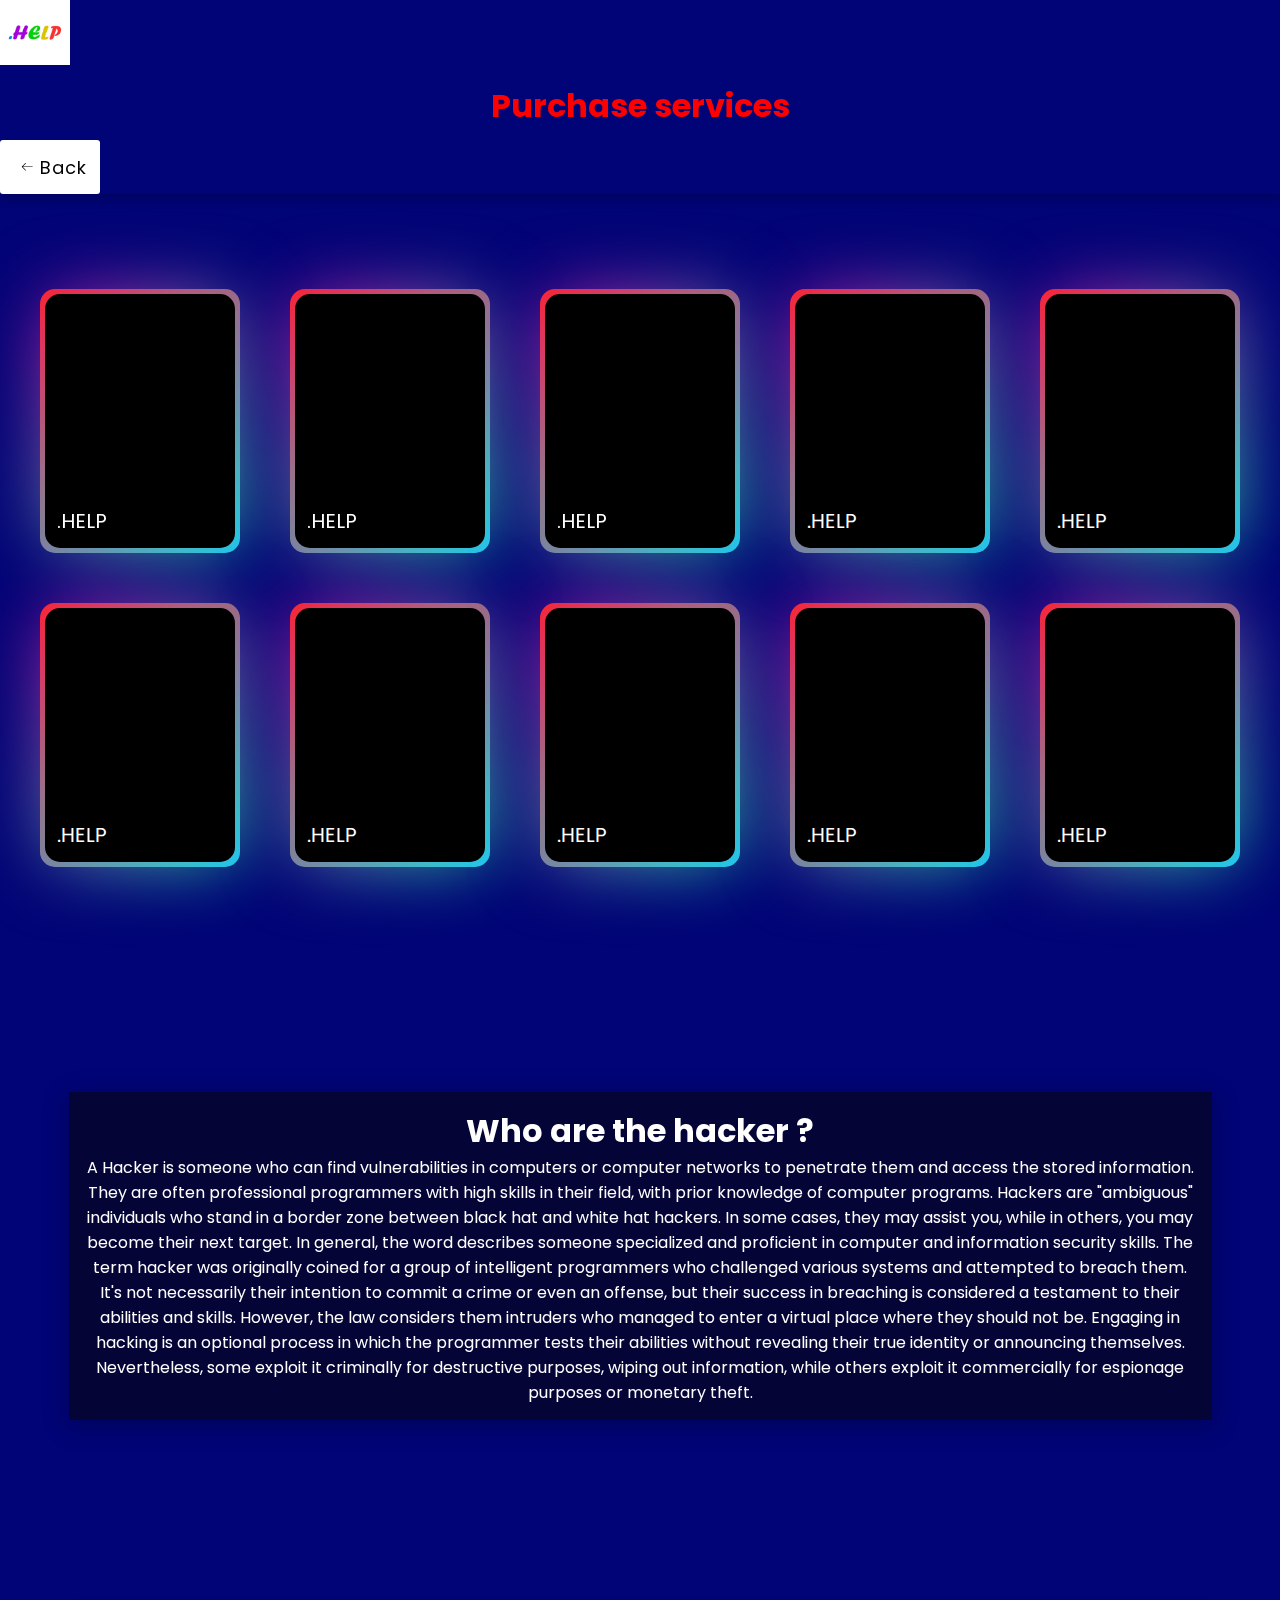
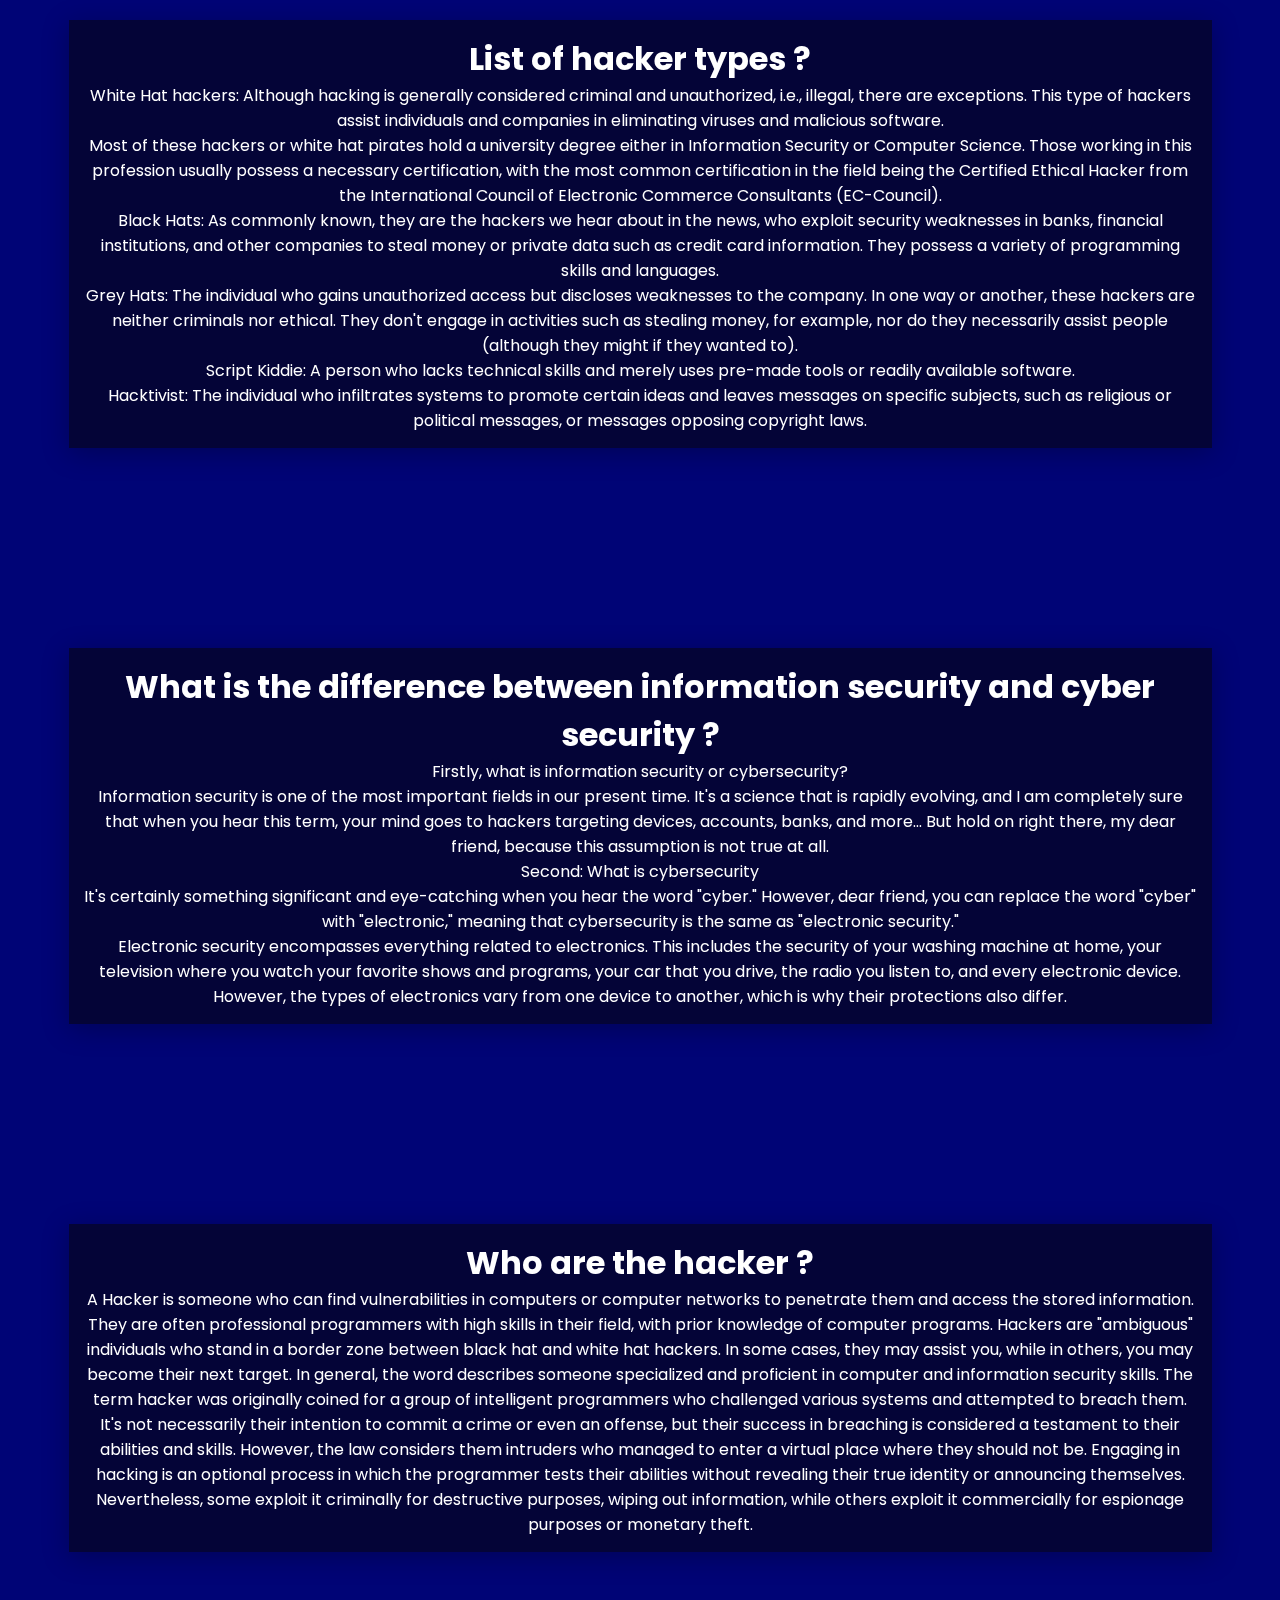
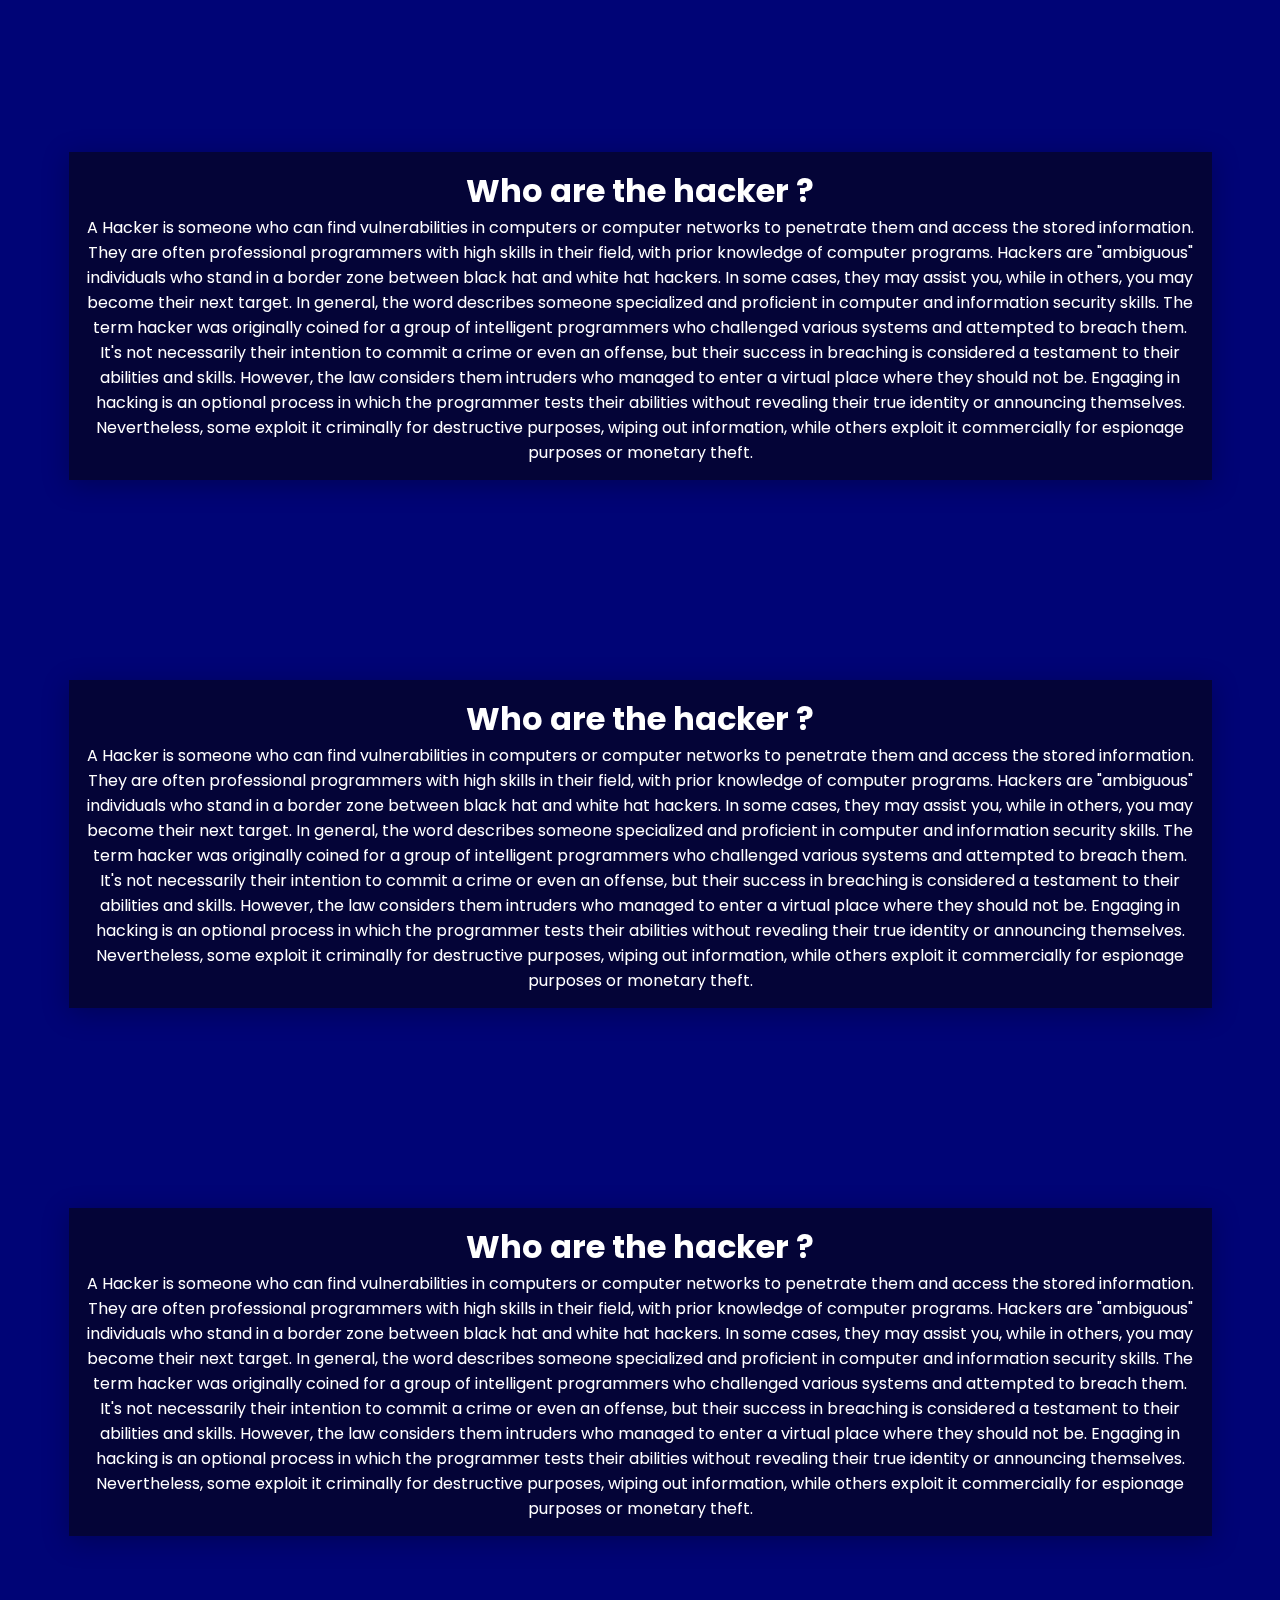
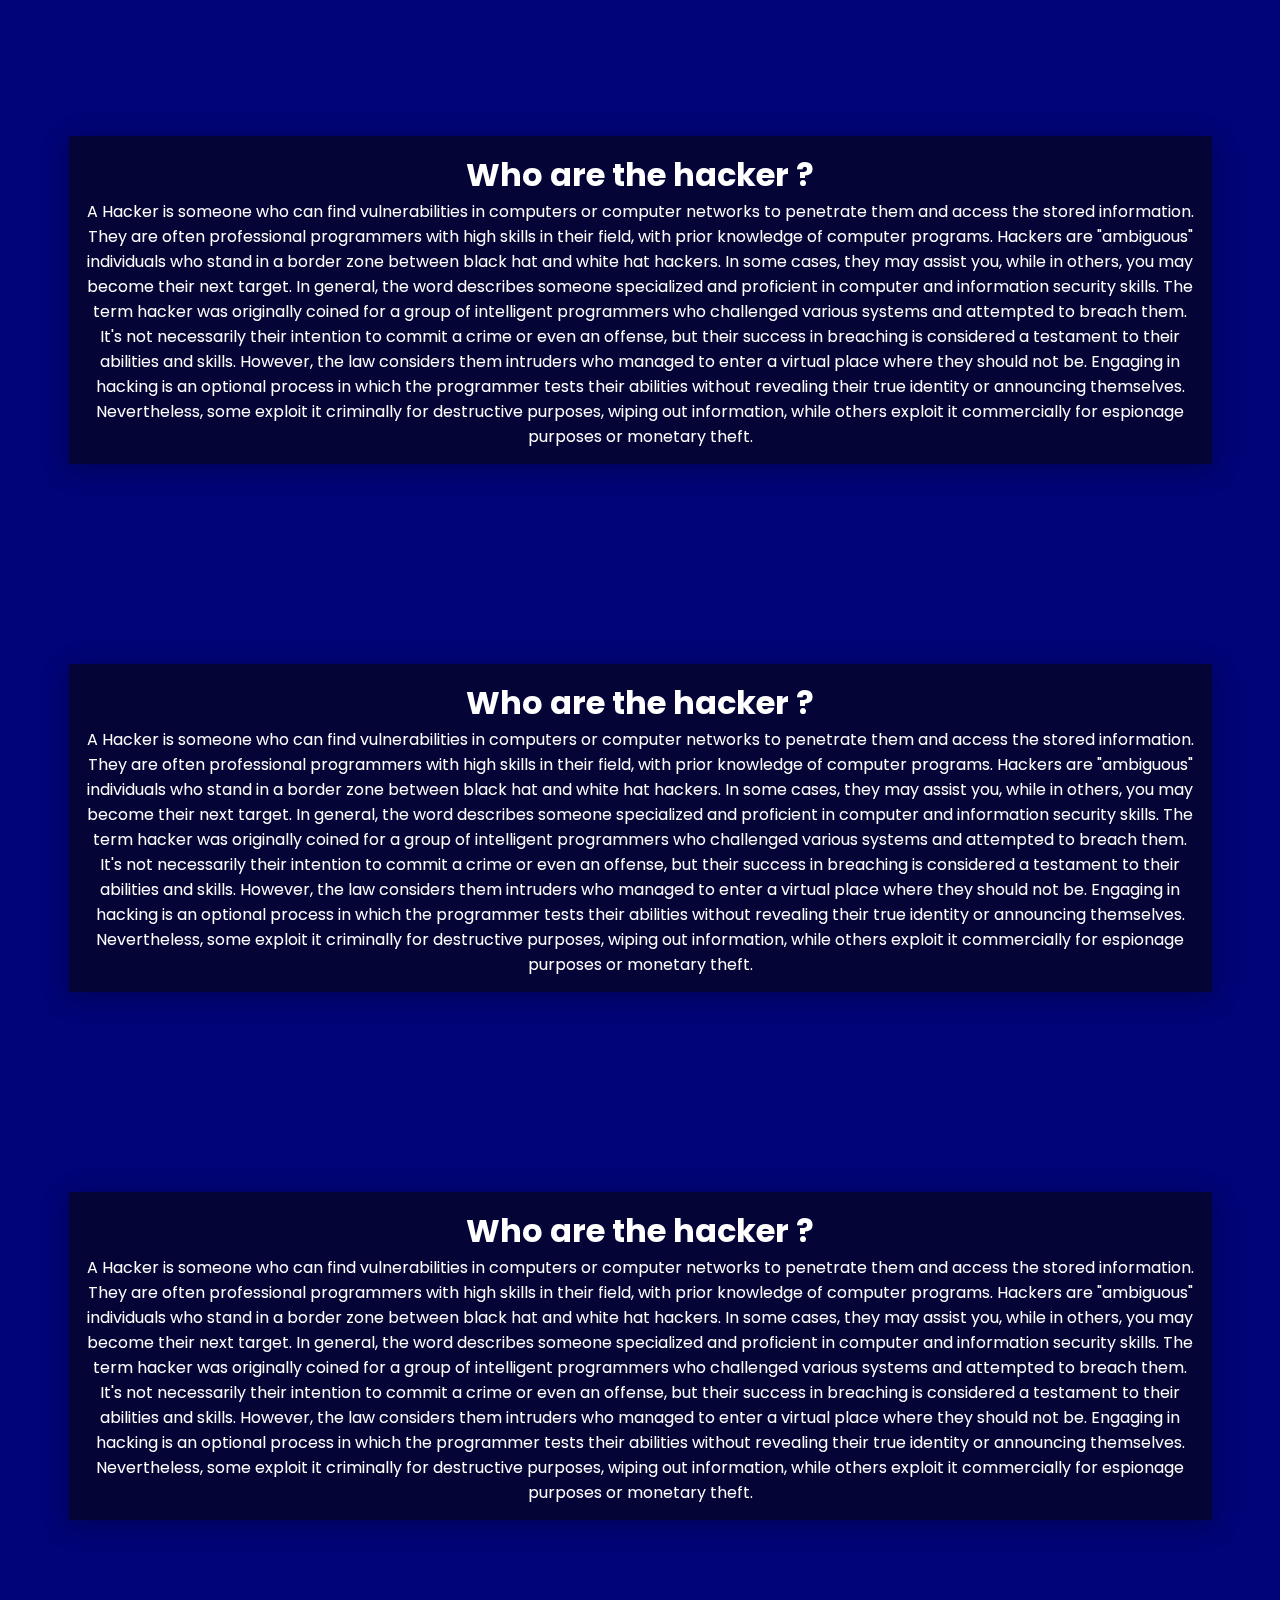
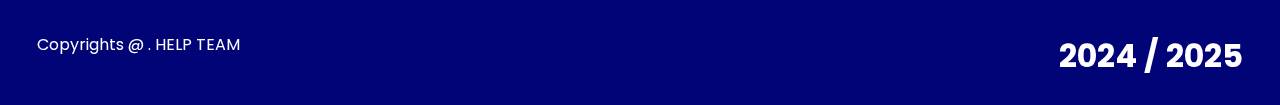
<file: Purchase services.html>
<!DOCTYPE html>
<html lang="en">
<head>
    <meta charset="UTF-8">
    <meta name="viewport" content="width=device-width, initial-scale=1.0">
    <title>Purchase services</title>
    <link rel="stylesheet" href="Purchase services.css">
    <link rel="stylesheet" href="https://cdnjs.cloudflare.com/ajax/libs/font-awesome/6.4.2/css/all.min.css">
    <link rel="icon" type="" href="image/HELP.jpeg">
</head>
<body  >
    <header>
        <img src="image/HELP.jpeg" alt="" class="logo">



        <center>
            <h1>Purchase services</h1>
        </center>

        <a href="cr.html">
            <button>
                <svg height="16" width="16" xmlns="http://www.w3.org/2000/svg" version="1.1" viewBox="0 0 1024 1024"><path d="M874.690416 495.52477c0 11.2973-9.168824 20.466124-20.466124 20.466124l-604.773963 0 188.083679 188.083679c7.992021 7.992021 7.992021 20.947078 0 28.939099-4.001127 3.990894-9.240455 5.996574-14.46955 5.996574-5.239328 0-10.478655-1.995447-14.479783-5.996574l-223.00912-223.00912c-3.837398-3.837398-5.996574-9.046027-5.996574-14.46955 0-5.433756 2.159176-10.632151 5.996574-14.46955l223.019353-223.029586c7.992021-7.992021 20.957311-7.992021 28.949332 0 7.992021 8.002254 7.992021 20.957311 0 28.949332l-188.073446 188.073446 604.753497 0C865.521592 475.058646 874.690416 484.217237 874.690416 495.52477z"></path></svg>
                <span>Back</span>
              </button>
        </a>

    </header>
        <section class="cardsc" id="services" >
            <h2 class="title" hidden> </h2>
            <div class="contect">
                <div class="card">
                  
                    <br>
                    <div class="cards"></div>
            
                <div class="man">
                    <div class="code">
                        <p class="heading">What is Internet Protocol ?</p>
                        <a href="#one" >cleck to read more</a>
                        <p>Powered By</p>
                        <p>.HELP</p>
                      </div>
                      <div class="code">
                        <p class="heading">What is Internet Protocol ?</p>
                        <a href="#two" >cleck to read more</a>
                        <p>Powered By</p>
                        <p>.HELP</p>
                      </div>
                      <div class="code">
                        <p class="heading">What is Internet Protocol ?</p>
                        <a href="#three">cleck to read more</a>
                        <p>Powered By</p>
                        <p>.HELP</p>
                      </div>
                      <div class="code">
                        <p class="heading">Popular this month</p>
                        <a href="#four">cleck to read more</a>
                        <p>Powered By</p>
                        <p>.HELP</p>
                      </div>
                      <div class="code">
                        <p class="heading">Popular this month</p>
                        <a href="#five">cleck to read more</a>
                        <p>Powered By</p>
                        <p>.HELP</p>
                      </div>
                      <div class="code">
                        <p class="heading">Popular this month</p>
                        <a href="#six">cleck to read more</a>
                        <p>Powered By</p>
                        <p>.HELP</p>
                      </div>
                      <div class="code">
                        <p class="heading">Popular this month</p>
                        <a href="#seven">cleck to read more</a>
                        <p>Powered By</p>
                        <p>.HELP</p>
                      </div>
                      <div class="code">
                        <p class="heading">Popular this month</p>
                        <a href="#eight">cleck to read more</a>
                        <p>Powered By</p>
                        <p>.HELP</p>
                      </div>
                      <div class="code">
                        <p class="heading">Popular this month</p>
                        <a href="#nine">cleck to read more</a>
                        <p>Powered By</p>
                        <p>.HELP</p>
                      </div>
                      <div class="code">
                        <p class="heading">Popular this month</p>
                        <a href="#ten">cleck to read more</a>
                        <p>Powered By</p>
                        <p>.HELP</p>
                      </div>
                      <br>
                      <br>
                      <br>
                      <br>
                      <br>
                      <br>

                      <center>
                        <div class="home">
                            <div id="one" class="post">
                                <h1>Who are the hacker ?</h1>
                                <p>A Hacker is someone who can find vulnerabilities in computers or computer networks to penetrate them and access the stored information. They are often professional programmers with high skills in their field, with prior knowledge of computer programs. Hackers are "ambiguous" individuals who stand in a border zone between black hat and white hat hackers. In some cases, they may assist you, while in others, you may become their next target. In general, the word describes someone specialized and proficient in computer and information security skills. The term hacker was originally coined for a group of intelligent programmers who challenged various systems and attempted to breach them. It's not necessarily their intention to commit a crime or even an offense, but their success in breaching is considered a testament to their abilities and skills. However, the law considers them intruders who managed to enter a virtual place where they should not be. Engaging in hacking is an optional process in which the programmer tests their abilities without revealing their true identity or announcing themselves. Nevertheless, some exploit it criminally for destructive purposes, wiping out information, while others exploit it commercially for espionage purposes or monetary theft.
                                </p>
                            </div>
                            <div id="two" class="post">
                                <h1>List of hacker types ?</h1>
                                <p>White Hat hackers: Although hacking is generally considered criminal and unauthorized, i.e., illegal, there are exceptions. This type of hackers assist individuals and companies in eliminating viruses and malicious software.</p>
                                <p>Most of these hackers or white hat pirates hold a university degree either in Information Security or Computer Science. Those working in this profession usually possess a necessary certification, with the most common certification in the field being the Certified Ethical Hacker from the International Council of Electronic Commerce Consultants (EC-Council).</p>
                                <p>Black Hats: As commonly known, they are the hackers we hear about in the news, who exploit security weaknesses in banks, financial institutions, and other companies to steal money or private data such as credit card information. They possess a variety of programming skills and languages.</p>
                                <p>Grey Hats: The individual who gains unauthorized access but discloses weaknesses to the company. In one way or another, these hackers are neither criminals nor ethical. They don't engage in activities such as stealing money, for example, nor do they necessarily assist people (although they might if they wanted to).</p>
                                <p>Script Kiddie: A person who lacks technical skills and merely uses pre-made tools or readily available software.</p>
                                <p>Hacktivist: The individual who infiltrates systems to promote certain ideas and leaves messages on specific subjects, such as religious or political messages, or messages opposing copyright laws.</p>
                            </div>
                            <div id="three" class="post">
                                <h1>What is the difference between information security and cyber security ?</h1>
                                <p>Firstly, what is information security or cybersecurity?</p>
                                <p>Information security is one of the most important fields in our present time. It's a science that is rapidly evolving, and I am completely sure that when you hear this term, your mind goes to hackers targeting devices, accounts, banks, and more... But hold on right there, my dear friend, because this assumption is not true at all.</p>
                                <p>Second: What is cybersecurity</p>
                                <p>It's certainly something significant and eye-catching when you hear the word "cyber." However, dear friend, you can replace the word "cyber" with "electronic," meaning that cybersecurity is the same as "electronic security."</p>
                                <p>Electronic security encompasses everything related to electronics. This includes the security of your washing machine at home, your television where you watch your favorite shows and programs, your car that you drive, the radio you listen to, and every electronic device. However, the types of electronics vary from one device to another, which is why their protections also differ.</p>
                
                            </div>
                            <div id="four" class="post">
                                <h1>Who are the hacker ?</h1>
                                <p>A Hacker is someone who can find vulnerabilities in computers or computer networks to penetrate them and access the stored information. They are often professional programmers with high skills in their field, with prior knowledge of computer programs. Hackers are "ambiguous" individuals who stand in a border zone between black hat and white hat hackers. In some cases, they may assist you, while in others, you may become their next target. In general, the word describes someone specialized and proficient in computer and information security skills. The term hacker was originally coined for a group of intelligent programmers who challenged various systems and attempted to breach them. It's not necessarily their intention to commit a crime or even an offense, but their success in breaching is considered a testament to their abilities and skills. However, the law considers them intruders who managed to enter a virtual place where they should not be. Engaging in hacking is an optional process in which the programmer tests their abilities without revealing their true identity or announcing themselves. Nevertheless, some exploit it criminally for destructive purposes, wiping out information, while others exploit it commercially for espionage purposes or monetary theft.
                                </p>
                            </div>
                            <div id="five" class="post">
                                <h1>Who are the hacker ?</h1>
                                <p>A Hacker is someone who can find vulnerabilities in computers or computer networks to penetrate them and access the stored information. They are often professional programmers with high skills in their field, with prior knowledge of computer programs. Hackers are "ambiguous" individuals who stand in a border zone between black hat and white hat hackers. In some cases, they may assist you, while in others, you may become their next target. In general, the word describes someone specialized and proficient in computer and information security skills. The term hacker was originally coined for a group of intelligent programmers who challenged various systems and attempted to breach them. It's not necessarily their intention to commit a crime or even an offense, but their success in breaching is considered a testament to their abilities and skills. However, the law considers them intruders who managed to enter a virtual place where they should not be. Engaging in hacking is an optional process in which the programmer tests their abilities without revealing their true identity or announcing themselves. Nevertheless, some exploit it criminally for destructive purposes, wiping out information, while others exploit it commercially for espionage purposes or monetary theft.
                                </p>
                            </div>
                            <div id="six" class="post">
                                <h1>Who are the hacker ?</h1>
                                <p>A Hacker is someone who can find vulnerabilities in computers or computer networks to penetrate them and access the stored information. They are often professional programmers with high skills in their field, with prior knowledge of computer programs. Hackers are "ambiguous" individuals who stand in a border zone between black hat and white hat hackers. In some cases, they may assist you, while in others, you may become their next target. In general, the word describes someone specialized and proficient in computer and information security skills. The term hacker was originally coined for a group of intelligent programmers who challenged various systems and attempted to breach them. It's not necessarily their intention to commit a crime or even an offense, but their success in breaching is considered a testament to their abilities and skills. However, the law considers them intruders who managed to enter a virtual place where they should not be. Engaging in hacking is an optional process in which the programmer tests their abilities without revealing their true identity or announcing themselves. Nevertheless, some exploit it criminally for destructive purposes, wiping out information, while others exploit it commercially for espionage purposes or monetary theft.
                                </p>
                            </div>
                            <div id="seven" class="post">
                                <h1>Who are the hacker ?</h1>
                                <p>A Hacker is someone who can find vulnerabilities in computers or computer networks to penetrate them and access the stored information. They are often professional programmers with high skills in their field, with prior knowledge of computer programs. Hackers are "ambiguous" individuals who stand in a border zone between black hat and white hat hackers. In some cases, they may assist you, while in others, you may become their next target. In general, the word describes someone specialized and proficient in computer and information security skills. The term hacker was originally coined for a group of intelligent programmers who challenged various systems and attempted to breach them. It's not necessarily their intention to commit a crime or even an offense, but their success in breaching is considered a testament to their abilities and skills. However, the law considers them intruders who managed to enter a virtual place where they should not be. Engaging in hacking is an optional process in which the programmer tests their abilities without revealing their true identity or announcing themselves. Nevertheless, some exploit it criminally for destructive purposes, wiping out information, while others exploit it commercially for espionage purposes or monetary theft.
                                </p>
                            </div>
                            <div id="eight" class="post">
                                <h1>Who are the hacker ?</h1>
                                <p>A Hacker is someone who can find vulnerabilities in computers or computer networks to penetrate them and access the stored information. They are often professional programmers with high skills in their field, with prior knowledge of computer programs. Hackers are "ambiguous" individuals who stand in a border zone between black hat and white hat hackers. In some cases, they may assist you, while in others, you may become their next target. In general, the word describes someone specialized and proficient in computer and information security skills. The term hacker was originally coined for a group of intelligent programmers who challenged various systems and attempted to breach them. It's not necessarily their intention to commit a crime or even an offense, but their success in breaching is considered a testament to their abilities and skills. However, the law considers them intruders who managed to enter a virtual place where they should not be. Engaging in hacking is an optional process in which the programmer tests their abilities without revealing their true identity or announcing themselves. Nevertheless, some exploit it criminally for destructive purposes, wiping out information, while others exploit it commercially for espionage purposes or monetary theft.
                                </p>
                            </div>
                            <div id="nine" class="post">
                                <h1>Who are the hacker ?</h1>
                                <p>A Hacker is someone who can find vulnerabilities in computers or computer networks to penetrate them and access the stored information. They are often professional programmers with high skills in their field, with prior knowledge of computer programs. Hackers are "ambiguous" individuals who stand in a border zone between black hat and white hat hackers. In some cases, they may assist you, while in others, you may become their next target. In general, the word describes someone specialized and proficient in computer and information security skills. The term hacker was originally coined for a group of intelligent programmers who challenged various systems and attempted to breach them. It's not necessarily their intention to commit a crime or even an offense, but their success in breaching is considered a testament to their abilities and skills. However, the law considers them intruders who managed to enter a virtual place where they should not be. Engaging in hacking is an optional process in which the programmer tests their abilities without revealing their true identity or announcing themselves. Nevertheless, some exploit it criminally for destructive purposes, wiping out information, while others exploit it commercially for espionage purposes or monetary theft.
                                </p>
                            </div>
                            <div id="ten" class="post">
                                <h1>Who are the hacker ?</h1>
                                <p>A Hacker is someone who can find vulnerabilities in computers or computer networks to penetrate them and access the stored information. They are often professional programmers with high skills in their field, with prior knowledge of computer programs. Hackers are "ambiguous" individuals who stand in a border zone between black hat and white hat hackers. In some cases, they may assist you, while in others, you may become their next target. In general, the word describes someone specialized and proficient in computer and information security skills. The term hacker was originally coined for a group of intelligent programmers who challenged various systems and attempted to breach them. It's not necessarily their intention to commit a crime or even an offense, but their success in breaching is considered a testament to their abilities and skills. However, the law considers them intruders who managed to enter a virtual place where they should not be. Engaging in hacking is an optional process in which the programmer tests their abilities without revealing their true identity or announcing themselves. Nevertheless, some exploit it criminally for destructive purposes, wiping out information, while others exploit it commercially for espionage purposes or monetary theft.
                                </p>
                            </div>
                            
                        </div>
                    </center>

                      

<br>
<br>
<br>


    <footer class="footer">
      <p>Copyrights @ <span>. HELP TEAM</span></p>
      
      <div class="sociial-icons" hidden>
          <a href="#"><i class="fa-brands fa-linkedin"></i></a>
          <a href="#"><i class="fa-brands fa-facebook"></i></a>
          <a href="#"><i class="fa-brands fa-instagram"></i></a>
          <a href="#"><i class="fa-brands fa-whatsapp"></i></a>
      
      </div>

      <br>

      <center>
      <h1>2024 / 2025</h1>
      </center>
      </footer>
</body>
</html>
</file>
<file: css.css>
body{
    /*background-color: black;*/
}
button {
    padding: 1.3em 3em;
    font-size: 12px;
    text-transform: uppercase;
    letter-spacing: 2.5px;
    font-weight: 500;
    color: #000;
    background-color: #fff;
    border: none;
    border-radius: 45px;
    box-shadow: 0px 8px 15px rgba(0, 0, 0, 0.1);
    transition: all 0.3s ease 0s;
    cursor: pointer;
    outline: none;
  }
  
  button:hover {
    background-color: #23c483;
    box-shadow: 0px 15px 20px rgba(46, 229, 157, 0.4);
    color: #fff;
    transform: translateY(-7px);
  }
  
  button:active {
    transform: translateY(-1px);
  }
  .a{
    font-size: x-large;
    color: rgb(0, 0, 0);
  }
  .b{
    font-size: xx-large;
    color: red;
  }
  .n{
    padding-left: 600px;
  }
</file>
<file: computer.css>
@import url('https://fonts.googleapis.com/css2?family=Poppins:ital,wght@0,100;0,200;0,300;0,400;0,500;0,600;0,700;0,800;0,900;1,100;1,200;1,300;1,400;1,500;1,600;1,700;1,800;1,900&display=swap');

*{
    font-family: 'Poppins', sans-serif;
    margin: 0;
    padding: 0;
    box-sizing: border-box;
    scroll-behavior: smooth;
    justify-content: center;

}
.logo{
    width: 70px;
}
body{
    /*background-color:rgb(202, 210, 255) ;*/
    background-color: #000476;

}
header {
    background: transparent;
    backdrop-filter: blur(10px);
    box-shadow: 0 5px 10px rgba(0, 0, 0, 0.2);
    z-index: 999;
    color: #ff0000;
    
    padding: 0;
    width: 100%;
    float: right;
  
  }
  
  header h1 {
      margin: 10px;
  }
  
  header nav {
    float: left;
  }
  
  header nav button {
      background-image: url(side.png);
      border: none;
      cursor: pointer;
      padding: 0;
      margin: 0;
  }
  
  header nav button svg {
      width: 24px;
      height: 24px;
      fill: #fff;
      transition: fill 0.2s ease-in-out;
      background-image: image-set;
  }
  
  header nav button:hover svg {
      fill: #ddd;
  }
section{
 padding: 5px;
 display: flex;

}
cardz{
    /*background-color: #ffffff;*/
    width: 21.25em;
    box-shadow: 0 5px 25px rgba(1 1 1 / 15%);
    border-radius: 10px;
    padding: 25px;
    margin: 15px;
    transition: 0.7s ease;
}
.title{
    display: flex;
    justify-content: center;
    color: #ffc400;
    font-weight: 800;
    margin-bottom: 30px;

}
contect {

    display: flex;
    justify-content: center;
    flex-direction: row;
    flex-wrap: wrap;
}
cardz{
    /*background-color: #ffffff;*/
    width: 21.25em;
    box-shadow: 0 5px 25px rgba(1 1 1 / 15%);
    border-radius: 10px;
    padding: 25px;
    margin: 15px;
    transition: 0.7s ease;
}
cardz:hover{ 
    background-color: #00ff4c;
    transform: scale(1.1);

}
.man{
    display: flex;
    justify-content: center;
    flex-wrap: wrap;
    flex-direction: row;
}
.box{
    margin:10px;
    background-color: #ff0000;
    width: 45%;
    height: 220px;
    display: grid;
    justify-content: center;
    align-items: center;
    border-radius: 12px;
    box-shadow: 0 0px 15px rgb(58, 58, 58);
    padding: 50px;
}







button {
    position: relative;
    display: inline-block;
    cursor: pointer;
    outline: none;
    border: 0;
    vertical-align: middle;
    text-decoration: none;
    background: transparent;
    padding: 0;
    font-size: inherit;
    font-family: inherit;
   }
   
   button.learn-more {
    width: 12rem;
    height: auto;
   }
   
   button.learn-more .circle {
    transition: all 0.45s cubic-bezier(0.65, 0, 0.076, 1);
    position: relative;
    display: block;
    margin: 0;
    width: 3rem;
    height: 3rem;
    background: #282936;
    border-radius: 1.625rem;
   }
   
   button.learn-more .circle .icon {
    transition: all 0.45s cubic-bezier(0.65, 0, 0.076, 1);
    position: absolute;
    top: 0;
    bottom: 0;
    margin: auto;
    background: #fff;
   }
   
   button.learn-more .circle .icon.arrow {
    transition: all 0.45s cubic-bezier(0.65, 0, 0.076, 1);
    left: 0.625rem;
    width: 1.125rem;
    height: 0.125rem;
    background: none;
   }
   
   button.learn-more .circle .icon.arrow::before {
    position: absolute;
    content: "";
    top: -0.29rem;
    right: 0.0625rem;
    width: 0.625rem;
    height: 0.625rem;
    border-top: 0.125rem solid #fff;
    border-right: 0.125rem solid #fff;
    transform: rotate(45deg);
   }
   
   button.learn-more .button-text {
    transition: all 0.45s cubic-bezier(0.65, 0, 0.076, 1);
    position: absolute;
    top: 0;
    left: 0;
    right: 0;
    bottom: 0;
    padding: 0.75rem 0;
    margin: 0 0 0 1.85rem;
    color: #282936;
    font-weight: 700;
    line-height: 1.6;
    text-align: center;
    text-transform: uppercase;
   }
   
   button:hover .circle {
    width: 100%;
   }
   
   button:hover .circle .icon.arrow {
    background: #fff;
    transform: translate(1rem, 0);
   }
   
   button:hover .button-text {
    color: #fff;
   }










@media (max-width:1023px){
    header{
       padding:12px 20px ;

    }
    .navigation a{
        padding-left: 10px;
    }
    .title{
        font-size: 1.8em;
    }
    section{
        padding: 80px 20px;
        align-items: center ;
    }
    .main-contect h2{
        font-size: 1em;
    }
    .main-contect h3{
        font-size: 1.6em;
    }
    .contect{
        flex-direction: column;
        align-items: center ;
        
    }
}
.cards {
    display: flex;
    justify-content: center;
    flex-direction: row;
    flex-wrap: wrap;
    gap: 15px;
    margin-top: 40px;
    width: 90%;
  }
  
  .code {
    position: relative;
    width: 190px;
    height: 254px;
    background-color: rgb(0, 0, 0);
    display: flex;
    flex-direction: column;
    justify-content: flex-end;
    padding: 12px;
    gap: 12px;
    border-radius: 15px;
    cursor: pointer;
    color: #000000;
  }
  
  .code::before {
    content: "";
    position: absolute;
    inset: 0;
    left: -5px;
    margin: auto;
    width: 200px;
    height: 264px;
    border-radius: 15px;
    background: linear-gradient(-45deg, #1cc2ff 0%, #ff261b 100%);
    z-index: -10;
    pointer-events: none;
    transition: all 0.6s cubic-bezier(0.175, 0.885, 0.32, 1.275);
  }
  
  .code::after {
    content: "";
    z-index: -1;
    position: absolute;
    inset: 0;
    background: linear-gradient(-45deg, #1cffa4 0%, #ff01aee6 100%);
    transform: translate3d(0, 0, 0) scale(0.95);
    filter: blur(40px);
  }
  
  .heading {
    font-size: 20px;
    text-transform: uppercase;
    font-weight: 800;
  }
  
  .code p:not(.heading) {
    font-size: 20px;
    color: #000000;
  }
  
  .code p:not::after {
    font-size: 0px;
    color: #ffffff;
  }
  
  .code p:last-child {
    color: #ffffff;
  }
  
  .code:hover::after {
    filter: blur(50px);
  }
  
  .code:hover::before {
    transform: rotate(-90deg) scaleX(1.34) scaleY(0.77);
  }
  
  .code:hover {
    transform: scale(1);
  }
  

@media (max-width:641px){
    body{
        font-size: 12px;
        align-items: center ;
    }
    .main-contect h2{
        font-size: 0.8em;
    }
    .main-contect h1{
        font-size: 1.4em;
    }

}
@media (max-width:300px){

    body{
        font-size: 10px;
                align-items: center ;
    }
}
.a{
    color: #0af688;
}
a{
    text-decoration: none;
    color: #000000;
    font-size: large;
    
}

.show{
    background-color: transparent;
    width: 90%;
    padding: 20px;
    box-shadow: inset 2px 4px 10px rgb(5, 5, 5);
    border-radius: 8px;
}


.code {
    position: relative;
    width: 190px;
    height: 254px;
    background-color: rgb(0, 0, 0);
    display: flex;
    flex-direction: column;
    justify-content: flex-end;
    padding: 12px;
    margin: 30px;
    gap: 12px;
    border-radius: 15px;
    cursor: pointer;
    color: #000000;
  }
  
  .code::before {
    content: "";
    position: absolute;
    inset: 0;
    left: -5px;
    margin: auto;
    width: 200px;
    height: 264px;
    border-radius: 15px;
    background: linear-gradient(-45deg, #1cc2ff 0%, #ff261b 100%);
    z-index: -10;
    pointer-events: none;
    transition: all 0.6s cubic-bezier(0.175, 0.885, 0.32, 1.275);
  }
  
  .code::after {
    content: "";
    z-index: -1;
    position: absolute;
    inset: 0;
    background: linear-gradient(-45deg, #1cffa4 0%, #ff01aee6 100%);
    transform: translate3d(0, 0, 0) scale(0.95);
    filter: blur(40px);
  }
  
  .heading {
    font-size: 20px;
    text-transform: uppercase;
    font-weight: 800;
  }
  
  .code p:not(.heading) {
    font-size: 20px;
    color: #000000;
  }
  
  .code p:not::after {
    font-size: 0px;
    color: #ffffff;
  }
  
  .code p:last-child {
    color: #ffffff;
  }
  
  .code:hover::after {
    filter: blur(50px);
  }
  
  .code:hover::before {
    transform: rotate(-90deg) scaleX(1.34) scaleY(0.77);
  }
  
  .code:hover {
    transform: scale(1);
  }
  
.waa{
    background-color: #02072a;
    width: 90%;
    box-shadow: inset 2px 4px 10px rgb(5, 5, 5);
    border-radius: 25px;
    padding: 30px;
    color: white;
    font-size: large;
}
.footer {
    background-color: #040437;
    color: #fff;
    padding: 2em;
    display: flex;
    justify-content: space-between;
}
.footer-tittle {
    font-size: 1.3em;
    font-weight: 600;
}
.footer-tittle span {
    color: #3a6cf4;
}
.footer .social-icons a{
    font-size: 1.3em;
    padding: 0 12px 0 0;
}



/*.test{
    width: 50%;
    height: 50%;
    background-color: #02072a;
    font-size: x-large;
    color: white;

}


.package {
    width: 400px;
    height: 454px;
    background-image: linear-gradient(163deg, #ff00ff 0%, #3700ff 100%);
    border-radius: 20px;
    text-align: center;
    transition: all 0.25s cubic-bezier(0, 0, 0, 1);
  }
  
  .package:hover {
    box-shadow: 0px 0px 30px 1px rgba(204, 0, 255, 0.3);
  }
  
  .package2 {
    width: 380px;
    height: 454px;
    background-color: #1d1724;
    border-radius: 10px;
    transition: all 0.25s cubic-bezier(0, 0, 0, 1);
    padding: 15px;
    cursor: pointer;
  }
  
  .package2:hover {
    transform: scale(0.98);
    border-radius: 18px;
  }
  
  .text {
    color: white;
    font-size: 17px;
  }*/

  .crd {
    font-family: -apple-system, BlinkMacSystemFont, 'Segoe UI', Roboto, Oxygen, Ubuntu, Cantarell, 'Open Sans', 'Helvetica Neue', sans-serif;
    position: relative;
    color: #fff;
    display: flex;
    align-items: center;
    justify-content: center;
    width: 300px;
    height: 350px;
    border-radius: 6px;
    transition: .3s;
    background-color: #000;
  }
  
  .crd-p {
    position: absolute;
    text-align: center;
  }
  
  .crd::after {
    content: "";
    position: absolute;
    z-index: -6;
    border-radius: 6px;
    width: 320px;
    height: 370px;
    background-color: #8EC5FC;
    transition: .7s;
    background-image: linear-gradient(62deg, #8EC5FC 0%, #E0C3FC 100%);
  }
  
  .crd-countent {
    padding: 20px;
    text-align: center;
    color: transparent;
    transition: all .7s;
    opacity: 0;
  }
  
  .crd:hover {
    transition: .7s;
    transform: rotate(180deg);
  }
  
  .crd:hover > .crd-p {
    color: transparent;
  }
  
  .crd:hover > .crd-countent {
    opacity: 1;
    color: #000;
    transform: rotate(-180deg);
  }
  

  .post{
    width: 90%;
    box-shadow: 0 5px 25px rgba(1 1 1 / 25%);
    padding: 15px;
    margin-top: 200px;
    /*margin: 70px;*/
    background-color: #040437;
    color: white;

}
.footer {
  background-color: #000476;
  color: #fff;
  padding: 2em;
  margin-top: 80px;
  height: 100px;
  width: 100%;
  display: flex;
  justify-content: space-between;
}
.footer-tittle {
  font-size: 1.3em;
  font-weight: 600;
}
.footer-tittle span {
  color: #3a6cf4;
}
.footer .social-icons a{
  font-size: 1.3em;
  padding: 0 12px 0 0;
}




button {
    display: flex;
    height: 3em;
    width: 100px;
    align-items: center;
    justify-content: center;
    background-color: #eeeeee4b;
    border-radius: 3px;
    letter-spacing: 1px;
    transition: all 0.2s linear;
    cursor: pointer;
    border: none;
    background: #fff;
   }
   
   button > svg {
    margin-right: 5px;
    margin-left: 5px;
    font-size: 20px;
    transition: all 0.4s ease-in;
   }
   
   button:hover > svg {
    font-size: 1.2em;
    transform: translateX(-5px);
   }
   
   button:hover {
    box-shadow: 9px 9px 33px #d1d1d1, -9px -9px 33px #ffffff;
    transform: translateY(-2px);
   }
</file>
<file: corcess.css>
@import url('https://fonts.googleapis.com/css2?family=Poppins:ital,wght@0,100;0,200;0,300;0,400;0,500;0,600;0,700;0,800;0,900;1,100;1,200;1,300;1,400;1,500;1,600;1,700;1,800;1,900&display=swap');

*{
    font-family: 'Poppins', sans-serif;
    margin: 0;
    padding: 0;
    box-sizing: border-box;
    scroll-behavior: smooth;

}
.logo{
    width: 70px;
}
body{
    /*background-color:rgb(202, 210, 255) ;*/
}
header {
    background: transparent;
    backdrop-filter: blur(10px);
    box-shadow: 0 5px 10px rgba(0, 0, 0, 0.2);
    position: fixed;
    z-index: 999;
    color: #ff0000;
    padding: 0;
    width: 100%;
    float: right;
  
  }
  
  header h1 {
      margin: 10px;
  }
  
  header nav {
    float: left;
  }
  
  header nav button {
      background-image: url(side.png);
      border: none;
      cursor: pointer;
      padding: 0;
      margin: 0;
  }
  
  header nav button svg {
      width: 24px;
      height: 24px;
      fill: #fff;
      transition: fill 0.2s ease-in-out;
      background-image: image-set;
  }
  
  header nav button:hover svg {
      fill: #ddd;
  }
section{
 padding: 5px;
 display: flex;

}
cardz{
    /*background-color: #ffffff;*/
    width: 21.25em;
    box-shadow: 0 5px 25px rgba(1 1 1 / 15%);
    border-radius: 10px;
    padding: 25px;
    margin: 15px;
    transition: 0.7s ease;
}
.title{
    display: flex;
    justify-content: center;
    color: #ffc400;
    font-weight: 800;
    margin-bottom: 30px;

}
contect {

    display: flex;
    justify-content: center;
    flex-direction: row;
    flex-wrap: wrap;
}
cardz{
    /*background-color: #ffffff;*/
    width: 21.25em;
    box-shadow: 0 5px 25px rgba(1 1 1 / 15%);
    border-radius: 10px;
    padding: 25px;
    margin: 15px;
    transition: 0.7s ease;
}
cardz:hover{ 
    background-color: #00ff4c;
    transform: scale(1.1);

}
.icon{
    color: #3a3af4;
    font-size: 8em;
    text-align: center;

}
.info{
text-align: center;
}

.info h3{
color: #00ff48;
font-size: 1.2em;
font-weight: 700;
margin: 10px;
}

@media (max-width:1023px){
    header{
       padding:12px 20px ;

    }
    .navigation a{
        padding-left: 10px;
    }
    .title{
        font-size: 1.8em;
    }
    section{
        padding: 80px 20px;
        align-items: center ;
    }
    .main-contect h2{
        font-size: 1em;
    }
    .main-contect h3{
        font-size: 1.6em;
    }
    .contect{
        flex-direction: column;
        align-items: center ;
        
    }
}
.cards {
    display: flex;
    justify-content: center;
    flex-direction: row;
    flex-wrap: wrap;
    gap: 15px;
    margin-top: 40px;
    width: 90%;
  }
  
 
  .card .r{

    background-color: orangered;
  }

  .cards .red {
    background-color: #421010;
  }
  
  .cards .blue {
    background-color: #3b82f6;
  }
  
  .cards .green {
    background-color: #22c55e;
  }
  .card .yelow{
    background-color: rgb(255, 0, 166);
  }
  .card .move
{
background-color:#7f00ff;
}  
.card .orange{
    background-color: orange;
}
.card .re{ 
    background-color: red;
}
.cards .card {
    display: flex;
    align-items: center;
    justify-content: center;
    flex-direction: row;
    text-align: center;
    height: 160px;
    width: 300px;
    border-radius: 10px;
    padding: 30px;
    color: white;
    cursor: pointer;
    transition: 400ms;
  }
  
  .cards .card p.tip {
    font-size: 1.5em;
    font-weight: 700;
  }
  
  .cards .card p.second-text {
    font-size: 1.5em;
  }
  
  .cards .card:hover {
    transform: scale(1.1, 1.1);
  }
  
  .cards:hover > .card:not(:hover) {
    filter: blur(10px);
    transform: scale(0.9, 0.9);
  }
@media (max-width:641px){
    body{
        font-size: 12px;
        align-items: center ;
    }
    .main-contect h2{
        font-size: 0.8em;
    }
    .main-contect h1{
        font-size: 1.4em;
    }

}
@media (max-width:300px){

    body{
        font-size: 10px;
                align-items: center ;
    }
}
.a{
    color: #0af688;
}
a{
    text-decoration: none;
}
.cardsc{
    
}


button {
    display: flex;
    height: 3em;
    width: 100px;
    align-items: center;
    justify-content: center;
    background-color: #eeeeee4b;
    border-radius: 3px;
    letter-spacing: 1px;
    transition: all 0.2s linear;
    cursor: pointer;
    border: none;
    background: #fff;
   }
   
   button > svg {
    margin-right: 5px;
    margin-left: 5px;
    font-size: 20px;
    transition: all 0.4s ease-in;
   }
   
   button:hover > svg {
    font-size: 1.2em;
    transform: translateX(-5px);
   }
   
   button:hover {
    box-shadow: 9px 9px 33px #d1d1d1, -9px -9px 33px #ffffff;
    transform: translateY(-2px);
   }
</file>
<file: corses for free.css>
@import url('https://fonts.googleapis.com/css2?family=Poppins:ital,wght@0,100;0,200;0,300;0,400;0,500;0,600;0,700;0,800;0,900;1,100;1,200;1,300;1,400;1,500;1,600;1,700;1,800;1,900&display=swap');

*{
    font-family: 'Poppins', sans-serif;
    margin: 0;
    padding: 0;
    box-sizing: border-box;
    scroll-behavior: smooth;
    justify-content: center;

}
.logo{
    width: 70px;
}
body{
    /*background-color:rgb(202, 210, 255) ;*/
    background-color: #000476;

}
header {
    background: transparent;
    backdrop-filter: blur(10px);
    box-shadow: 0 5px 10px rgba(0, 0, 0, 0.2);
    z-index: 999;
    color: #ff0000;
    
    padding: 0;
    width: 100%;
    float: right;
  
  }
  
  header h1 {
      margin: 10px;
  }
  
  header nav {
    float: left;
  }
  
  header nav button {
      background-image: url(side.png);
      border: none;
      cursor: pointer;
      padding: 0;
      margin: 0;
  }
  
  header nav button svg {
      width: 24px;
      height: 24px;
      fill: #fff;
      transition: fill 0.2s ease-in-out;
      background-image: image-set;
  }
  
  header nav button:hover svg {
      fill: #ddd;
  }
section{
 padding: 5px;
 display: flex;

}
cardz{
    /*background-color: #ffffff;*/
    width: 21.25em;
    box-shadow: 0 5px 25px rgba(1 1 1 / 15%);
    border-radius: 10px;
    padding: 25px;
    margin: 15px;
    transition: 0.7s ease;
}
.title{
    display: flex;
    justify-content: center;
    color: #ffc400;
    font-weight: 800;
    margin-bottom: 30px;

}
contect {

    display: flex;
    justify-content: center;
    flex-direction: row;
    flex-wrap: wrap;
}
cardz{
    /*background-color: #ffffff;*/
    width: 21.25em;
    box-shadow: 0 5px 25px rgba(1 1 1 / 15%);
    border-radius: 10px;
    padding: 25px;
    margin: 15px;
    transition: 0.7s ease;
}
cardz:hover{ 
    background-color: #00ff4c;
    transform: scale(1.1);

}
.man{
    display: flex;
    justify-content: center;
    flex-wrap: wrap;
    flex-direction: row;
}
.box{
    margin:10px;
    background-color: #ff0000;
    width: 45%;
    height: 220px;
    display: grid;
    justify-content: center;
    align-items: center;
    border-radius: 12px;
    box-shadow: 0 0px 15px rgb(58, 58, 58);
    padding: 50px;
}







button {
    position: relative;
    display: inline-block;
    cursor: pointer;
    outline: none;
    border: 0;
    vertical-align: middle;
    text-decoration: none;
    background: transparent;
    padding: 0;
    font-size: inherit;
    font-family: inherit;
   }
   
   button.learn-more {
    width: 12rem;
    height: auto;
   }
   
   button.learn-more .circle {
    transition: all 0.45s cubic-bezier(0.65, 0, 0.076, 1);
    position: relative;
    display: block;
    margin: 0;
    width: 3rem;
    height: 3rem;
    background: #282936;
    border-radius: 1.625rem;
   }
   
   button.learn-more .circle .icon {
    transition: all 0.45s cubic-bezier(0.65, 0, 0.076, 1);
    position: absolute;
    top: 0;
    bottom: 0;
    margin: auto;
    background: #fff;
   }
   
   button.learn-more .circle .icon.arrow {
    transition: all 0.45s cubic-bezier(0.65, 0, 0.076, 1);
    left: 0.625rem;
    width: 1.125rem;
    height: 0.125rem;
    background: none;
   }
   
   button.learn-more .circle .icon.arrow::before {
    position: absolute;
    content: "";
    top: -0.29rem;
    right: 0.0625rem;
    width: 0.625rem;
    height: 0.625rem;
    border-top: 0.125rem solid #fff;
    border-right: 0.125rem solid #fff;
    transform: rotate(45deg);
   }
   
   button.learn-more .button-text {
    transition: all 0.45s cubic-bezier(0.65, 0, 0.076, 1);
    position: absolute;
    top: 0;
    left: 0;
    right: 0;
    bottom: 0;
    padding: 0.75rem 0;
    margin: 0 0 0 1.85rem;
    color: #282936;
    font-weight: 700;
    line-height: 1.6;
    text-align: center;
    text-transform: uppercase;
   }
   
   button:hover .circle {
    width: 100%;
   }
   
   button:hover .circle .icon.arrow {
    background: #fff;
    transform: translate(1rem, 0);
   }
   
   button:hover .button-text {
    color: #fff;
   }










@media (max-width:1023px){
    header{
       padding:12px 20px ;

    }
    .navigation a{
        padding-left: 10px;
    }
    .title{
        font-size: 1.8em;
    }
    section{
        padding: 80px 20px;
        align-items: center ;
    }
    .main-contect h2{
        font-size: 1em;
    }
    .main-contect h3{
        font-size: 1.6em;
    }
    .contect{
        flex-direction: column;
        align-items: center ;
        
    }
}
.cards {
    display: flex;
    justify-content: center;
    flex-direction: row;
    flex-wrap: wrap;
    gap: 15px;
    margin-top: 40px;
    width: 90%;
  }
  
  .code {
    position: relative;
    width: 190px;
    height: 254px;
    background-color: rgb(0, 0, 0);
    display: flex;
    flex-direction: column;
    justify-content: flex-end;
    padding: 12px;
    gap: 12px;
    border-radius: 15px;
    cursor: pointer;
    color: #000000;
  }
  
  .code::before {
    content: "";
    position: absolute;
    inset: 0;
    left: -5px;
    margin: auto;
    width: 200px;
    height: 264px;
    border-radius: 15px;
    background: linear-gradient(-45deg, #1cc2ff 0%, #ff261b 100%);
    z-index: -10;
    pointer-events: none;
    transition: all 0.6s cubic-bezier(0.175, 0.885, 0.32, 1.275);
  }
  
  .code::after {
    content: "";
    z-index: -1;
    position: absolute;
    inset: 0;
    background: linear-gradient(-45deg, #1cffa4 0%, #ff01aee6 100%);
    transform: translate3d(0, 0, 0) scale(0.95);
    filter: blur(40px);
  }
  
  .heading {
    font-size: 20px;
    text-transform: uppercase;
    font-weight: 800;
  }
  
  .code p:not(.heading) {
    font-size: 20px;
    color: #000000;
  }
  
  .code p:not::after {
    font-size: 0px;
    color: #ffffff;
  }
  
  .code p:last-child {
    color: #ffffff;
  }
  
  .code:hover::after {
    filter: blur(50px);
  }
  
  .code:hover::before {
    transform: rotate(-90deg) scaleX(1.34) scaleY(0.77);
  }
  
  .code:hover {
    transform: scale(1);
  }
  

@media (max-width:641px){
    body{
        font-size: 12px;
        align-items: center ;
    }
    .main-contect h2{
        font-size: 0.8em;
    }
    .main-contect h1{
        font-size: 1.4em;
    }

}
@media (max-width:300px){

    body{
        font-size: 10px;
                align-items: center ;
    }
}
.a{
    color: #0af688;
}
a{
    text-decoration: none;
    color: #000000;
    font-size: large;
    
}

.show{
    background-color: transparent;
    width: 90%;
    padding: 20px;
    box-shadow: inset 2px 4px 10px rgb(5, 5, 5);
    border-radius: 8px;
}


.code {
    position: relative;
    width: 190px;
    height: 254px;
    background-color: rgb(0, 0, 0);
    display: flex;
    flex-direction: column;
    justify-content: flex-end;
    padding: 12px;
    margin: 30px;
    gap: 12px;
    border-radius: 15px;
    cursor: pointer;
    color: #000000;
  }
  
  .code::before {
    content: "";
    position: absolute;
    inset: 0;
    left: -5px;
    margin: auto;
    width: 200px;
    height: 264px;
    border-radius: 15px;
    background: linear-gradient(-45deg, #1cc2ff 0%, #ff261b 100%);
    z-index: -10;
    pointer-events: none;
    transition: all 0.6s cubic-bezier(0.175, 0.885, 0.32, 1.275);
  }
  
  .code::after {
    content: "";
    z-index: -1;
    position: absolute;
    inset: 0;
    background: linear-gradient(-45deg, #1cffa4 0%, #ff01aee6 100%);
    transform: translate3d(0, 0, 0) scale(0.95);
    filter: blur(40px);
  }
  
  .heading {
    font-size: 20px;
    text-transform: uppercase;
    font-weight: 800;
  }
  
  .code p:not(.heading) {
    font-size: 20px;
    color: #000000;
  }
  
  .code p:not::after {
    font-size: 0px;
    color: #ffffff;
  }
  
  .code p:last-child {
    color: #ffffff;
  }
  
  .code:hover::after {
    filter: blur(50px);
  }
  
  .code:hover::before {
    transform: rotate(-90deg) scaleX(1.34) scaleY(0.77);
  }
  
  .code:hover {
    transform: scale(1);
  }
  
.waa{
    background-color: #02072a;
    width: 90%;
    box-shadow: inset 2px 4px 10px rgb(5, 5, 5);
    border-radius: 25px;
    padding: 30px;
    color: white;
    font-size: large;
}
.footer {
    background-color: #040437;
    color: #fff;
    padding: 2em;
    display: flex;
    justify-content: space-between;
}
.footer-tittle {
    font-size: 1.3em;
    font-weight: 600;
}
.footer-tittle span {
    color: #3a6cf4;
}
.footer .social-icons a{
    font-size: 1.3em;
    padding: 0 12px 0 0;
}



/*.test{
    width: 50%;
    height: 50%;
    background-color: #02072a;
    font-size: x-large;
    color: white;

}


.package {
    width: 400px;
    height: 454px;
    background-image: linear-gradient(163deg, #ff00ff 0%, #3700ff 100%);
    border-radius: 20px;
    text-align: center;
    transition: all 0.25s cubic-bezier(0, 0, 0, 1);
  }
  
  .package:hover {
    box-shadow: 0px 0px 30px 1px rgba(204, 0, 255, 0.3);
  }
  
  .package2 {
    width: 380px;
    height: 454px;
    background-color: #1d1724;
    border-radius: 10px;
    transition: all 0.25s cubic-bezier(0, 0, 0, 1);
    padding: 15px;
    cursor: pointer;
  }
  
  .package2:hover {
    transform: scale(0.98);
    border-radius: 18px;
  }
  
  .text {
    color: white;
    font-size: 17px;
  }*/

  .crd {
    font-family: -apple-system, BlinkMacSystemFont, 'Segoe UI', Roboto, Oxygen, Ubuntu, Cantarell, 'Open Sans', 'Helvetica Neue', sans-serif;
    position: relative;
    color: #fff;
    display: flex;
    align-items: center;
    justify-content: center;
    width: 300px;
    height: 350px;
    border-radius: 6px;
    transition: .3s;
    background-color: #000;
  }
  
  .crd-p {
    position: absolute;
    text-align: center;
  }
  
  .crd::after {
    content: "";
    position: absolute;
    z-index: -6;
    border-radius: 6px;
    width: 320px;
    height: 370px;
    background-color: #8EC5FC;
    transition: .7s;
    background-image: linear-gradient(62deg, #8EC5FC 0%, #E0C3FC 100%);
  }
  
  .crd-countent {
    padding: 20px;
    text-align: center;
    color: transparent;
    transition: all .7s;
    opacity: 0;
  }
  
  .crd:hover {
    transition: .7s;
    transform: rotate(180deg);
  }
  
  .crd:hover > .crd-p {
    color: transparent;
  }
  
  .crd:hover > .crd-countent {
    opacity: 1;
    color: #000;
    transform: rotate(-180deg);
  }
  

  .post{
    width: 90%;
    box-shadow: 0 5px 25px rgba(1 1 1 / 25%);
    padding: 15px;
    margin-top: 200px;
    /*margin: 70px;*/
    background-color: #040437;
    color: white;

}
.footer {
  background-color: #000476;
  color: #fff;
  padding: 2em;
  margin-top: 80px;
  height: 100px;
  width: 100%;
  display: flex;
  justify-content: space-between;
}
.footer-tittle {
  font-size: 1.3em;
  font-weight: 600;
}
.footer-tittle span {
  color: #3a6cf4;
}
.footer .social-icons a{
  font-size: 1.3em;
  padding: 0 12px 0 0;
}



button {
    display: flex;
    height: 3em;
    width: 100px;
    align-items: center;
    justify-content: center;
    background-color: #eeeeee4b;
    border-radius: 3px;
    letter-spacing: 1px;
    transition: all 0.2s linear;
    cursor: pointer;
    border: none;
    background: #fff;
   }
   
   button > svg {
    margin-right: 5px;
    margin-left: 5px;
    font-size: 20px;
    transition: all 0.4s ease-in;
   }
   
   button:hover > svg {
    font-size: 1.2em;
    transform: translateX(-5px);
   }
   
   button:hover {
    box-shadow: 9px 9px 33px #d1d1d1, -9px -9px 33px #ffffff;
    transform: translateY(-2px);
   }
</file>
<file: corses for payed.css>
@import url('https://fonts.googleapis.com/css2?family=Poppins:ital,wght@0,100;0,200;0,300;0,400;0,500;0,600;0,700;0,800;0,900;1,100;1,200;1,300;1,400;1,500;1,600;1,700;1,800;1,900&display=swap');

*{
    font-family: 'Poppins', sans-serif;
    margin: 0;
    padding: 0;
    box-sizing: border-box;
    scroll-behavior: smooth;
    justify-content: center;

}
.logo{
    width: 70px;
}
body{
    /*background-color:rgb(202, 210, 255) ;*/
    background-color: #000476;

}
header {
    background: transparent;
    backdrop-filter: blur(10px);
    box-shadow: 0 5px 10px rgba(0, 0, 0, 0.2);
    z-index: 999;
    color: #ff0000;
    
    padding: 0;
    width: 100%;
    float: right;
  
  }
  
  header h1 {
      margin: 10px;
  }
  
  header nav {
    float: left;
  }
  
  header nav button {
      background-image: url(side.png);
      border: none;
      cursor: pointer;
      padding: 0;
      margin: 0;
  }
  
  header nav button svg {
      width: 24px;
      height: 24px;
      fill: #fff;
      transition: fill 0.2s ease-in-out;
      background-image: image-set;
  }
  
  header nav button:hover svg {
      fill: #ddd;
  }
section{
 padding: 5px;
 display: flex;

}
cardz{
    /*background-color: #ffffff;*/
    width: 21.25em;
    box-shadow: 0 5px 25px rgba(1 1 1 / 15%);
    border-radius: 10px;
    padding: 25px;
    margin: 15px;
    transition: 0.7s ease;
}
.title{
    display: flex;
    justify-content: center;
    color: #ffc400;
    font-weight: 800;
    margin-bottom: 30px;

}
contect {

    display: flex;
    justify-content: center;
    flex-direction: row;
    flex-wrap: wrap;
}
cardz{
    /*background-color: #ffffff;*/
    width: 21.25em;
    box-shadow: 0 5px 25px rgba(1 1 1 / 15%);
    border-radius: 10px;
    padding: 25px;
    margin: 15px;
    transition: 0.7s ease;
}
cardz:hover{ 
    background-color: #00ff4c;
    transform: scale(1.1);

}
.man{
    display: flex;
    justify-content: center;
    flex-wrap: wrap;
    flex-direction: row;
}
.box{
    margin:10px;
    background-color: #ff0000;
    width: 45%;
    height: 220px;
    display: grid;
    justify-content: center;
    align-items: center;
    border-radius: 12px;
    box-shadow: 0 0px 15px rgb(58, 58, 58);
    padding: 50px;
}







button {
    position: relative;
    display: inline-block;
    cursor: pointer;
    outline: none;
    border: 0;
    vertical-align: middle;
    text-decoration: none;
    background: transparent;
    padding: 0;
    font-size: inherit;
    font-family: inherit;
   }
   
   button.learn-more {
    width: 12rem;
    height: auto;
   }
   
   button.learn-more .circle {
    transition: all 0.45s cubic-bezier(0.65, 0, 0.076, 1);
    position: relative;
    display: block;
    margin: 0;
    width: 3rem;
    height: 3rem;
    background: #282936;
    border-radius: 1.625rem;
   }
   
   button.learn-more .circle .icon {
    transition: all 0.45s cubic-bezier(0.65, 0, 0.076, 1);
    position: absolute;
    top: 0;
    bottom: 0;
    margin: auto;
    background: #fff;
   }
   
   button.learn-more .circle .icon.arrow {
    transition: all 0.45s cubic-bezier(0.65, 0, 0.076, 1);
    left: 0.625rem;
    width: 1.125rem;
    height: 0.125rem;
    background: none;
   }
   
   button.learn-more .circle .icon.arrow::before {
    position: absolute;
    content: "";
    top: -0.29rem;
    right: 0.0625rem;
    width: 0.625rem;
    height: 0.625rem;
    border-top: 0.125rem solid #fff;
    border-right: 0.125rem solid #fff;
    transform: rotate(45deg);
   }
   
   button.learn-more .button-text {
    transition: all 0.45s cubic-bezier(0.65, 0, 0.076, 1);
    position: absolute;
    top: 0;
    left: 0;
    right: 0;
    bottom: 0;
    padding: 0.75rem 0;
    margin: 0 0 0 1.85rem;
    color: #282936;
    font-weight: 700;
    line-height: 1.6;
    text-align: center;
    text-transform: uppercase;
   }
   
   button:hover .circle {
    width: 100%;
   }
   
   button:hover .circle .icon.arrow {
    background: #fff;
    transform: translate(1rem, 0);
   }
   
   button:hover .button-text {
    color: #fff;
   }










@media (max-width:1023px){
    header{
       padding:12px 20px ;

    }
    .navigation a{
        padding-left: 10px;
    }
    .title{
        font-size: 1.8em;
    }
    section{
        padding: 80px 20px;
        align-items: center ;
    }
    .main-contect h2{
        font-size: 1em;
    }
    .main-contect h3{
        font-size: 1.6em;
    }
    .contect{
        flex-direction: column;
        align-items: center ;
        
    }
}
.cards {
    display: flex;
    justify-content: center;
    flex-direction: row;
    flex-wrap: wrap;
    gap: 15px;
    margin-top: 40px;
    width: 90%;
  }
  
  .code {
    position: relative;
    width: 190px;
    height: 254px;
    background-color: rgb(0, 0, 0);
    display: flex;
    flex-direction: column;
    justify-content: flex-end;
    padding: 12px;
    gap: 12px;
    border-radius: 15px;
    cursor: pointer;
    color: #000000;
  }
  
  .code::before {
    content: "";
    position: absolute;
    inset: 0;
    left: -5px;
    margin: auto;
    width: 200px;
    height: 264px;
    border-radius: 15px;
    background: linear-gradient(-45deg, #1cc2ff 0%, #ff261b 100%);
    z-index: -10;
    pointer-events: none;
    transition: all 0.6s cubic-bezier(0.175, 0.885, 0.32, 1.275);
  }
  
  .code::after {
    content: "";
    z-index: -1;
    position: absolute;
    inset: 0;
    background: linear-gradient(-45deg, #1cffa4 0%, #ff01aee6 100%);
    transform: translate3d(0, 0, 0) scale(0.95);
    filter: blur(40px);
  }
  
  .heading {
    font-size: 20px;
    text-transform: uppercase;
    font-weight: 800;
  }
  
  .code p:not(.heading) {
    font-size: 20px;
    color: #000000;
  }
  
  .code p:not::after {
    font-size: 0px;
    color: #ffffff;
  }
  
  .code p:last-child {
    color: #ffffff;
  }
  
  .code:hover::after {
    filter: blur(50px);
  }
  
  .code:hover::before {
    transform: rotate(-90deg) scaleX(1.34) scaleY(0.77);
  }
  
  .code:hover {
    transform: scale(1);
  }
  

@media (max-width:641px){
    body{
        font-size: 12px;
        align-items: center ;
    }
    .main-contect h2{
        font-size: 0.8em;
    }
    .main-contect h1{
        font-size: 1.4em;
    }

}
@media (max-width:300px){

    body{
        font-size: 10px;
                align-items: center ;
    }
}
.a{
    color: #0af688;
}
a{
    text-decoration: none;
    color: #000000;
    font-size: large;
    
}

.show{
    background-color: transparent;
    width: 90%;
    padding: 20px;
    box-shadow: inset 2px 4px 10px rgb(5, 5, 5);
    border-radius: 8px;
}


.code {
    position: relative;
    width: 190px;
    height: 254px;
    background-color: rgb(0, 0, 0);
    display: flex;
    flex-direction: column;
    justify-content: flex-end;
    padding: 12px;
    margin: 30px;
    gap: 12px;
    border-radius: 15px;
    cursor: pointer;
    color: #000000;
  }
  
  .code::before {
    content: "";
    position: absolute;
    inset: 0;
    left: -5px;
    margin: auto;
    width: 200px;
    height: 264px;
    border-radius: 15px;
    background: linear-gradient(-45deg, #1cc2ff 0%, #ff261b 100%);
    z-index: -10;
    pointer-events: none;
    transition: all 0.6s cubic-bezier(0.175, 0.885, 0.32, 1.275);
  }
  
  .code::after {
    content: "";
    z-index: -1;
    position: absolute;
    inset: 0;
    background: linear-gradient(-45deg, #1cffa4 0%, #ff01aee6 100%);
    transform: translate3d(0, 0, 0) scale(0.95);
    filter: blur(40px);
  }
  
  .heading {
    font-size: 20px;
    text-transform: uppercase;
    font-weight: 800;
  }
  
  .code p:not(.heading) {
    font-size: 20px;
    color: #000000;
  }
  
  .code p:not::after {
    font-size: 0px;
    color: #ffffff;
  }
  
  .code p:last-child {
    color: #ffffff;
  }
  
  .code:hover::after {
    filter: blur(50px);
  }
  
  .code:hover::before {
    transform: rotate(-90deg) scaleX(1.34) scaleY(0.77);
  }
  
  .code:hover {
    transform: scale(1);
  }
  
.waa{
    background-color: #02072a;
    width: 90%;
    box-shadow: inset 2px 4px 10px rgb(5, 5, 5);
    border-radius: 25px;
    padding: 30px;
    color: white;
    font-size: large;
}
.footer {
    background-color: #040437;
    color: #fff;
    padding: 2em;
    display: flex;
    justify-content: space-between;
}
.footer-tittle {
    font-size: 1.3em;
    font-weight: 600;
}
.footer-tittle span {
    color: #3a6cf4;
}
.footer .social-icons a{
    font-size: 1.3em;
    padding: 0 12px 0 0;
}



/*.test{
    width: 50%;
    height: 50%;
    background-color: #02072a;
    font-size: x-large;
    color: white;

}


.package {
    width: 400px;
    height: 454px;
    background-image: linear-gradient(163deg, #ff00ff 0%, #3700ff 100%);
    border-radius: 20px;
    text-align: center;
    transition: all 0.25s cubic-bezier(0, 0, 0, 1);
  }
  
  .package:hover {
    box-shadow: 0px 0px 30px 1px rgba(204, 0, 255, 0.3);
  }
  
  .package2 {
    width: 380px;
    height: 454px;
    background-color: #1d1724;
    border-radius: 10px;
    transition: all 0.25s cubic-bezier(0, 0, 0, 1);
    padding: 15px;
    cursor: pointer;
  }
  
  .package2:hover {
    transform: scale(0.98);
    border-radius: 18px;
  }
  
  .text {
    color: white;
    font-size: 17px;
  }*/

  .crd {
    font-family: -apple-system, BlinkMacSystemFont, 'Segoe UI', Roboto, Oxygen, Ubuntu, Cantarell, 'Open Sans', 'Helvetica Neue', sans-serif;
    position: relative;
    color: #fff;
    display: flex;
    align-items: center;
    justify-content: center;
    width: 300px;
    height: 350px;
    border-radius: 6px;
    transition: .3s;
    background-color: #000;
  }
  
  .crd-p {
    position: absolute;
    text-align: center;
  }
  
  .crd::after {
    content: "";
    position: absolute;
    z-index: -6;
    border-radius: 6px;
    width: 320px;
    height: 370px;
    background-color: #8EC5FC;
    transition: .7s;
    background-image: linear-gradient(62deg, #8EC5FC 0%, #E0C3FC 100%);
  }
  
  .crd-countent {
    padding: 20px;
    text-align: center;
    color: transparent;
    transition: all .7s;
    opacity: 0;
  }
  
  .crd:hover {
    transition: .7s;
    transform: rotate(180deg);
  }
  
  .crd:hover > .crd-p {
    color: transparent;
  }
  
  .crd:hover > .crd-countent {
    opacity: 1;
    color: #000;
    transform: rotate(-180deg);
  }
  

  .post{
    width: 90%;
    box-shadow: 0 5px 25px rgba(1 1 1 / 25%);
    padding: 15px;
    margin-top: 200px;
    /*margin: 70px;*/
    background-color: #040437;
    color: white;

}
.footer {
  background-color: #000476;
  color: #fff;
  padding: 2em;
  margin-top: 80px;
  height: 100px;
  width: 100%;
  display: flex;
  justify-content: space-between;
}
.footer-tittle {
  font-size: 1.3em;
  font-weight: 600;
}
.footer-tittle span {
  color: #3a6cf4;
}
.footer .social-icons a{
  font-size: 1.3em;
  padding: 0 12px 0 0;
}




button {
    display: flex;
    height: 3em;
    width: 100px;
    align-items: center;
    justify-content: center;
    background-color: #eeeeee4b;
    border-radius: 3px;
    letter-spacing: 1px;
    transition: all 0.2s linear;
    cursor: pointer;
    border: none;
    background: #fff;
   }
   
   button > svg {
    margin-right: 5px;
    margin-left: 5px;
    font-size: 20px;
    transition: all 0.4s ease-in;
   }
   
   button:hover > svg {
    font-size: 1.2em;
    transform: translateX(-5px);
   }
   
   button:hover {
    box-shadow: 9px 9px 33px #d1d1d1, -9px -9px 33px #ffffff;
    transform: translateY(-2px);
   }
</file>
<file: style.css>
@import url('https://fonts.googleapis.com/css2?family=Poppins:ital,wght@0,100;0,200;0,300;0,400;0,500;0,600;0,700;0,800;0,900;1,100;1,200;1,300;1,400;1,500;1,600;1,700;1,800;1,900&display=swap');

*{
    font-family: 'Poppins', sans-serif;
    margin: 0;
    padding: 0;
    box-sizing: border-box;
    scroll-behavior: smooth;

}
.logo{
    width: 70px;
}
body{
    /*background-color:rgb(202, 210, 255) ;*/
}
header {
    background: transparent;
    backdrop-filter: blur(10px);
    box-shadow: 0 5px 10px rgba(0, 0, 0, 0.2);
    position: fixed;
    z-index: 999;
    color: #ff0000;
    padding: 0;
    width: 100%;
    float: right;
  
  }
  
  header h1 {
      margin: 10px;
  }
  
  header nav {
    float: left;
  }
  
  header nav button {
      background-image: url(side.png);
      border: none;
      cursor: pointer;
      padding: 0;
      margin: 0;
  }
  
  header nav button svg {
      width: 24px;
      height: 24px;
      fill: #fff;
      transition: fill 0.2s ease-in-out;
      background-image: image-set;
  }
  
  header nav button:hover svg {
      fill: #ddd;
  }
section{
 padding: 5px;
 display: flex;

}
cardz{
    /*background-color: #ffffff;*/
    width: 21.25em;
    box-shadow: 0 5px 25px rgba(1 1 1 / 15%);
    border-radius: 10px;
    padding: 25px;
    margin: 15px;
    transition: 0.7s ease;
}
.title{
    display: flex;
    justify-content: center;
    color: #ffc400;
    font-weight: 800;
    margin-bottom: 30px;

}
contect {

    display: flex;
    justify-content: center;
    flex-direction: row;
    flex-wrap: wrap;
}
cardz{
    /*background-color: #ffffff;*/
    width: 21.25em;
    box-shadow: 0 5px 25px rgba(1 1 1 / 15%);
    border-radius: 10px;
    padding: 25px;
    margin: 15px;
    transition: 0.7s ease;
}
cardz:hover{ 
    background-color: #00ff4c;
    transform: scale(1.1);

}
.icon{
    color: #3a3af4;
    font-size: 8em;
    text-align: center;

}
.info{
text-align: center;
}

.info h3{
color: #00ff48;
font-size: 1.2em;
font-weight: 700;
margin: 10px;
}


button {
    display: flex;
    height: 3em;
    width: 100px;
    align-items: center;
    justify-content: center;
    background-color: #eeeeee4b;
    border-radius: 3px;
    letter-spacing: 1px;
    transition: all 0.2s linear;
    cursor: pointer;
    border: none;
    background: #fff;
   }
   
   button > svg {
    margin-right: 5px;
    margin-left: 5px;
    font-size: 20px;
    transition: all 0.4s ease-in;
   }
   
   button:hover > svg {
    font-size: 1.2em;
    transform: translateX(-5px);
   }
   
   button:hover {
    box-shadow: 9px 9px 33px #d1d1d1, -9px -9px 33px #ffffff;
    transform: translateY(-2px);
   }


@media (max-width:1023px){
    header{
       padding:12px 20px ;

    }
    .navigation a{
        padding-left: 10px;
    }
    .title{
        font-size: 1.8em;
    }
    section{
        padding: 80px 20px;
        align-items: center ;
    }
    .main-contect h2{
        font-size: 1em;
    }
    .main-contect h3{
        font-size: 1.6em;
    }
    .contect{
        flex-direction: column;
        align-items: center ;
        
    }
}
.cards {
    display: flex;
    justify-content: center;
    flex-direction: row;
    flex-wrap: wrap;
    gap: 15px;
    margin-top: 40px;
    width: 90%;
  }
  
 
  .card .r{

    background-color: orangered;
  }

  .cards .red {
    background-color: #421010;
  }
  
  .cards .blue {
    background-color: #3b82f6;
  }
  
  .cards .green {
    background-color: #22c55e;
  }
  .card .yelow{
    background-color: rgb(255, 0, 166);
  }
  .card .move
{
background-color:#7f00ff;
}  
.card .orange{
    background-color: orange;
}
.card .re{ 
    background-color: red;
}
.cards .card {
    display: flex;
    align-items: center;
    justify-content: center;
    flex-direction: row;
    text-align: center;
    height: 160px;
    width: 300px;
    border-radius: 10px;
    padding: 30px;
    color: white;
    cursor: pointer;
    transition: 400ms;
  }
  
  .cards .card p.tip {
    font-size: 1.5em;
    font-weight: 700;
  }
  
  .cards .card p.second-text {
    font-size: 1.5em;
  }
  
  .cards .card:hover {
    transform: scale(1.1, 1.1);
  }
  
  .cards:hover > .card:not(:hover) {
    filter: blur(10px);
    transform: scale(0.9, 0.9);
  }
@media (max-width:641px){
    body{
        font-size: 12px;
        align-items: center ;
    }
    .main-contect h2{
        font-size: 0.8em;
    }
    .main-contect h1{
        font-size: 1.4em;
    }

}
@media (max-width:300px){

    body{
        font-size: 10px;
                align-items: center ;
    }
}
.a{
    color: #0af688;
}
a{
    text-decoration: none;
}
.cardsc{
    
}
</file>
<file: cyber.css>
@import url('https://fonts.googleapis.com/css2?family=Poppins:ital,wght@0,100;0,200;0,300;0,400;0,500;0,600;0,700;0,800;0,900;1,100;1,200;1,300;1,400;1,500;1,600;1,700;1,800;1,900&display=swap');

*{
    font-family: 'Poppins', sans-serif;
    margin: 0;
    padding: 0;
    box-sizing: border-box;
    scroll-behavior: smooth;
    justify-content: center;

}
.logo{
    width: 70px;
}
body{
    /*background-color:rgb(202, 210, 255) ;*/
    background-color: #000476;

}
header {
    background: transparent;
    backdrop-filter: blur(10px);
    box-shadow: 0 5px 10px rgba(0, 0, 0, 0.2);
    z-index: 999;
    color: #ff0000;
    
    padding: 0;
    width: 100%;
    float: right;
  
  }
  
  header h1 {
      margin: 10px;
  }
  
  header nav {
    float: left;
  }
  
  header nav button {
      background-image: url(side.png);
      border: none;
      cursor: pointer;
      padding: 0;
      margin: 0;
  }
  
  header nav button svg {
      width: 24px;
      height: 24px;
      fill: #fff;
      transition: fill 0.2s ease-in-out;
      background-image: image-set;
  }
  
  header nav button:hover svg {
      fill: #ddd;
  }
section{
 padding: 5px;
 display: flex;

}
cardz{
    /*background-color: #ffffff;*/
    width: 21.25em;
    box-shadow: 0 5px 25px rgba(1 1 1 / 15%);
    border-radius: 10px;
    padding: 25px;
    margin: 15px;
    transition: 0.7s ease;
}
.title{
    display: flex;
    justify-content: center;
    color: #ffc400;
    font-weight: 800;
    margin-bottom: 30px;

}
contect {

    display: flex;
    justify-content: center;
    flex-direction: row;
    flex-wrap: wrap;
}
cardz{
    /*background-color: #ffffff;*/
    width: 21.25em;
    box-shadow: 0 5px 25px rgba(1 1 1 / 15%);
    border-radius: 10px;
    padding: 25px;
    margin: 15px;
    transition: 0.7s ease;
}
cardz:hover{ 
    background-color: #00ff4c;
    transform: scale(1.1);

}
.man{
    display: flex;
    justify-content: center;
    flex-wrap: wrap;
    flex-direction: row;
}
.box{
    margin:10px;
    background-color: #ff0000;
    width: 45%;
    height: 220px;
    display: grid;
    justify-content: center;
    align-items: center;
    border-radius: 12px;
    box-shadow: 0 0px 15px rgb(58, 58, 58);
    padding: 50px;
}







button {
    position: relative;
    display: inline-block;
    cursor: pointer;
    outline: none;
    border: 0;
    vertical-align: middle;
    text-decoration: none;
    background: transparent;
    padding: 0;
    font-size: inherit;
    font-family: inherit;
   }
   
   button.learn-more {
    width: 12rem;
    height: auto;
   }
   
   button.learn-more .circle {
    transition: all 0.45s cubic-bezier(0.65, 0, 0.076, 1);
    position: relative;
    display: block;
    margin: 0;
    width: 3rem;
    height: 3rem;
    background: #282936;
    border-radius: 1.625rem;
   }
   
   button.learn-more .circle .icon {
    transition: all 0.45s cubic-bezier(0.65, 0, 0.076, 1);
    position: absolute;
    top: 0;
    bottom: 0;
    margin: auto;
    background: #fff;
   }
   
   button.learn-more .circle .icon.arrow {
    transition: all 0.45s cubic-bezier(0.65, 0, 0.076, 1);
    left: 0.625rem;
    width: 1.125rem;
    height: 0.125rem;
    background: none;
   }
   
   button.learn-more .circle .icon.arrow::before {
    position: absolute;
    content: "";
    top: -0.29rem;
    right: 0.0625rem;
    width: 0.625rem;
    height: 0.625rem;
    border-top: 0.125rem solid #fff;
    border-right: 0.125rem solid #fff;
    transform: rotate(45deg);
   }
   
   button.learn-more .button-text {
    transition: all 0.45s cubic-bezier(0.65, 0, 0.076, 1);
    position: absolute;
    top: 0;
    left: 0;
    right: 0;
    bottom: 0;
    padding: 0.75rem 0;
    margin: 0 0 0 1.85rem;
    color: #282936;
    font-weight: 700;
    line-height: 1.6;
    text-align: center;
    text-transform: uppercase;
   }
   
   button:hover .circle {
    width: 100%;
   }
   
   button:hover .circle .icon.arrow {
    background: #fff;
    transform: translate(1rem, 0);
   }
   
   button:hover .button-text {
    color: #fff;
   }










@media (max-width:1023px){
    header{
       padding:12px 20px ;

    }
    .navigation a{
        padding-left: 10px;
    }
    .title{
        font-size: 1.8em;
    }
    section{
        padding: 80px 20px;
        align-items: center ;
    }
    .main-contect h2{
        font-size: 1em;
    }
    .main-contect h3{
        font-size: 1.6em;
    }
    .contect{
        flex-direction: column;
        align-items: center ;
        
    }
}
.cards {
    display: flex;
    justify-content: center;
    flex-direction: row;
    flex-wrap: wrap;
    gap: 15px;
    margin-top: 40px;
    width: 90%;
  }
  
  .code {
    position: relative;
    width: 190px;
    height: 254px;
    background-color: rgb(0, 0, 0);
    display: flex;
    flex-direction: column;
    justify-content: flex-end;
    padding: 12px;
    gap: 12px;
    border-radius: 15px;
    cursor: pointer;
    color: #000000;
  }
  
  .code::before {
    content: "";
    position: absolute;
    inset: 0;
    left: -5px;
    margin: auto;
    width: 200px;
    height: 264px;
    border-radius: 15px;
    background: linear-gradient(-45deg, #1cc2ff 0%, #ff261b 100%);
    z-index: -10;
    pointer-events: none;
    transition: all 0.6s cubic-bezier(0.175, 0.885, 0.32, 1.275);
  }
  
  .code::after {
    content: "";
    z-index: -1;
    position: absolute;
    inset: 0;
    background: linear-gradient(-45deg, #1cffa4 0%, #ff01aee6 100%);
    transform: translate3d(0, 0, 0) scale(0.95);
    filter: blur(40px);
  }
  
  .heading {
    font-size: 20px;
    text-transform: uppercase;
    font-weight: 800;
  }
  
  .code p:not(.heading) {
    font-size: 20px;
    color: #000000;
  }
  
  .code p:not::after {
    font-size: 0px;
    color: #ffffff;
  }
  
  .code p:last-child {
    color: #ffffff;
  }
  
  .code:hover::after {
    filter: blur(50px);
  }
  
  .code:hover::before {
    transform: rotate(-90deg) scaleX(1.34) scaleY(0.77);
  }
  
  .code:hover {
    transform: scale(1);
  }
  

@media (max-width:641px){
    body{
        font-size: 12px;
        align-items: center ;
    }
    .main-contect h2{
        font-size: 0.8em;
    }
    .main-contect h1{
        font-size: 1.4em;
    }

}
@media (max-width:300px){

    body{
        font-size: 10px;
                align-items: center ;
    }
}
.a{
    color: #0af688;
}
a{
    text-decoration: none;
    color: #000000;
    font-size: large;
    
}

.show{
    background-color: transparent;
    width: 90%;
    padding: 20px;
    box-shadow: inset 2px 4px 10px rgb(5, 5, 5);
    border-radius: 8px;
}


.code {
    position: relative;
    width: 190px;
    height: 254px;
    background-color: rgb(0, 0, 0);
    display: flex;
    flex-direction: column;
    justify-content: flex-end;
    padding: 12px;
    margin: 30px;
    gap: 12px;
    border-radius: 15px;
    cursor: pointer;
    color: #000000;
  }
  
  .code::before {
    content: "";
    position: absolute;
    inset: 0;
    left: -5px;
    margin: auto;
    width: 200px;
    height: 264px;
    border-radius: 15px;
    background: linear-gradient(-45deg, #1cc2ff 0%, #ff261b 100%);
    z-index: -10;
    pointer-events: none;
    transition: all 0.6s cubic-bezier(0.175, 0.885, 0.32, 1.275);
  }
  
  .code::after {
    content: "";
    z-index: -1;
    position: absolute;
    inset: 0;
    background: linear-gradient(-45deg, #1cffa4 0%, #ff01aee6 100%);
    transform: translate3d(0, 0, 0) scale(0.95);
    filter: blur(40px);
  }
  
  .heading {
    font-size: 20px;
    text-transform: uppercase;
    font-weight: 800;
  }
  
  .code p:not(.heading) {
    font-size: 20px;
    color: #000000;
  }
  
  .code p:not::after {
    font-size: 0px;
    color: #ffffff;
  }
  
  .code p:last-child {
    color: #ffffff;
  }
  
  .code:hover::after {
    filter: blur(50px);
  }
  
  .code:hover::before {
    transform: rotate(-90deg) scaleX(1.34) scaleY(0.77);
  }
  
  .code:hover {
    transform: scale(1);
  }
  
.waa{
    background-color: #02072a;
    width: 90%;
    box-shadow: inset 2px 4px 10px rgb(5, 5, 5);
    border-radius: 25px;
    padding: 30px;
    color: white;
    font-size: large;
}
.footer {
    background-color: #040437;
    color: #fff;
    padding: 2em;
    display: flex;
    justify-content: space-between;
}
.footer-tittle {
    font-size: 1.3em;
    font-weight: 600;
}
.footer-tittle span {
    color: #3a6cf4;
}
.footer .social-icons a{
    font-size: 1.3em;
    padding: 0 12px 0 0;
}



/*.test{
    width: 50%;
    height: 50%;
    background-color: #02072a;
    font-size: x-large;
    color: white;

}


.package {
    width: 400px;
    height: 454px;
    background-image: linear-gradient(163deg, #ff00ff 0%, #3700ff 100%);
    border-radius: 20px;
    text-align: center;
    transition: all 0.25s cubic-bezier(0, 0, 0, 1);
  }
  
  .package:hover {
    box-shadow: 0px 0px 30px 1px rgba(204, 0, 255, 0.3);
  }
  
  .package2 {
    width: 380px;
    height: 454px;
    background-color: #1d1724;
    border-radius: 10px;
    transition: all 0.25s cubic-bezier(0, 0, 0, 1);
    padding: 15px;
    cursor: pointer;
  }
  
  .package2:hover {
    transform: scale(0.98);
    border-radius: 18px;
  }
  
  .text {
    color: white;
    font-size: 17px;
  }*/

  .crd {
    font-family: -apple-system, BlinkMacSystemFont, 'Segoe UI', Roboto, Oxygen, Ubuntu, Cantarell, 'Open Sans', 'Helvetica Neue', sans-serif;
    position: relative;
    color: #fff;
    display: flex;
    align-items: center;
    justify-content: center;
    width: 300px;
    height: 350px;
    border-radius: 6px;
    transition: .3s;
    background-color: #000;
  }
  
  .crd-p {
    position: absolute;
    text-align: center;
  }
  
  .crd::after {
    content: "";
    position: absolute;
    z-index: -6;
    border-radius: 6px;
    width: 320px;
    height: 370px;
    background-color: #8EC5FC;
    transition: .7s;
    background-image: linear-gradient(62deg, #8EC5FC 0%, #E0C3FC 100%);
  }
  
  .crd-countent {
    padding: 20px;
    text-align: center;
    color: transparent;
    transition: all .7s;
    opacity: 0;
  }
  
  .crd:hover {
    transition: .7s;
    transform: rotate(180deg);
  }
  
  .crd:hover > .crd-p {
    color: transparent;
  }
  
  .crd:hover > .crd-countent {
    opacity: 1;
    color: #000;
    transform: rotate(-180deg);
  }
  

  .post{
    width: 90%;
    box-shadow: 0 5px 25px rgba(1 1 1 / 25%);
    padding: 15px;
    margin-top: 200px;
    /*margin: 70px;*/
    background-color: #040437;
    color: white;

}
.footer {
  background-color: #000476;
  color: #fff;
  padding: 2em;
  margin-top: 80px;
  height: 100px;
  width: 100%;
  display: flex;
  justify-content: space-between;
}
.footer-tittle {
  font-size: 1.3em;
  font-weight: 600;
}
.footer-tittle span {
  color: #3a6cf4;
}
.footer .social-icons a{
  font-size: 1.3em;
  padding: 0 12px 0 0;
}




button {
  display: flex;
  height: 3em;
  width: 100px;
  align-items: center;
  justify-content: center;
  background-color: #eeeeee4b;
  border-radius: 3px;
  letter-spacing: 1px;
  transition: all 0.2s linear;
  cursor: pointer;
  border: none;
  background: #fff;
 }
 
 button > svg {
  margin-right: 5px;
  margin-left: 5px;
  font-size: 20px;
  transition: all 0.4s ease-in;
 }
 
 button:hover > svg {
  font-size: 1.2em;
  transform: translateX(-5px);
 }
 
 button:hover {
  box-shadow: 9px 9px 33px #d1d1d1, -9px -9px 33px #ffffff;
  transform: translateY(-2px);
 }
</file>
<file: photoshop.css>
@import url('https://fonts.googleapis.com/css2?family=Poppins:ital,wght@0,100;0,200;0,300;0,400;0,500;0,600;0,700;0,800;0,900;1,100;1,200;1,300;1,400;1,500;1,600;1,700;1,800;1,900&display=swap');

*{
    font-family: 'Poppins', sans-serif;
    margin: 0;
    padding: 0;
    box-sizing: border-box;
    scroll-behavior: smooth;
    justify-content: center;

}
.logo{
    width: 70px;
}
body{
    /*background-color:rgb(202, 210, 255) ;*/
    background-color: #000476;

}
header {
    background: transparent;
    backdrop-filter: blur(10px);
    box-shadow: 0 5px 10px rgba(0, 0, 0, 0.2);
    z-index: 999;
    color: #ff0000;
    
    padding: 0;
    width: 100%;
    float: right;
  
  }
  
  header h1 {
      margin: 10px;
  }
  
  header nav {
    float: left;
  }
  
  header nav button {
      background-image: url(side.png);
      border: none;
      cursor: pointer;
      padding: 0;
      margin: 0;
  }
  
  header nav button svg {
      width: 24px;
      height: 24px;
      fill: #fff;
      transition: fill 0.2s ease-in-out;
      background-image: image-set;
  }
  
  header nav button:hover svg {
      fill: #ddd;
  }
section{
 padding: 5px;
 display: flex;

}
cardz{
    /*background-color: #ffffff;*/
    width: 21.25em;
    box-shadow: 0 5px 25px rgba(1 1 1 / 15%);
    border-radius: 10px;
    padding: 25px;
    margin: 15px;
    transition: 0.7s ease;
}
.title{
    display: flex;
    justify-content: center;
    color: #ffc400;
    font-weight: 800;
    margin-bottom: 30px;

}
contect {

    display: flex;
    justify-content: center;
    flex-direction: row;
    flex-wrap: wrap;
}
cardz{
    /*background-color: #ffffff;*/
    width: 21.25em;
    box-shadow: 0 5px 25px rgba(1 1 1 / 15%);
    border-radius: 10px;
    padding: 25px;
    margin: 15px;
    transition: 0.7s ease;
}
cardz:hover{ 
    background-color: #00ff4c;
    transform: scale(1.1);

}
.man{
    display: flex;
    justify-content: center;
    flex-wrap: wrap;
    flex-direction: row;
}
.box{
    margin:10px;
    background-color: #ff0000;
    width: 45%;
    height: 220px;
    display: grid;
    justify-content: center;
    align-items: center;
    border-radius: 12px;
    box-shadow: 0 0px 15px rgb(58, 58, 58);
    padding: 50px;
}







button {
    position: relative;
    display: inline-block;
    cursor: pointer;
    outline: none;
    border: 0;
    vertical-align: middle;
    text-decoration: none;
    background: transparent;
    padding: 0;
    font-size: inherit;
    font-family: inherit;
   }
   
   button.learn-more {
    width: 12rem;
    height: auto;
   }
   
   button.learn-more .circle {
    transition: all 0.45s cubic-bezier(0.65, 0, 0.076, 1);
    position: relative;
    display: block;
    margin: 0;
    width: 3rem;
    height: 3rem;
    background: #282936;
    border-radius: 1.625rem;
   }
   
   button.learn-more .circle .icon {
    transition: all 0.45s cubic-bezier(0.65, 0, 0.076, 1);
    position: absolute;
    top: 0;
    bottom: 0;
    margin: auto;
    background: #fff;
   }
   
   button.learn-more .circle .icon.arrow {
    transition: all 0.45s cubic-bezier(0.65, 0, 0.076, 1);
    left: 0.625rem;
    width: 1.125rem;
    height: 0.125rem;
    background: none;
   }
   
   button.learn-more .circle .icon.arrow::before {
    position: absolute;
    content: "";
    top: -0.29rem;
    right: 0.0625rem;
    width: 0.625rem;
    height: 0.625rem;
    border-top: 0.125rem solid #fff;
    border-right: 0.125rem solid #fff;
    transform: rotate(45deg);
   }
   
   button.learn-more .button-text {
    transition: all 0.45s cubic-bezier(0.65, 0, 0.076, 1);
    position: absolute;
    top: 0;
    left: 0;
    right: 0;
    bottom: 0;
    padding: 0.75rem 0;
    margin: 0 0 0 1.85rem;
    color: #282936;
    font-weight: 700;
    line-height: 1.6;
    text-align: center;
    text-transform: uppercase;
   }
   
   button:hover .circle {
    width: 100%;
   }
   
   button:hover .circle .icon.arrow {
    background: #fff;
    transform: translate(1rem, 0);
   }
   
   button:hover .button-text {
    color: #fff;
   }










@media (max-width:1023px){
    header{
       padding:12px 20px ;

    }
    .navigation a{
        padding-left: 10px;
    }
    .title{
        font-size: 1.8em;
    }
    section{
        padding: 80px 20px;
        align-items: center ;
    }
    .main-contect h2{
        font-size: 1em;
    }
    .main-contect h3{
        font-size: 1.6em;
    }
    .contect{
        flex-direction: column;
        align-items: center ;
        
    }
}
.cards {
    display: flex;
    justify-content: center;
    flex-direction: row;
    flex-wrap: wrap;
    gap: 15px;
    margin-top: 40px;
    width: 90%;
  }
  
  .code {
    position: relative;
    width: 190px;
    height: 254px;
    background-color: rgb(0, 0, 0);
    display: flex;
    flex-direction: column;
    justify-content: flex-end;
    padding: 12px;
    gap: 12px;
    border-radius: 15px;
    cursor: pointer;
    color: #000000;
  }
  
  .code::before {
    content: "";
    position: absolute;
    inset: 0;
    left: -5px;
    margin: auto;
    width: 200px;
    height: 264px;
    border-radius: 15px;
    background: linear-gradient(-45deg, #1cc2ff 0%, #ff261b 100%);
    z-index: -10;
    pointer-events: none;
    transition: all 0.6s cubic-bezier(0.175, 0.885, 0.32, 1.275);
  }
  
  .code::after {
    content: "";
    z-index: -1;
    position: absolute;
    inset: 0;
    background: linear-gradient(-45deg, #1cffa4 0%, #ff01aee6 100%);
    transform: translate3d(0, 0, 0) scale(0.95);
    filter: blur(40px);
  }
  
  .heading {
    font-size: 20px;
    text-transform: uppercase;
    font-weight: 800;
  }
  
  .code p:not(.heading) {
    font-size: 20px;
    color: #000000;
  }
  
  .code p:not::after {
    font-size: 0px;
    color: #ffffff;
  }
  
  .code p:last-child {
    color: #ffffff;
  }
  
  .code:hover::after {
    filter: blur(50px);
  }
  
  .code:hover::before {
    transform: rotate(-90deg) scaleX(1.34) scaleY(0.77);
  }
  
  .code:hover {
    transform: scale(1);
  }
  

@media (max-width:641px){
    body{
        font-size: 12px;
        align-items: center ;
    }
    .main-contect h2{
        font-size: 0.8em;
    }
    .main-contect h1{
        font-size: 1.4em;
    }

}
@media (max-width:300px){

    body{
        font-size: 10px;
                align-items: center ;
    }
}
.a{
    color: #0af688;
}
a{
    text-decoration: none;
    color: #000000;
    font-size: large;
    
}

.show{
    background-color: transparent;
    width: 90%;
    padding: 20px;
    box-shadow: inset 2px 4px 10px rgb(5, 5, 5);
    border-radius: 8px;
}


.code {
    position: relative;
    width: 190px;
    height: 254px;
    background-color: rgb(0, 0, 0);
    display: flex;
    flex-direction: column;
    justify-content: flex-end;
    padding: 12px;
    margin: 30px;
    gap: 12px;
    border-radius: 15px;
    cursor: pointer;
    color: #000000;
  }
  
  .code::before {
    content: "";
    position: absolute;
    inset: 0;
    left: -5px;
    margin: auto;
    width: 200px;
    height: 264px;
    border-radius: 15px;
    background: linear-gradient(-45deg, #1cc2ff 0%, #ff261b 100%);
    z-index: -10;
    pointer-events: none;
    transition: all 0.6s cubic-bezier(0.175, 0.885, 0.32, 1.275);
  }
  
  .code::after {
    content: "";
    z-index: -1;
    position: absolute;
    inset: 0;
    background: linear-gradient(-45deg, #1cffa4 0%, #ff01aee6 100%);
    transform: translate3d(0, 0, 0) scale(0.95);
    filter: blur(40px);
  }
  
  .heading {
    font-size: 20px;
    text-transform: uppercase;
    font-weight: 800;
  }
  
  .code p:not(.heading) {
    font-size: 20px;
    color: #000000;
  }
  
  .code p:not::after {
    font-size: 0px;
    color: #ffffff;
  }
  
  .code p:last-child {
    color: #ffffff;
  }
  
  .code:hover::after {
    filter: blur(50px);
  }
  
  .code:hover::before {
    transform: rotate(-90deg) scaleX(1.34) scaleY(0.77);
  }
  
  .code:hover {
    transform: scale(1);
  }
  
.waa{
    background-color: #02072a;
    width: 90%;
    box-shadow: inset 2px 4px 10px rgb(5, 5, 5);
    border-radius: 25px;
    padding: 30px;
    color: white;
    font-size: large;
}
.footer {
    background-color: #040437;
    color: #fff;
    padding: 2em;
    display: flex;
    justify-content: space-between;
}
.footer-tittle {
    font-size: 1.3em;
    font-weight: 600;
}
.footer-tittle span {
    color: #3a6cf4;
}
.footer .social-icons a{
    font-size: 1.3em;
    padding: 0 12px 0 0;
}



/*.test{
    width: 50%;
    height: 50%;
    background-color: #02072a;
    font-size: x-large;
    color: white;

}


.package {
    width: 400px;
    height: 454px;
    background-image: linear-gradient(163deg, #ff00ff 0%, #3700ff 100%);
    border-radius: 20px;
    text-align: center;
    transition: all 0.25s cubic-bezier(0, 0, 0, 1);
  }
  
  .package:hover {
    box-shadow: 0px 0px 30px 1px rgba(204, 0, 255, 0.3);
  }
  
  .package2 {
    width: 380px;
    height: 454px;
    background-color: #1d1724;
    border-radius: 10px;
    transition: all 0.25s cubic-bezier(0, 0, 0, 1);
    padding: 15px;
    cursor: pointer;
  }
  
  .package2:hover {
    transform: scale(0.98);
    border-radius: 18px;
  }
  
  .text {
    color: white;
    font-size: 17px;
  }*/

  .crd {
    font-family: -apple-system, BlinkMacSystemFont, 'Segoe UI', Roboto, Oxygen, Ubuntu, Cantarell, 'Open Sans', 'Helvetica Neue', sans-serif;
    position: relative;
    color: #fff;
    display: flex;
    align-items: center;
    justify-content: center;
    width: 300px;
    height: 350px;
    border-radius: 6px;
    transition: .3s;
    background-color: #000;
  }
  
  .crd-p {
    position: absolute;
    text-align: center;
  }
  
  .crd::after {
    content: "";
    position: absolute;
    z-index: -6;
    border-radius: 6px;
    width: 320px;
    height: 370px;
    background-color: #8EC5FC;
    transition: .7s;
    background-image: linear-gradient(62deg, #8EC5FC 0%, #E0C3FC 100%);
  }
  
  .crd-countent {
    padding: 20px;
    text-align: center;
    color: transparent;
    transition: all .7s;
    opacity: 0;
  }
  
  .crd:hover {
    transition: .7s;
    transform: rotate(180deg);
  }
  
  .crd:hover > .crd-p {
    color: transparent;
  }
  
  .crd:hover > .crd-countent {
    opacity: 1;
    color: #000;
    transform: rotate(-180deg);
  }
  

  .post{
    width: 90%;
    box-shadow: 0 5px 25px rgba(1 1 1 / 25%);
    padding: 15px;
    margin-top: 200px;
    /*margin: 70px;*/
    background-color: #040437;
    color: white;

}
.footer {
  background-color: #000476;
  color: #fff;
  padding: 2em;
  margin-top: 80px;
  height: 100px;
  width: 100%;
  display: flex;
  justify-content: space-between;
}
.footer-tittle {
  font-size: 1.3em;
  font-weight: 600;
}
.footer-tittle span {
  color: #3a6cf4;
}
.footer .social-icons a{
  font-size: 1.3em;
  padding: 0 12px 0 0;
}



button {
    display: flex;
    height: 3em;
    width: 100px;
    align-items: center;
    justify-content: center;
    background-color: #eeeeee4b;
    border-radius: 3px;
    letter-spacing: 1px;
    transition: all 0.2s linear;
    cursor: pointer;
    border: none;
    background: #fff;
   }
   
   button > svg {
    margin-right: 5px;
    margin-left: 5px;
    font-size: 20px;
    transition: all 0.4s ease-in;
   }
   
   button:hover > svg {
    font-size: 1.2em;
    transform: translateX(-5px);
   }
   
   button:hover {
    box-shadow: 9px 9px 33px #d1d1d1, -9px -9px 33px #ffffff;
    transform: translateY(-2px);
   }
</file>
<file: Purchase services.css>
@import url('https://fonts.googleapis.com/css2?family=Poppins:ital,wght@0,100;0,200;0,300;0,400;0,500;0,600;0,700;0,800;0,900;1,100;1,200;1,300;1,400;1,500;1,600;1,700;1,800;1,900&display=swap');

*{
    font-family: 'Poppins', sans-serif;
    margin: 0;
    padding: 0;
    box-sizing: border-box;
    scroll-behavior: smooth;
    justify-content: center;

}
.logo{
    width: 70px;
}
body{
    /*background-color:rgb(202, 210, 255) ;*/
    background-color: #000476;

}
header {
    background: transparent;
    backdrop-filter: blur(10px);
    box-shadow: 0 5px 10px rgba(0, 0, 0, 0.2);
    z-index: 999;
    color: #ff0000;
    
    padding: 0;
    width: 100%;
    float: right;
  
  }
  
  header h1 {
      margin: 10px;
  }
  
  header nav {
    float: left;
  }
  
  header nav button {
      background-image: url(side.png);
      border: none;
      cursor: pointer;
      padding: 0;
      margin: 0;
  }
  
  header nav button svg {
      width: 24px;
      height: 24px;
      fill: #fff;
      transition: fill 0.2s ease-in-out;
      background-image: image-set;
  }
  
  header nav button:hover svg {
      fill: #ddd;
  }
section{
 padding: 5px;
 display: flex;

}
cardz{
    /*background-color: #ffffff;*/
    width: 21.25em;
    box-shadow: 0 5px 25px rgba(1 1 1 / 15%);
    border-radius: 10px;
    padding: 25px;
    margin: 15px;
    transition: 0.7s ease;
}
.title{
    display: flex;
    justify-content: center;
    color: #ffc400;
    font-weight: 800;
    margin-bottom: 30px;

}
contect {

    display: flex;
    justify-content: center;
    flex-direction: row;
    flex-wrap: wrap;
}
cardz{
    /*background-color: #ffffff;*/
    width: 21.25em;
    box-shadow: 0 5px 25px rgba(1 1 1 / 15%);
    border-radius: 10px;
    padding: 25px;
    margin: 15px;
    transition: 0.7s ease;
}
cardz:hover{ 
    background-color: #00ff4c;
    transform: scale(1.1);

}
.man{
    display: flex;
    justify-content: center;
    flex-wrap: wrap;
    flex-direction: row;
}
.box{
    margin:10px;
    background-color: #ff0000;
    width: 45%;
    height: 220px;
    display: grid;
    justify-content: center;
    align-items: center;
    border-radius: 12px;
    box-shadow: 0 0px 15px rgb(58, 58, 58);
    padding: 50px;
}







button {
    position: relative;
    display: inline-block;
    cursor: pointer;
    outline: none;
    border: 0;
    vertical-align: middle;
    text-decoration: none;
    background: transparent;
    padding: 0;
    font-size: inherit;
    font-family: inherit;
   }
   
   button.learn-more {
    width: 12rem;
    height: auto;
   }
   
   button.learn-more .circle {
    transition: all 0.45s cubic-bezier(0.65, 0, 0.076, 1);
    position: relative;
    display: block;
    margin: 0;
    width: 3rem;
    height: 3rem;
    background: #282936;
    border-radius: 1.625rem;
   }
   
   button.learn-more .circle .icon {
    transition: all 0.45s cubic-bezier(0.65, 0, 0.076, 1);
    position: absolute;
    top: 0;
    bottom: 0;
    margin: auto;
    background: #fff;
   }
   
   button.learn-more .circle .icon.arrow {
    transition: all 0.45s cubic-bezier(0.65, 0, 0.076, 1);
    left: 0.625rem;
    width: 1.125rem;
    height: 0.125rem;
    background: none;
   }
   
   button.learn-more .circle .icon.arrow::before {
    position: absolute;
    content: "";
    top: -0.29rem;
    right: 0.0625rem;
    width: 0.625rem;
    height: 0.625rem;
    border-top: 0.125rem solid #fff;
    border-right: 0.125rem solid #fff;
    transform: rotate(45deg);
   }
   
   button.learn-more .button-text {
    transition: all 0.45s cubic-bezier(0.65, 0, 0.076, 1);
    position: absolute;
    top: 0;
    left: 0;
    right: 0;
    bottom: 0;
    padding: 0.75rem 0;
    margin: 0 0 0 1.85rem;
    color: #282936;
    font-weight: 700;
    line-height: 1.6;
    text-align: center;
    text-transform: uppercase;
   }
   
   button:hover .circle {
    width: 100%;
   }
   
   button:hover .circle .icon.arrow {
    background: #fff;
    transform: translate(1rem, 0);
   }
   
   button:hover .button-text {
    color: #fff;
   }










@media (max-width:1023px){
    header{
       padding:12px 20px ;

    }
    .navigation a{
        padding-left: 10px;
    }
    .title{
        font-size: 1.8em;
    }
    section{
        padding: 80px 20px;
        align-items: center ;
    }
    .main-contect h2{
        font-size: 1em;
    }
    .main-contect h3{
        font-size: 1.6em;
    }
    .contect{
        flex-direction: column;
        align-items: center ;
        
    }
}
.cards {
    display: flex;
    justify-content: center;
    flex-direction: row;
    flex-wrap: wrap;
    gap: 15px;
    margin-top: 40px;
    width: 90%;
  }
  
  .code {
    position: relative;
    width: 190px;
    height: 254px;
    background-color: rgb(0, 0, 0);
    display: flex;
    flex-direction: column;
    justify-content: flex-end;
    padding: 12px;
    gap: 12px;
    border-radius: 15px;
    cursor: pointer;
    color: #000000;
  }
  
  .code::before {
    content: "";
    position: absolute;
    inset: 0;
    left: -5px;
    margin: auto;
    width: 200px;
    height: 264px;
    border-radius: 15px;
    background: linear-gradient(-45deg, #1cc2ff 0%, #ff261b 100%);
    z-index: -10;
    pointer-events: none;
    transition: all 0.6s cubic-bezier(0.175, 0.885, 0.32, 1.275);
  }
  
  .code::after {
    content: "";
    z-index: -1;
    position: absolute;
    inset: 0;
    background: linear-gradient(-45deg, #1cffa4 0%, #ff01aee6 100%);
    transform: translate3d(0, 0, 0) scale(0.95);
    filter: blur(40px);
  }
  
  .heading {
    font-size: 20px;
    text-transform: uppercase;
    font-weight: 800;
  }
  
  .code p:not(.heading) {
    font-size: 20px;
    color: #000000;
  }
  
  .code p:not::after {
    font-size: 0px;
    color: #ffffff;
  }
  
  .code p:last-child {
    color: #ffffff;
  }
  
  .code:hover::after {
    filter: blur(50px);
  }
  
  .code:hover::before {
    transform: rotate(-90deg) scaleX(1.34) scaleY(0.77);
  }
  
  .code:hover {
    transform: scale(1);
  }
  

@media (max-width:641px){
    body{
        font-size: 12px;
        align-items: center ;
    }
    .main-contect h2{
        font-size: 0.8em;
    }
    .main-contect h1{
        font-size: 1.4em;
    }

}
@media (max-width:300px){

    body{
        font-size: 10px;
                align-items: center ;
    }
}
.a{
    color: #0af688;
}
a{
    text-decoration: none;
    color: #000000;
    font-size: large;
    
}

.show{
    background-color: transparent;
    width: 90%;
    padding: 20px;
    box-shadow: inset 2px 4px 10px rgb(5, 5, 5);
    border-radius: 8px;
}


.code {
    position: relative;
    width: 190px;
    height: 254px;
    background-color: rgb(0, 0, 0);
    display: flex;
    flex-direction: column;
    justify-content: flex-end;
    padding: 12px;
    margin: 30px;
    gap: 12px;
    border-radius: 15px;
    cursor: pointer;
    color: #000000;
  }
  
  .code::before {
    content: "";
    position: absolute;
    inset: 0;
    left: -5px;
    margin: auto;
    width: 200px;
    height: 264px;
    border-radius: 15px;
    background: linear-gradient(-45deg, #1cc2ff 0%, #ff261b 100%);
    z-index: -10;
    pointer-events: none;
    transition: all 0.6s cubic-bezier(0.175, 0.885, 0.32, 1.275);
  }
  
  .code::after {
    content: "";
    z-index: -1;
    position: absolute;
    inset: 0;
    background: linear-gradient(-45deg, #1cffa4 0%, #ff01aee6 100%);
    transform: translate3d(0, 0, 0) scale(0.95);
    filter: blur(40px);
  }
  
  .heading {
    font-size: 20px;
    text-transform: uppercase;
    font-weight: 800;
  }
  
  .code p:not(.heading) {
    font-size: 20px;
    color: #000000;
  }
  
  .code p:not::after {
    font-size: 0px;
    color: #ffffff;
  }
  
  .code p:last-child {
    color: #ffffff;
  }
  
  .code:hover::after {
    filter: blur(50px);
  }
  
  .code:hover::before {
    transform: rotate(-90deg) scaleX(1.34) scaleY(0.77);
  }
  
  .code:hover {
    transform: scale(1);
  }
  
.waa{
    background-color: #02072a;
    width: 90%;
    box-shadow: inset 2px 4px 10px rgb(5, 5, 5);
    border-radius: 25px;
    padding: 30px;
    color: white;
    font-size: large;
}
.footer {
    background-color: #040437;
    color: #fff;
    padding: 2em;
    display: flex;
    justify-content: space-between;
}
.footer-tittle {
    font-size: 1.3em;
    font-weight: 600;
}
.footer-tittle span {
    color: #3a6cf4;
}
.footer .social-icons a{
    font-size: 1.3em;
    padding: 0 12px 0 0;
}



/*.test{
    width: 50%;
    height: 50%;
    background-color: #02072a;
    font-size: x-large;
    color: white;

}


.package {
    width: 400px;
    height: 454px;
    background-image: linear-gradient(163deg, #ff00ff 0%, #3700ff 100%);
    border-radius: 20px;
    text-align: center;
    transition: all 0.25s cubic-bezier(0, 0, 0, 1);
  }
  
  .package:hover {
    box-shadow: 0px 0px 30px 1px rgba(204, 0, 255, 0.3);
  }
  
  .package2 {
    width: 380px;
    height: 454px;
    background-color: #1d1724;
    border-radius: 10px;
    transition: all 0.25s cubic-bezier(0, 0, 0, 1);
    padding: 15px;
    cursor: pointer;
  }
  
  .package2:hover {
    transform: scale(0.98);
    border-radius: 18px;
  }
  
  .text {
    color: white;
    font-size: 17px;
  }*/

  .crd {
    font-family: -apple-system, BlinkMacSystemFont, 'Segoe UI', Roboto, Oxygen, Ubuntu, Cantarell, 'Open Sans', 'Helvetica Neue', sans-serif;
    position: relative;
    color: #fff;
    display: flex;
    align-items: center;
    justify-content: center;
    width: 300px;
    height: 350px;
    border-radius: 6px;
    transition: .3s;
    background-color: #000;
  }
  
  .crd-p {
    position: absolute;
    text-align: center;
  }
  
  .crd::after {
    content: "";
    position: absolute;
    z-index: -6;
    border-radius: 6px;
    width: 320px;
    height: 370px;
    background-color: #8EC5FC;
    transition: .7s;
    background-image: linear-gradient(62deg, #8EC5FC 0%, #E0C3FC 100%);
  }
  
  .crd-countent {
    padding: 20px;
    text-align: center;
    color: transparent;
    transition: all .7s;
    opacity: 0;
  }
  
  .crd:hover {
    transition: .7s;
    transform: rotate(180deg);
  }
  
  .crd:hover > .crd-p {
    color: transparent;
  }
  
  .crd:hover > .crd-countent {
    opacity: 1;
    color: #000;
    transform: rotate(-180deg);
  }
  

  .post{
    width: 90%;
    box-shadow: 0 5px 25px rgba(1 1 1 / 25%);
    padding: 15px;
    margin-top: 200px;
    /*margin: 70px;*/
    background-color: #040437;
    color: white;

}
.footer {
  background-color: #000476;
  color: #fff;
  padding: 2em;
  margin-top: 80px;
  height: 100px;
  width: 100%;
  display: flex;
  justify-content: space-between;
}
.footer-tittle {
  font-size: 1.3em;
  font-weight: 600;
}
.footer-tittle span {
  color: #3a6cf4;
}
.footer .social-icons a{
  font-size: 1.3em;
  padding: 0 12px 0 0;
}



button {
    display: flex;
    height: 3em;
    width: 100px;
    align-items: center;
    justify-content: center;
    background-color: #eeeeee4b;
    border-radius: 3px;
    letter-spacing: 1px;
    transition: all 0.2s linear;
    cursor: pointer;
    border: none;
    background: #fff;
   }
   
   button > svg {
    margin-right: 5px;
    margin-left: 5px;
    font-size: 20px;
    transition: all 0.4s ease-in;
   }
   
   button:hover > svg {
    font-size: 1.2em;
    transform: translateX(-5px);
   }
   
   button:hover {
    box-shadow: 9px 9px 33px #d1d1d1, -9px -9px 33px #ffffff;
    transform: translateY(-2px);
   }
</file>
